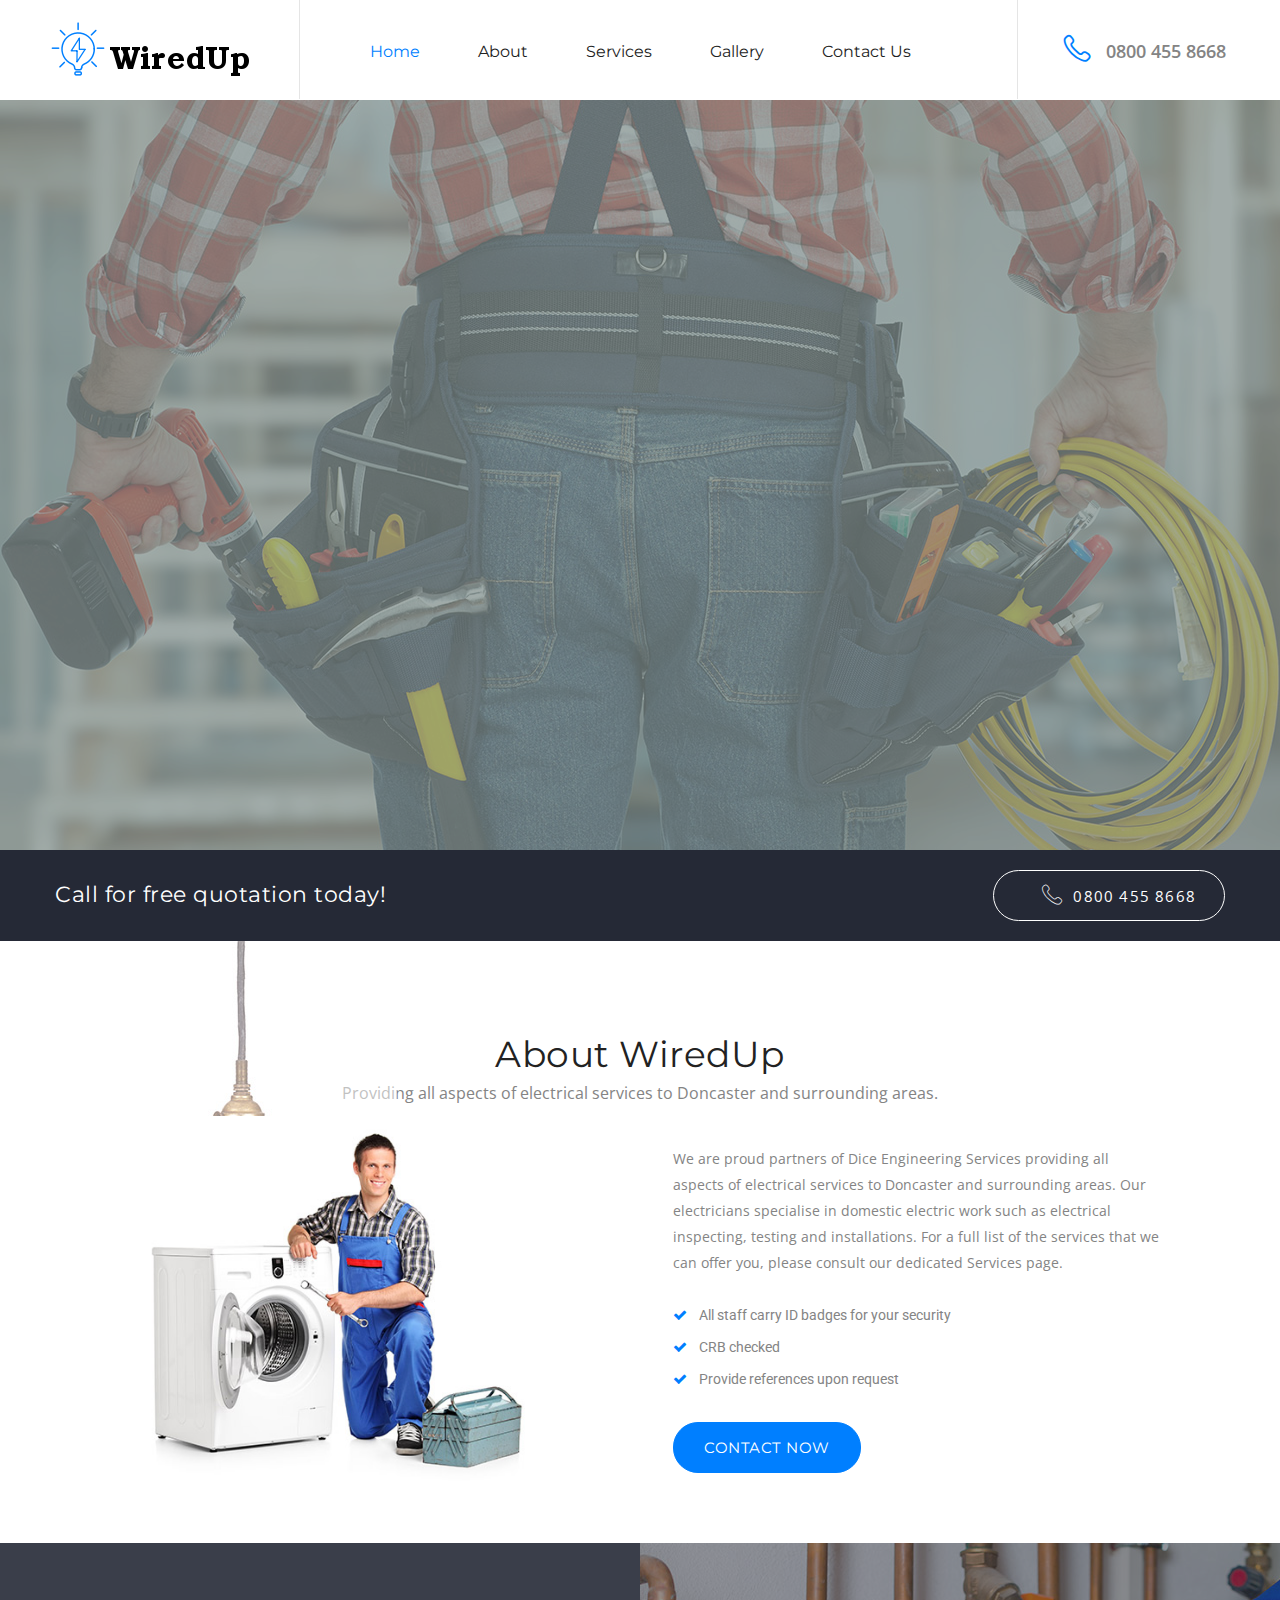
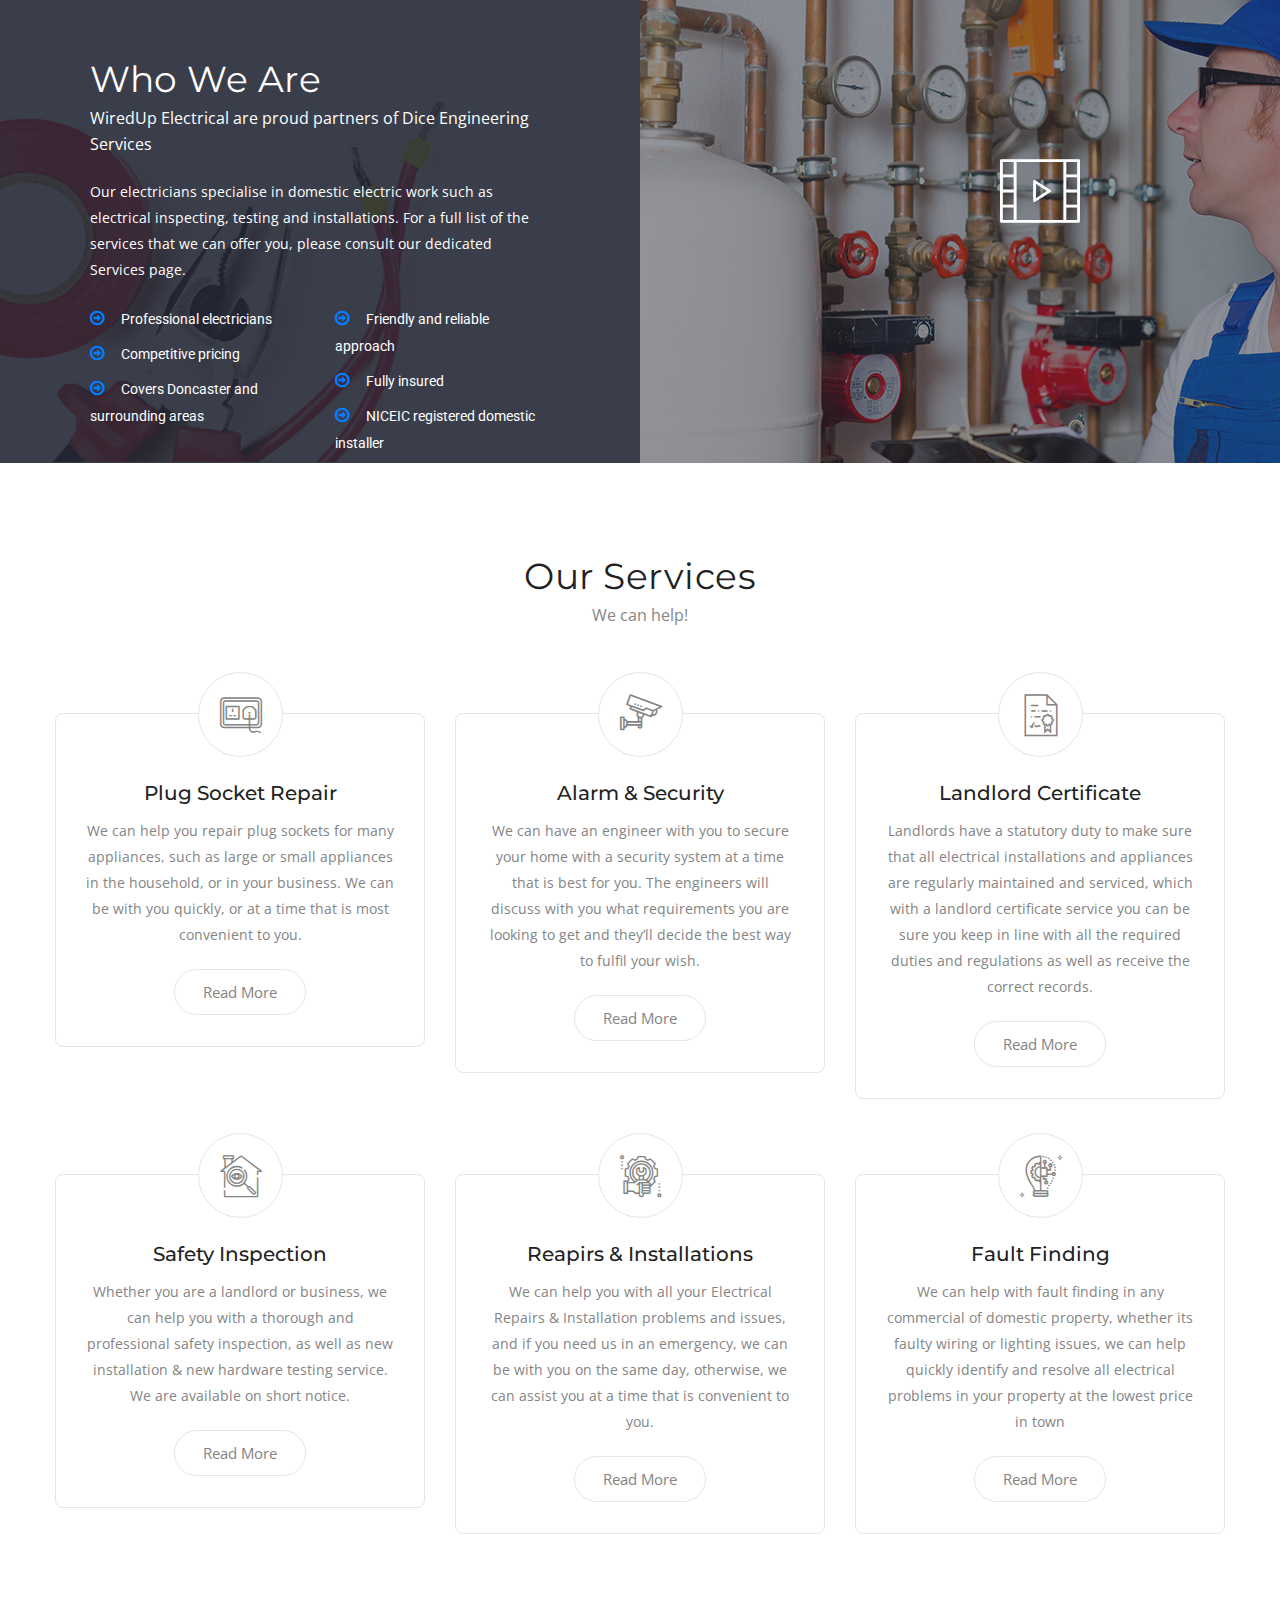
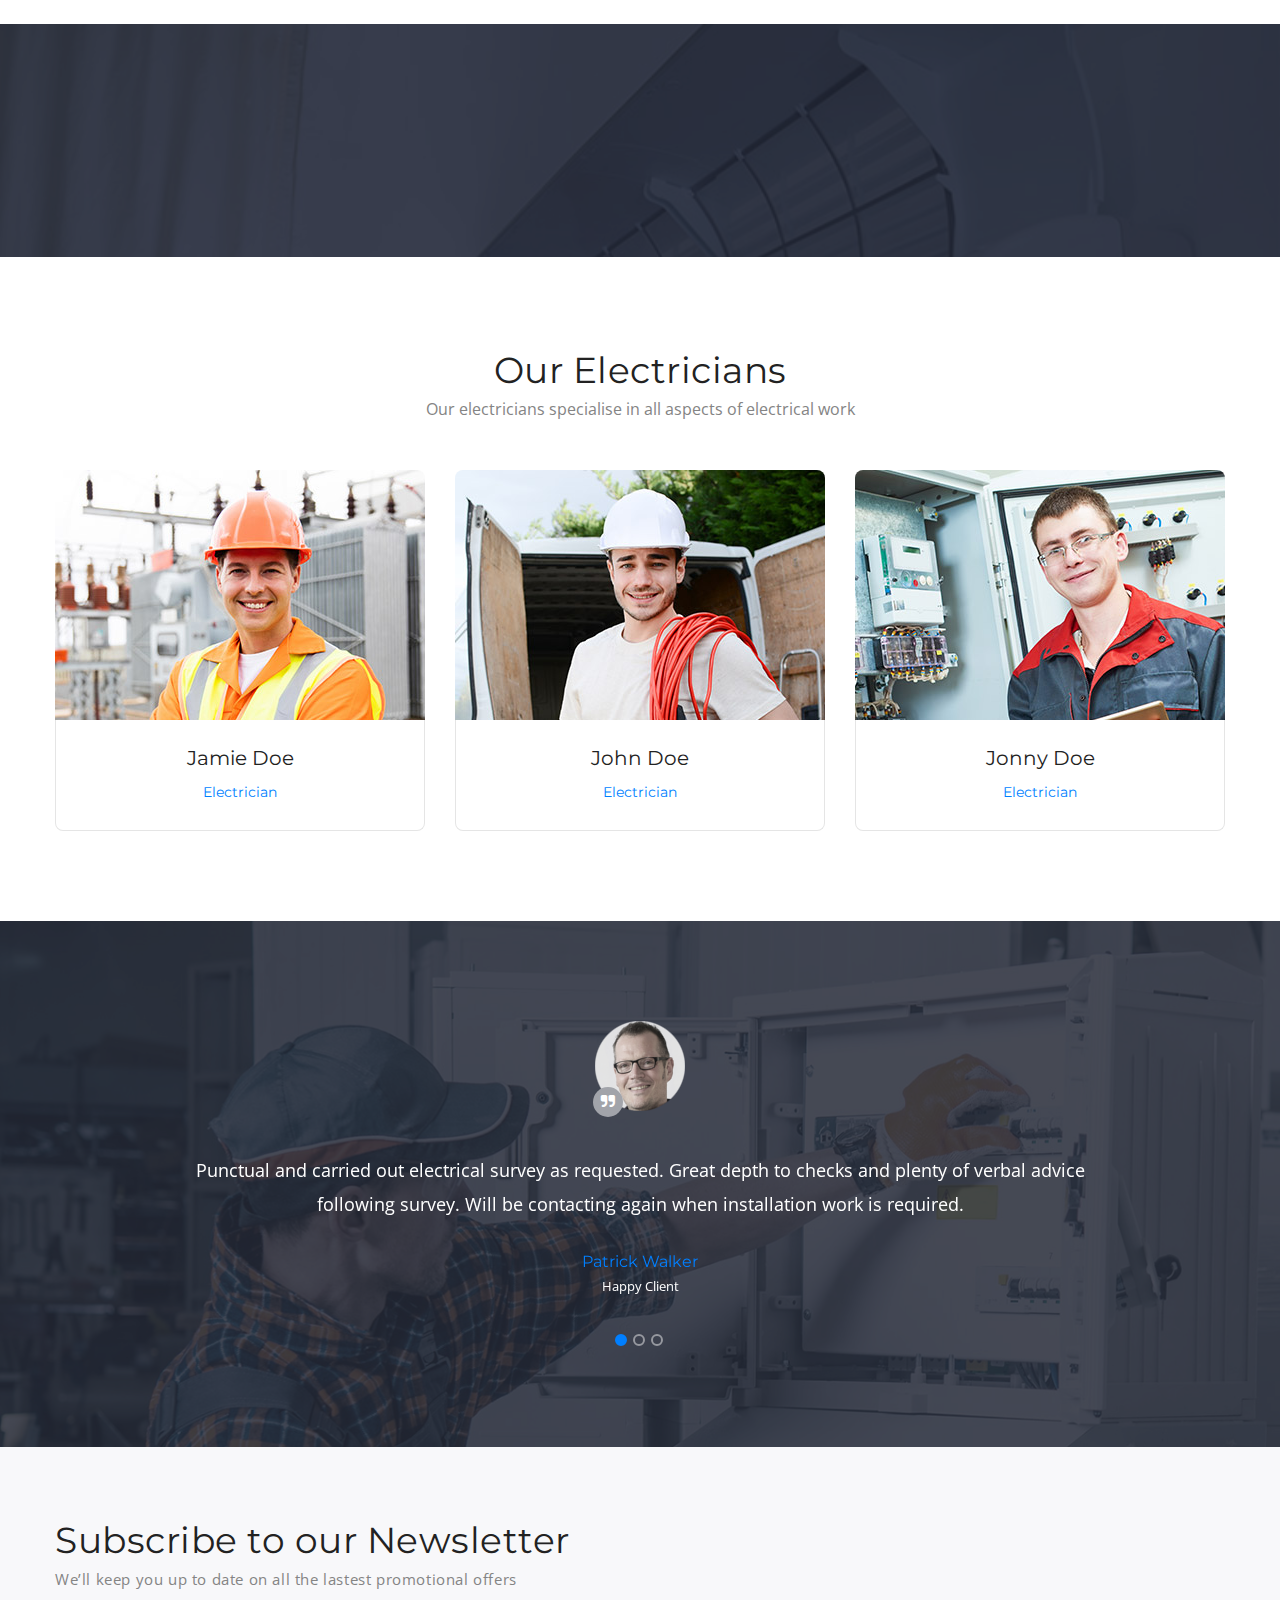
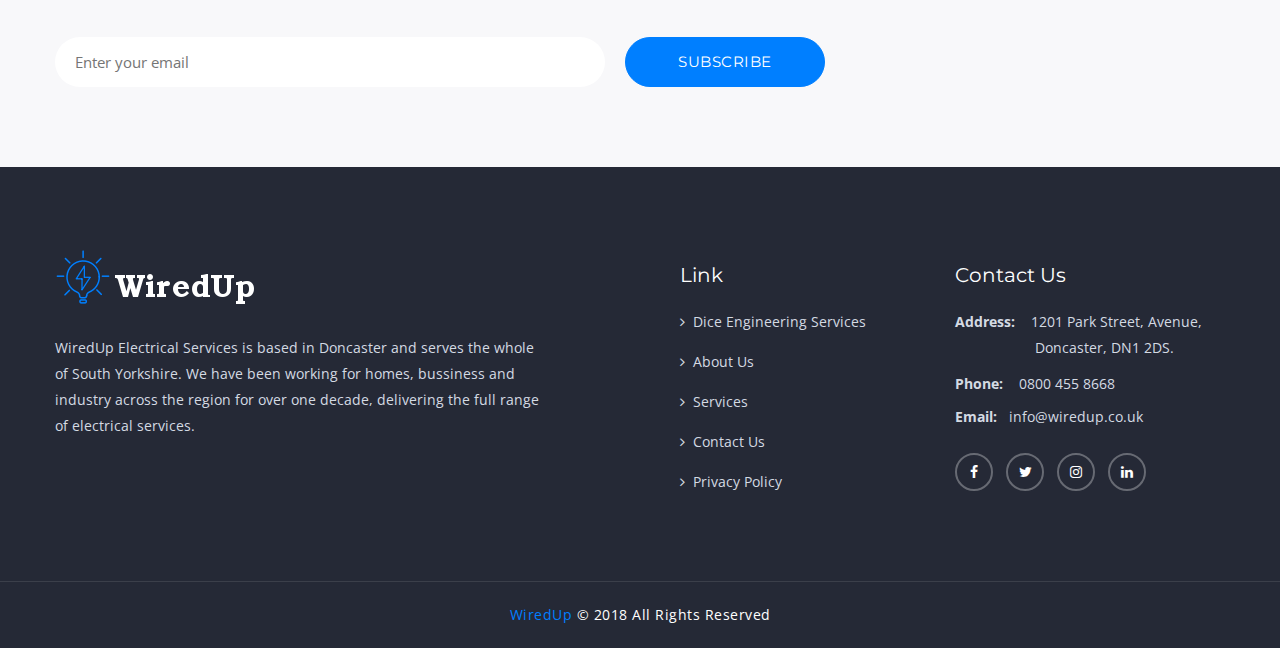
<file: index.html>
<!DOCTYPE html>
<html>

<head>
    <meta charset="utf-8">
    <title>WiredUp | Home Page</title>
    
    <meta property="og:title" content="WiredUp">
    <meta property="fb:app_id" content=""/>
	<meta property="og:url" content="http://wiredup.co.uk">
	<meta property="og:locale" content="en_US">
	<meta property="og:site_name" content="WiredUp">
	<meta property= "og:description" content="Here at WiredUp Electrical we specialise in all apects of electrical work, our electricians specialise in domestic electric work such as electrical inspecting, testing and installations..">
	

	<meta property="og:type" content="website">
	<meta property="og:image" content="images/logo.png">

    <!-- Stylesheets -->
    <link href="css/bootstrap.css" rel="stylesheet">
    <link href="css/responsive.css" rel="stylesheet">
    <link href="css/style.css" rel="stylesheet">

    <!-- mobile responsive meta -->
    <meta name="viewport" content="width=device-width, initial-scale=1">
    <meta name="viewport" content="width=device-width, initial-scale=1, maximum-scale=1">

    <!--Favicon-->
    <link rel="shortcut icon" href="images/favicon.ico" type="image/x-icon">
    <link rel="icon" href="images/favicon.ico" type="image/x-icon">

</head>


<body>
    <div class="page-wrapper">


        <!-- .preloader -->
        <div class="preloader"></div>
        <!-- /.preloader -->


        <!--header top-->
        <div class="header-top"></div>
        <!--header top-->


        <!--Main Header-->
        <header class="main-header sticky-header">
            <div class="container">
                <div class="row">
                    <div class="header-area">
                     
                            <div class="main-logo">
                                <figure>
                                    <a href="index.html"><img src="images/logo.png" alt=""></a>
                                </figure>
                            </div>
                      
                     
                            <nav class="main-menu text-center">
                                <div class="navbar-header">
                                    <!-- Toggle Button -->
                                    <button type="button" class="navbar-toggle" data-toggle="collapse" data-target=".navbar-collapse">
                            <span class="icon-bar"></span>
                            <span class="icon-bar"></span>
                            <span class="icon-bar"></span>
                        </button>
                                </div>
                                <div class="navbar-collapse collapse clearfix">
                                    <ul class="navigation clearfix">
                                        <li class="current"><a href="index.html">Home</a></li>
                                        <li><a href="about.html">About</a></li>
                                        <li><a href="service.html">Services</a></li>
                                        <li><a href="gallery.html">Gallery</a></li>
                                        <li><a href="contact.html">Contact us</a></li>
                                    </ul>
                                </div>
                            </nav>
                       

                    
                            <div class="contact-links">
                                <h6><i class="flaticon-phone-call"></i>0800 455 8668</h6>
                            </div>
                 

                    </div>
                </div>
            </div>
        </header>
        <!--End Main Header -->


        <!--Start rev slider wrapper-->
        <section class="rev_slider_wrapper">
            <div id="slider1" class="rev_slider" data-version="5.0">
                <ul>

                    <li data-transition="fade">
                        <img src="images/slider/1.jpg" alt="" width="1920" height="550" data-bgposition="top center" data-bgfit="cover" data-bgrepeat="no-repeat" data-bgparallax="1">

                        <div class="tp-caption  tp-resizeme" data-x="left" data-hoffset="0" data-y="top" data-voffset="200" data-transform_idle="o:1;" data-transform_in="x:[-175%];y:0px;z:0;rX:0;rY:0;rZ:0;sX:1;sY:1;skX:0;skY:0;opacity:0.01;s:3000;e:Power3.easeOut;" data-transform_out="s:1000;e:Power3.easeInOut;s:1000;e:Power3.easeInOut;"
                            data-mask_in="x:[100%];y:0;s:inherit;e:inherit;" data-splitin="none" data-splitout="none" data-responsive_offset="on" data-start="700">
                            <div class="slide-content-box">
                                <h1 class="home-title home-heading">Welcome to WiredUp<br>Electrical Services</h1>
                                <p class="home-title">We take great pride in providing all aspects of electrical services <br>to Doncaster and surrounding areas </p>
                            </div>
                        </div>
                        <div class="tp-caption tp-resizeme" data-x="left" data-hoffset="0" data-y="top" data-voffset="460" data-transform_idle="o:1;" data-transform_in="y:[100%];z:0;rX:0deg;rY:0;rZ:0;sX:1;sY:1;skX:0;skY:0;opacity:0;s:2000;e:Power4.easeInOut;" data-transform_out="s:1000;e:Power3.easeInOut;s:1000;e:Power3.easeInOut;"
                            data-splitin="none" data-splitout="none" data-responsive_offset="on" data-start="2300">
                            <div class="slide-content-box">
                                <div class="button home-title">
                                    <a class="btn-style-one home-title" href="">Contact Us</a>
                                </div>
                            </div>
                        </div>
                    </li>
                    <li data-transition="fade">
                        <img src="images/slider/2.jpg" alt="" width="1920" height="580" data-bgposition="top center" data-bgfit="cover" data-bgrepeat="no-repeat" data-bgparallax="1">

                        <div class="tp-caption  tp-resizeme" data-x="right" data-hoffset="0" data-y="top" data-voffset="200" data-transform_idle="o:1;" data-transform_in="x:[-175%];y:0px;z:0;rX:0;rY:0;rZ:0;sX:1;sY:1;skX:0;skY:0;opacity:0.01;s:3000;e:Power3.easeOut;" data-transform_out="s:1000;e:Power3.easeInOut;s:1000;e:Power3.easeInOut;"
                            data-mask_in="x:[100%];y:0;s:inherit;e:inherit;" data-splitin="none" data-splitout="none" data-responsive_offset="on" data-start="700">
                            <div class="slide-content-box text-right">
                                <h1 class="home-title home-heading">We Specialise in<br>Electrical Services</h1>
                                <p class="home-title">Ours electricians specialise in domestic electric work such as <br>electrical inspecting, testing and installations </p>
                            </div>
                        </div>
                        <div class="tp-caption tp-resizeme" data-x="right" data-hoffset="0" data-y="top" data-voffset="460" data-transform_idle="o:1;" data-transform_in="y:[100%];z:0;rX:0deg;rY:0;rZ:0;sX:1;sY:1;skX:0;skY:0;opacity:0;s:2000;e:Power4.easeInOut;" data-transform_out="s:1000;e:Power3.easeInOut;s:1000;e:Power3.easeInOut;"
                            data-splitin="none" data-splitout="none" data-responsive_offset="on" data-start="2300">
                            <div class="slide-content-box">
                                <div class="button home-title">
                                    <a class="btn-style-one home-title" href="">Contact Us</a>
                                </div>
                            </div>
                        </div>
                    </li>
                </ul>
            </div>
        </section>
        <!--End rev slider wrapper-->


        <!--caption section-->
        <section class="caption-section">
            <div class="container clearfix">
                <div class="content-text pull-left">
                    <h5>Call for free quotation today!</h5>
                </div>
                <div class="link-btn pull-right">
                    <a href="#"><i class="flaticon-phone-call pad-right"></i>0800 455 8668</a>
                </div>
            </div>
        </section>
        <!--End caption-section-->


        <!--about section-->
        <section class="about-section">
            <div class="container">
                <div class="section-title text-center">
                    <h3>About WiredUp</h3>
                    <p>Providing all aspects of electrical services to Doncaster and surrounding areas.</p>
                </div>
                <div class="light-image">
                    <figure>
                        <img src="images/about/light.jpg" alt="">
                    </figure>
                </div>
                <div class="row">
                    <div class="left-column col-md-6 col-sm-12 col-xs-12">
                        <div class="image-holder">
                            <figure>
                                <img src="images/about/2.jpg" alt="">
                            </figure>
                        </div>
                    </div>
                    <div class="right-column col-md-6 col-sm-12 col-xs-12">
                        <div class="image-text">
                            <p>We are proud partners of Dice Engineering Services providing all aspects of electrical services to Doncaster and surrounding areas. Our electricians specialise in domestic electric work such as electrical inspecting, testing
                                and installations. For a full list of the services that we can offer you, please consult our dedicated Services page. </p>
                            <ul class="check-menu">
                                <li><i class="fa fa-check" aria-hidden="true"></i>All staff carry ID badges for your security</li>
                                <li><i class="fa fa-check" aria-hidden="true"></i>CRB checked</li>
                                <li><i class="fa fa-check" aria-hidden="true"></i>Provide references upon request</li>
                            </ul>
                            <div class="link-btn">
                                <a href="#" class="btn-style-one">contact now</a>
                            </div>
                        </div>
                    </div>
                </div>
            </div>
        </section>
        <!--End about section-->


        <!--Welcome Section-->
        <section class="wellcome-section">
            <div class="container-fullwidth">
                <div class="row">
                    <div class="col-md-6 col-sm-12 col-sm-12">
                        <div class="content-text" style="background-image: url(images/Wellcome/1.jpg);">
                            <div class="section-title">
                                <h3>Who We Are</h3>
                                <p>WiredUp Electrical are proud partners of Dice Engineering Services</p>
                            </div>
                            <p class="text">Our electricians specialise in domestic electric work such as electrical inspecting, testing and installations. For a full list of the services that we can offer you, please consult our dedicated Services page.</p>
                            <div class="row">
                                <div class="col-md-6 col-sm-6 col-xs-12">
                                    <ul class="menu-list">
                                        <li><i class="fa fa-arrow-circle-o-right" aria-hidden="true"></i>Professional electricians</li>
                                        <li><i class="fa fa-arrow-circle-o-right" aria-hidden="true"></i>Competitive pricing</li>
                                        <li><i class="fa fa-arrow-circle-o-right" aria-hidden="true"></i>Covers Doncaster and surrounding areas</li>
                                    </ul>
                                </div>
                                <div class="col-md-6 col-sm-6 col-xs-12">
                                    <ul class="menu-list ">
                                        <li><i class="fa fa-arrow-circle-o-right" aria-hidden="true"></i>Friendly and reliable approach</li>
                                        <li><i class="fa fa-arrow-circle-o-right" aria-hidden="true"></i>Fully insured</li>
                                        <li><i class="fa fa-arrow-circle-o-right" aria-hidden="true"></i>NICEIC registered domestic installer</li>
                                    </ul>
                                </div>
                            </div>
                        </div>
                    </div>
                    <div class="col-md-6 col-sm-12 col-sm-12">
                        <!--Video Tour Section-->
                        <div class="image-box">
                            <figure>
                                <img src="images/Wellcome/2.jpg" alt="images/Wellcome/2.jpg">
                            </figure>
                            <div class="video-tour">
                                <a href="http://youtu.be/b3giycm-1mw" class="html5lightbox" title="Electrical House Wiring"><i class="flaticon-video-player"></i></a>
                            </div>
                        </div>
                    </div>
                </div>
            </div>
        </section>
        <!--End Wellcome Section-->


        <!--Service Section-->
        <section class="service-section">
            <div class="container">
                <div class="section-title text-center">
                    <h3>Our Services</h3>
                    <p>We can help!</p>
                </div>
                <div class="row">
                    <div class="col-md-4 col-sm-6 col-xs-12">
                        <div class="item-holder text-center">
                            <div class="icon-box">
                                <a href="#"><i class="flaticon-plug"></i></a>
                            </div>
                            <a href="#">
                                <h6>Plug Socket Repair</h6>
                            </a>
                            <p>We can help you repair plug sockets for many appliances, such as large or small appliances in the household, or in your business. We can be with you quickly, or at a time that is most convenient to you.</p>
                            <div class="link-btn">
                                <a href="#">read more</a>
                            </div>
                        </div>
                    </div>
                    <div class="col-md-4 col-sm-6 col-xs-12">
                        <div class="item-holder text-center">
                            <div class="icon-box">
                                <a href="#"><i class="flaticon-technology-1"></i></a>
                            </div>
                            <a href="#">
                                <h6>Alarm & Security</h6>
                            </a>
                            <p>We can have an engineer with you to secure your home with a security system at a time that is best for you. The engineers will discuss with you what requirements you are looking to get and they’ll decide the best way to fulfil
                                your wish.</p>
                            <div class="link-btn">
                                <a href="#">read more</a>
                            </div>
                        </div>
                    </div>
                    <div class="col-md-4 col-sm-6 col-xs-12">
                        <div class="item-holder text-center">
                            <div class="icon-box">
                                <a href="#"><i class="flaticon-cert"></i></a>
                            </div>
                            <a href="#">
                                <h6>Landlord Certificate</h6>
                            </a>
                            <p>Landlords have a statutory duty to make sure that all electrical installations and appliances are regularly maintained and serviced, which with a landlord certificate service you can be sure you keep in line with all the required
                                duties and regulations as well as receive the correct records.</p>
                            <div class="link-btn">
                                <a href="#">read more</a>
                            </div>
                        </div>
                    </div>
                    <div class="col-md-4 col-sm-6 col-xs-12">
                        <div class="item-holder text-center">
                            <div class="icon-box">
                                <a href="#"><i class="flaticon-inspection"></i></a>
                            </div>
                            <a href="#">
                                <h6>Safety Inspection</h6>
                            </a>
                            <p>Whether you are a landlord or business, we can help you with a thorough and professional safety inspection, as well as new installation & new hardware testing service. We are available on short notice.</p>
                            <div class="link-btn">
                                <a href="#">read more</a>
                            </div>
                        </div>
                    </div>
                    <div class="col-md-4 col-sm-6 col-xs-12">
                        <div class="item-holder text-center">
                            <div class="icon-box">
                                <a href="#"><i class="flaticon-repairs"></i></a>
                            </div>
                            <a href="#">
                                <h6>Reapirs & Installations</h6>
                            </a>
                            <p>
                                We can help you with all your Electrical Repairs & Installation problems and issues, and if you need us in an emergency, we can be with you on the same day, otherwise, we can assist you at a time that is convenient to you.</p>
                            <div class="link-btn">
                                <a href="#">read more</a>
                            </div>
                        </div>
                    </div>
                    <div class="col-md-4 col-sm-6 col-xs-12">
                        <div class="item-holder text-center">
                            <div class="icon-box">
                                <a href="#"><i class="flaticon-lighting"></i></a>
                            </div>
                            <a href="#">
                                <h6>Fault Finding</h6>
                            </a>
                            <p>We can help with fault finding in any commercial of domestic property, whether its faulty wiring or lighting issues, we can help quickly identify and resolve all electrical problems in your property at the lowest price in town</p>
                            <div class="link-btn">
                                <a href="#">read more</a>
                            </div>
                        </div>
                    </div>
                </div>
            </div>
        </section>
        <!--End Service Section-->


        <!--Fact Counter-->
        <section id="counter" class="fact-counter" style="background: url(images/resource/1.jpg);">
            <div class="container">
                <div class="row clearfix">
                    <div class="counter-outer clearfix">
                        <!--Column-->
                        <article class="column counter-column col-md-3 col-sm-6 col-xs-12 wow fadeIn" data-wow-duration="0ms">
                            <div class="item clearfix">
                                <div class="icon-box">
                                    <i class="flaticon-star"></i>
                                </div>
                                <div class="content-text">
                                    <div class="count-outer"><span class="count-text" data-speed="3000" data-from="0" data-to="100">0</span><span>+</span></div>
                                    <h4 class="counter-title">Site Inspections</h4>
                                </div>
                            </div>
                        </article>

                        <!--Column-->
                        <article class="column counter-column col-md-3 col-sm-6 col-xs-12 wow fadeIn" data-wow-duration="0ms">
                            <div class="item clearfix">
                                <div class="icon-box">
                                    <i class="flaticon-people"></i>
                                </div>
                                <div class="content-text">
                                    <div class="count-outer"><span class="count-text" data-speed="3000" data-from="0" data-to="3">0</span></div>
                                    <h4 class="counter-title">Qualified Staff</h4>
                                </div>
                            </div>
                        </article>

                        <!--Column-->
                        <article class="column counter-column col-md-3 col-sm-6 col-xs-12 wow fadeIn" data-wow-duration="0ms">
                            <div class="item clearfix">
                                <div class="icon-box">
                                    <i class="flaticon-interface"></i>
                                </div>
                                <div class="content-text">
                                    <div class="count-outer"><span class="count-text" data-speed="3000" data-from="0" data-to="100">0</span><span>+</span></div>
                                    <h4 class="counter-title">Project's Done</h4>
                                </div>
                            </div>
                        </article>

                        <!--Column-->
                        <article class="column counter-column col-md-3 col-sm-6 col-xs-12 wow fadeIn" data-wow-duration="0ms">
                            <div class="item clearfix">
                                <div class="icon-box">
                                    <i class="flaticon-trophy"></i>
                                </div>
                                <div class="content-text">
                                    <div class="count-outer"><span class="count-text" data-speed="3000" data-from="0" data-to="250">0</span><span>+</span></div>
                                    <h4 class="counter-title">Happy Clients</h4>
                                </div>
                            </div>
                        </article>
                    </div>
                </div>
            </div>
        </section>
        <!--End Fact Counter-->


        <!--team section-->
        <section class="team-section">
            <div class="container">
                <div class="section-title text-center">
                    <h3>Our Electricians</h3>
                    <p>Our electricians specialise in all aspects of electrical work</p>
                </div>
                <div class="row">
                    <div class="col-md-4 col-sm-6 col-xs-12">
                        <div class="image-holder">
                            <div class="image-box">
                                <figure>
                                    <a href="#"><img src="images/team/1.jpg" alt=""></a>
                                </figure>
                            </div>
                            <div class="content-text text-center">
                                <h6>Jamie Doe</h6>
                                <p>Electrician</p>
                            </div>
                            <div class="overly-text text-center">
                                <a href="#">
                                    <h6>Jamie Doe</h6>
                                </a>
                                <p>Electrician</p>
                                <ul class="social-links">
                                    <li><a href="#"><i class="fa fa-facebook" aria-hidden="true"></i></a></li>
                                    <li><a href="#"><i class="fa fa-twitter" aria-hidden="true"></i></a></li>
                                    <li><a href="#"><i class="fa fa-linkedin" aria-hidden="true"></i></a></li>
                                </ul>
                            </div>
                        </div>
                    </div>
                    <div class="col-md-4 col-sm-6 col-xs-12">
                        <div class="image-holder">
                            <div class="image-box">
                                <figure>
                                    <a href="#"><img src="images/team/2.jpg" alt=""></a>
                                </figure>
                            </div>
                            <div class="content-text text-center">
                                <h6>John Doe</h6>
                                <p>Electrician</p>
                            </div>
                            <div class="overly-text text-center">
                                <a href="#">
                                    <h6>John Doe</h6>
                                </a>
                                <p>Electrician</p>
                                <ul class="social-links">
                                    <li><a href="#"><i class="fa fa-facebook" aria-hidden="true"></i></a></li>
                                    <li><a href="#"><i class="fa fa-twitter" aria-hidden="true"></i></a></li>
                                </ul>
                            </div>
                        </div>
                    </div>
                    <div class="col-md-4 col-sm-6 col-xs-12">
                        <div class="image-holder">
                            <div class="image-box">
                                <figure>
                                    <a href="#"><img src="images/team/3.jpg" alt=""></a>
                                </figure>
                            </div>
                            <div class="content-text text-center">
                                <h6>Jonny Doe</h6>
                                <p>Electrician</p>
                            </div>
                            <div class="overly-text text-center">
                                <a href="#">
                                    <h6>Jonny Doe</h6>
                                </a>
                                <p>Electrician</p>
                                <ul class="social-links">
                                    <li><a href="#"><i class="fa fa-facebook" aria-hidden="true"></i></a></li>
                                    <li><a href="#"><i class="fa fa-twitter" aria-hidden="true"></i></a></li>
                                    <li><a href="#"><i class="fa fa-linkedin" aria-hidden="true"></i></a></li>
                                </ul>
                            </div>
                        </div>
                    </div>
                </div>
            </div>
        </section>
        <!--End team section-->


        <!--testimonials section-->
        <section class="testimonials-section" style="background-image: url(./images/testimonials/1.jpg);">
            <div class="container">
                <!--Testimonial Carousel-->
                <div class="testimonial-carousel single-item-carousel">
                    <!--Slide Item-->
                    <div class="slide-item">
                        <div class="inner-box text-center">
                            <div class="icon-box">
                                <figure>
                                    <img src="images/testimonials/3.png" alt="">
                                </figure>
                                <i class="fa fa-quote-right" aria-hidden="true"></i>
                            </div>
                            <p>Punctual and carried out electrical survey as requested. Great depth to checks and plenty of verbal advice following survey. Will be contacting again when installation work is required.</p>
                            <div class="image-content">
                                <h6>Patrick Walker</h6>
                                <span>Happy Client</span>
                            </div>
                        </div>
                    </div>
                    <div class="slide-item">
                        <div class="inner-box text-center">
                            <div class="icon-box">
                                <figure>
                                    <img src="images/testimonials/2.png" alt="">
                                </figure>
                                <i class="fa fa-quote-right" aria-hidden="true"></i>
                            </div>
                            <p>Turned up on time, tidied after themselves, did a quality job, very thorough. Recommended.</p>
                            <div class="image-content">
                                <h6>Denise West</h6>
                                <span>Happy Client</span>
                            </div>
                        </div>
                    </div>
                    <div class="slide-item">
                        <div class="inner-box text-center">
                            <div class="icon-box">
                                <figure>
                                    <img src="images/testimonials/1.png" alt="">
                                </figure>
                                <i class="fa fa-quote-right" aria-hidden="true"></i>
                            </div>
                            <p>Was really friendlly anad when the job took a little longer than expected was happy to come back and finish it off for us. Would highly recommend WiredUp.</p>
                            <div class="image-content">
                                <h6>Julie Robertson</h6>
                                <span>Happy Client</span>
                            </div>
                        </div>
                    </div>
                </div>
            </div>
        </section>
        <!--End testimonials section-->


        <!--blog section-->
        <section class="subscribe-section">
            <div class="container">
                <div class="section-text">
                    <h3>Subscribe to our Newsletter</h3>
                    <p>We’ll keep you up to date on all the lastest promotional offers</p>
                </div>
                <form class="appoinment-form">
                    <div class="row">
                        <div class="col-md-6">
                            <div class="input-email">
                                <input type="text" name="form_name" value="" placeholder="Enter your email" required="">
                            </div>
                        </div>
                        <div class="col-md-6">
                            <button class="btn-style-one" type="submit">Subscribe</button>
                        </div>
                    </div>
                </form>
            </div>
        </section>
        <!--blog section-->


        <!--main-footer-->
        <footer class="main-footer">
            <div class="footer-top">
                <div class="container">
                    <div class="row">
                        <div class="left-column col-md-6 col-sm-12 col-xs-12">
                            <div class="about-widget">
                                <div class="footer-logo">
                                    <figure>
                                        <a href="index.html"><img src="images/logo-2.png" alt=""></a>
                                    </figure>
                                </div>
                                <p>
                                    WiredUp Electrical Services is based in Doncaster and serves the whole of South Yorkshire. We have been working for homes, bussiness and industry across the region for over one decade, delivering the full range of electrical services.
                                </p>
                            </div>
                        </div>
                        <div class="right-column col-md-6 col-sm-12 col-xs-12">
                            <div class="row">
                                <div class="col-md-6">
                                    <div class="menu-link">
                                        <h6>Link</h6>
                                        <ul>
                                            <li><a href="#"><i class="fa fa-angle-right" aria-hidden="true"></i>Dice Engineering Services</a></li>
                                            <li><a href="#"><i class="fa fa-angle-right" aria-hidden="true"></i>About Us</a></li>
                                            <li><a href="#"><i class="fa fa-angle-right" aria-hidden="true"></i>Services</a></li>
                                            <li><a href="#"><i class="fa fa-angle-right" aria-hidden="true"></i>Contact Us</a></li>
                                            <li><a href="#"><i class="fa fa-angle-right" aria-hidden="true"></i>Privacy Policy</a></li>
                                        </ul>
                                    </div>
                                </div>
                                <div class="col-md-6">
                                    <div class="contact-links">
                                        <h6>Contact Us</h6>
                                        <ul class="location-info">
                                            <li><strong>Address:</strong>&nbsp;&nbsp;&nbsp; 1201 Park Street, Avenue, <br> &nbsp;&nbsp;&nbsp;&nbsp;&nbsp;&nbsp;&nbsp;&nbsp;&nbsp;&nbsp;&nbsp;&nbsp;&nbsp;&nbsp;&nbsp;&nbsp;&nbsp;&nbsp;&nbsp; Doncaster, DN1 2DS.</li>
                                            <li><strong>Phone: </strong>&nbsp;&nbsp; 0800 455 8668</li>
                                            <li><strong>Email: </strong>&nbsp; <a href="#">info@wiredup.co.uk</a></li>
                                        </ul>
                                        <ul class="social-links">
                                            <li><a href="#"><i class="fa fa-facebook" aria-hidden="true"></i></a></li>
                                            <li><a href="#"><i class="fa fa-twitter" aria-hidden="true"></i></a></li>
                                            <li><a href="#"><i class="fa fa-instagram" aria-hidden="true"></i></a></li>
                                            <li><a href="#"><i class="fa fa-linkedin" aria-hidden="true"></i></a></li>
                                        </ul>
                                    </div>
                                </div>
                            </div>
                        </div>
                    </div>
                </div>
            </div>
            <div class="footer-bottom">
                <div class="container">
                    <div class="copyright-text">
                        <p><a href="index.html">WiredUp</a> &copy; 2018 All Rights Reserved</p>
                    </div>
                </div>
            </div>
        </footer>
        <!--End main-footer-->


    </div>

    <!--End pagewrapper-->


    <!--Scroll to top-->
    <div class="scroll-to-top scroll-to-target" data-target=".header-top"><span class="icon fa fa-angle-up"></span></div>

    <script src="js/jquery.js"></script>
    <script src="js/bootstrap.min.js"></script>
    <script src="js/bootstrap-select.min.js"></script>
    <script src="js/jquery.fancybox.pack.js"></script>
    <script src="js/jquery.fancybox-media.js"></script>
    <script src="js/html5lightbox.js"></script>

    <!-- revolution slider js -->
    <script src="assets/revolution/js/jquery.themepunch.tools.min.js"></script>
    <script src="assets/revolution/js/jquery.themepunch.revolution.min.js"></script>
    <script src="assets/revolution/js/extensions/revolution.extension.actions.min.js"></script>
    <script src="assets/revolution/js/extensions/revolution.extension.carousel.min.js"></script>
    <script src="assets/revolution/js/extensions/revolution.extension.kenburn.min.js"></script>
    <script src="assets/revolution/js/extensions/revolution.extension.layeranimation.min.js"></script>
    <script src="assets/revolution/js/extensions/revolution.extension.migration.min.js"></script>
    <script src="assets/revolution/js/extensions/revolution.extension.navigation.min.js"></script>
    <script src="assets/revolution/js/extensions/revolution.extension.parallax.min.js"></script>
    <script src="assets/revolution/js/extensions/revolution.extension.slideanims.min.js"></script>
    <script src="assets/revolution/js/extensions/revolution.extension.video.min.js"></script>

    <script src="js/owl.js"></script>
    <script src="js/owl.carousel.min.js"></script>
    <script src="js/validate.js"></script>
    <script src="js/jquery.appear.js"></script>
    <script src="js/jquery.countTo.js"></script>
    <script src="js/wow.js"></script>
    <script src="js/jquery-ui.js"></script>
    <script src="js/script.js"></script>
</body>

</html>
</file>
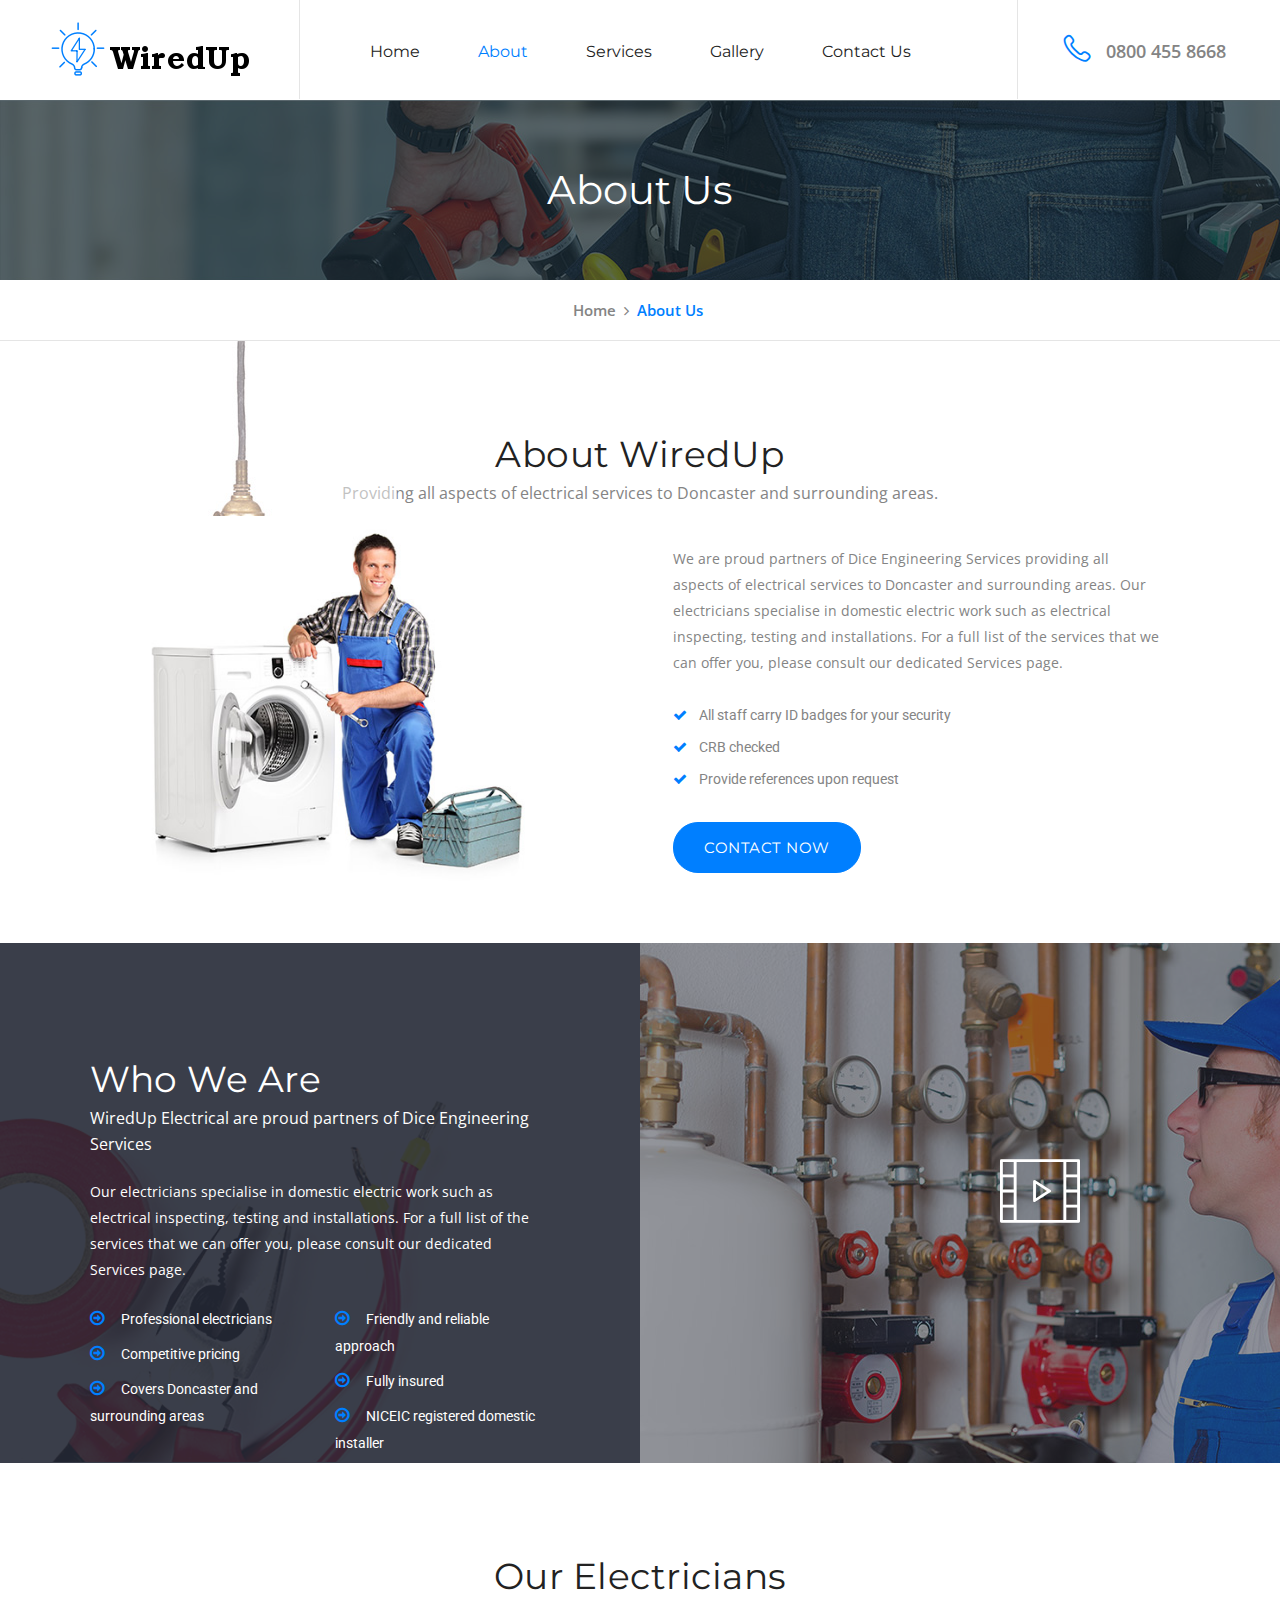
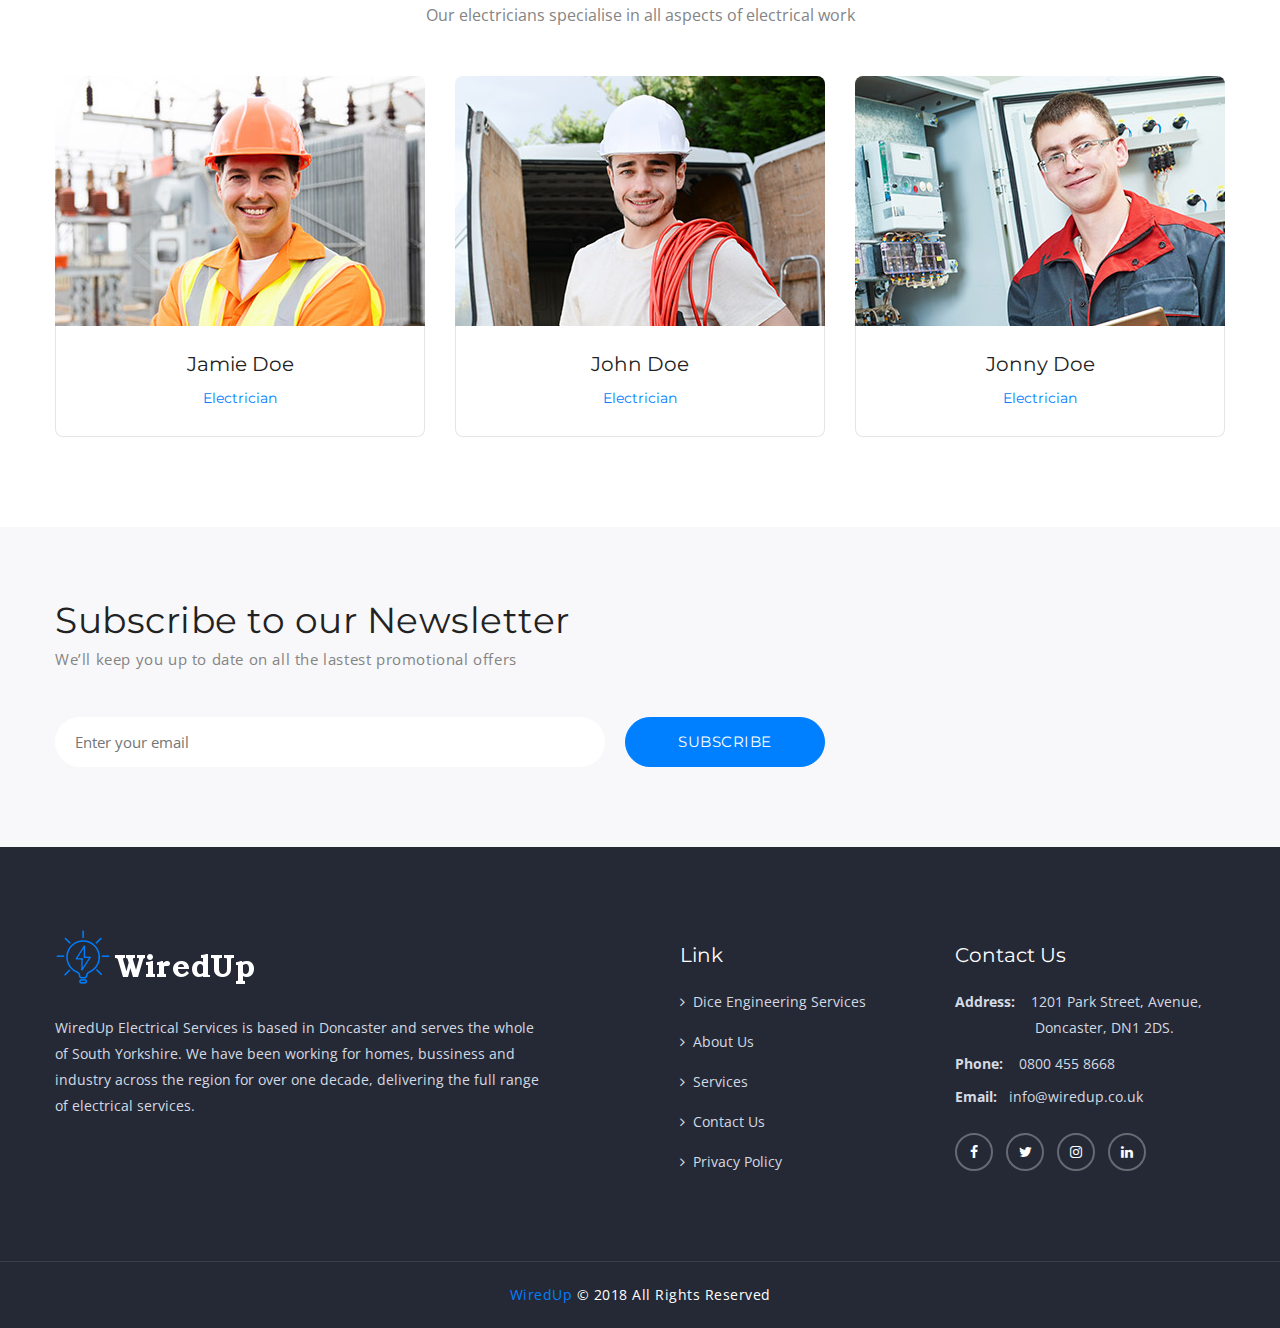
<file: about.html>
<!DOCTYPE html>
<html>

<head>
    <meta charset="utf-8">
    <title>WiredUp | About Us</title>

    <!-- Stylesheets -->
    <link href="css/bootstrap.css" rel="stylesheet">
    <link href="css/responsive.css" rel="stylesheet">
    <link href="css/style.css" rel="stylesheet">

    <!-- mobile responsive meta -->
    <meta name="viewport" content="width=device-width, initial-scale=1">
    <meta name="viewport" content="width=device-width, initial-scale=1, maximum-scale=1">

    <!--Favicon-->
    <link rel="shortcut icon" href="images/favicon.ico" type="image/x-icon">
    <link rel="icon" href="images/favicon.ico" type="image/x-icon">

</head>


<body>
    <div class="page-wrapper">


        <!-- .preloader -->
        <div class="preloader"></div>
        <!-- /.preloader -->


        <!--header top-->
        <div class="header-top"></div>
        <!--header top-->


        <!--Main Header-->
        <header class="main-header sticky-header">
            <div class="container">
                <div class="header-area">
                    <div class="main-logo">
                        <figure>
                            <a href="index.html"><img src="images/logo.png" alt=""></a>
                        </figure>
                    </div>
                    <nav class="main-menu text-center">
                        <div class="navbar-header">
                            <!-- Toggle Button -->
                            <button type="button" class="navbar-toggle" data-toggle="collapse" data-target=".navbar-collapse">
                            <span class="icon-bar"></span>
                            <span class="icon-bar"></span>
                            <span class="icon-bar"></span>
                        </button>
                        </div>
                        <div class="navbar-collapse collapse clearfix">
                            <ul class="navigation clearfix">
                                <li><a href="index.html">Home</a></li>
                                <li class="current"><a href="about.html">About</a></li>
                                <li><a href="service.html">Services</a></li>
                                <li><a href="gallery.html">Gallery</a></li>
                                <li><a href="contact.html">Contact us</a></li>
                            </ul>
                        </div>
                    </nav>
                    <div class="contact-links">
                        <h6><i class="flaticon-phone-call"></i>0800 455 8668</h6>
                    </div>
                </div>
            </div>
        </header>
        <!--End Main Header -->


        <!--Page Title-->
        <section class="page-title" style="background-image:url(images/about/about-header.jpg);">
            <div class="container">
                <div class="title-text text-center">
                    <h1>About Us</h1>
                </div>
            </div>
        </section>
        <!--End Page Title-->


        <!--Title menu-->
        <section class="title-menu">
            <div class="container">
                <ul class="title-list text-center">
                    <li><a href="index.html">home<i class="fa fa-angle-right" aria-hidden="true"></i></a></li>
                    <li>About Us</li>
                </ul>
            </div>
        </section>
        <!--End Title menu-->


        <!--about section-->
        <section class="about-section">
            <div class="container">
                <div class="section-title text-center">
                    <h3>About WiredUp</h3>
                    <p>Providing all aspects of electrical services to Doncaster and surrounding areas.</p>
                </div>
                <div class="light-image">
                    <figure>
                        <img src="images/about/light.jpg" alt="">
                    </figure>
                </div>
                <div class="row">
                    <div class="left-column col-md-6 col-sm-12 col-xs-12">
                        <div class="image-holder">
                            <figure>
                                <img src="images/about/2.jpg" alt="">
                            </figure>
                        </div>
                    </div>
                    <div class="right-column col-md-6 col-sm-12 col-xs-12">
                        <div class="image-text">
                            <p>We are proud partners of Dice Engineering Services providing all aspects of electrical services to Doncaster and surrounding areas. Our electricians specialise in domestic electric work such as electrical inspecting, testing
                                and installations. For a full list of the services that we can offer you, please consult our dedicated Services page. </p>
                            <ul class="check-menu">
                                <li><i class="fa fa-check" aria-hidden="true"></i>All staff carry ID badges for your security</li>
                                <li><i class="fa fa-check" aria-hidden="true"></i>CRB checked</li>
                                <li><i class="fa fa-check" aria-hidden="true"></i>Provide references upon request</li>
                            </ul>
                            <div class="link-btn">
                                <a href="contact.html" class="btn-style-one">contact now</a>
                            </div>
                        </div>
                    </div>
                </div>
            </div>
        </section>
        <!--End about section-->


      
        <!--Welcome Section-->
        <section class="wellcome-section">
            <div class="container-fullwidth">
                <div class="row">
                    <div class="col-md-6 col-sm-12 col-sm-12">
                        <div class="content-text" style="background-image: url(images/Wellcome/1.jpg);">
                            <div class="section-title">
                                <h3>Who We Are</h3>
                                <p>WiredUp Electrical are proud partners of Dice Engineering Services</p>
                            </div>
                            <p class="text">Our electricians specialise in domestic electric work such as electrical inspecting, testing and installations. For a full list of the services that we can offer you, please consult our dedicated Services page.</p>
                            <div class="row">
                                <div class="col-md-6 col-sm-6 col-xs-12">
                                    <ul class="menu-list">
                                        <li><i class="fa fa-arrow-circle-o-right" aria-hidden="true"></i>Professional electricians</li>
                                        <li><i class="fa fa-arrow-circle-o-right" aria-hidden="true"></i>Competitive pricing</li>
                                        <li><i class="fa fa-arrow-circle-o-right" aria-hidden="true"></i>Covers Doncaster and surrounding areas</li>
                                    </ul>
                                </div>
                                <div class="col-md-6 col-sm-6 col-xs-12">
                                    <ul class="menu-list ">
                                        <li><i class="fa fa-arrow-circle-o-right" aria-hidden="true"></i>Friendly and reliable approach</li>
                                        <li><i class="fa fa-arrow-circle-o-right" aria-hidden="true"></i>Fully insured</li>
                                        <li><i class="fa fa-arrow-circle-o-right" aria-hidden="true"></i>NICEIC registered domestic installer</li>
                                    </ul>
                                </div>
                            </div>
                        </div>
                    </div>
                    <div class="col-md-6 col-sm-12 col-sm-12">
                        <!--Video Tour Section-->
                        <div class="image-box">
                            <figure>
                                <img src="images/Wellcome/2.jpg" alt="images/Wellcome/2.jpg">
                            </figure>
                            <div class="video-tour">
                                <a href="http://youtu.be/b3giycm-1mw" class="html5lightbox" title="Electrical House Wiring"><i class="flaticon-video-player"></i></a>
                            </div>
                        </div>
                    </div>
                </div>
            </div>
        </section>
        <!--End Welcome Section-->


    <!--team section-->
        <section class="team-section">
            <div class="container">
                <div class="section-title text-center">
                    <h3>Our Electricians</h3>
                    <p>Our electricians specialise in all aspects of electrical work</p>
                </div>
                <div class="row">
                    <div class="col-md-4 col-sm-6 col-xs-12">
                        <div class="image-holder">
                            <div class="image-box">
                                <figure>
                                    <a href="#"><img src="images/team/1.jpg" alt=""></a>
                                </figure>
                            </div>
                            <div class="content-text text-center">
                                <h6>Jamie Doe</h6>
                                <p>Electrician</p>
                            </div>
                            <div class="overly-text text-center">
                                <a href="#">
                                    <h6>Jamie Doe</h6>
                                </a>
                                <p>Electrician</p>
                                <ul class="social-links">
                                    <li><a href="#"><i class="fa fa-facebook" aria-hidden="true"></i></a></li>
                                    <li><a href="#"><i class="fa fa-twitter" aria-hidden="true"></i></a></li>
                                    <li><a href="#"><i class="fa fa-linkedin" aria-hidden="true"></i></a></li>
                                </ul>
                            </div>
                        </div>
                    </div>
                    <div class="col-md-4 col-sm-6 col-xs-12">
                        <div class="image-holder">
                            <div class="image-box">
                                <figure>
                                    <a href="#"><img src="images/team/2.jpg" alt=""></a>
                                </figure>
                            </div>
                            <div class="content-text text-center">
                                <h6>John Doe</h6>
                                <p>Electrician</p>
                            </div>
                            <div class="overly-text text-center">
                                <a href="#">
                                    <h6>John Doe</h6>
                                </a>
                                <p>Electrician</p>
                                <ul class="social-links">
                                    <li><a href="#"><i class="fa fa-facebook" aria-hidden="true"></i></a></li>
                                    <li><a href="#"><i class="fa fa-twitter" aria-hidden="true"></i></a></li>
                                </ul>
                            </div>
                        </div>
                    </div>
                    <div class="col-md-4 col-sm-6 col-xs-12">
                        <div class="image-holder">
                            <div class="image-box">
                                <figure>
                                    <a href="#"><img src="images/team/3.jpg" alt=""></a>
                                </figure>
                            </div>
                            <div class="content-text text-center">
                                <h6>Jonny Doe</h6>
                                <p>Electrician</p>
                            </div>
                            <div class="overly-text text-center">
                                <a href="#">
                                    <h6>Jonny Doe</h6>
                                </a>
                                <p>Electrician</p>
                                <ul class="social-links">
                                    <li><a href="#"><i class="fa fa-facebook" aria-hidden="true"></i></a></li>
                                    <li><a href="#"><i class="fa fa-twitter" aria-hidden="true"></i></a></li>
                                    <li><a href="#"><i class="fa fa-linkedin" aria-hidden="true"></i></a></li>
                                </ul>
                            </div>
                        </div>
                    </div>
                </div>
            </div>
        </section>
        <!--End team section-->

      <!--blog section-->
        <section class="subscribe-section">
            <div class="container">
                <div class="section-text">
                    <h3>Subscribe to our Newsletter</h3>
                    <p>We’ll keep you up to date on all the lastest promotional offers</p>
                </div>
                <form class="appoinment-form">
                    <div class="row">
                        <div class="col-md-6">
                            <div class="input-email">
                                <input type="text" name="form_name" value="" placeholder="Enter your email" required="">
                            </div>
                        </div>
                        <div class="col-md-6">
                            <button class="btn-style-one" type="submit">Subscribe</button>
                        </div>
                    </div>
                </form>
            </div>
        </section>
        <!--blog section-->

   <!--main-footer-->
        <footer class="main-footer">
            <div class="footer-top">
                <div class="container">
                    <div class="row">
                        <div class="left-column col-md-6 col-sm-12 col-xs-12">
                            <div class="about-widget">
                                <div class="footer-logo">
                                    <figure>
                                        <a href="index.html"><img src="images/logo-2.png" alt=""></a>
                                    </figure>
                                </div>
                                <p>
                                    WiredUp Electrical Services is based in Doncaster and serves the whole of South Yorkshire. We have been working for homes, bussiness and industry across the region for over one decade, delivering the full range of electrical services.
                                </p>
                            </div>
                        </div>
                        <div class="right-column col-md-6 col-sm-12 col-xs-12">
                            <div class="row">
                                <div class="col-md-6">
                                    <div class="menu-link">
                                        <h6>Link</h6>
                                        <ul>
                                            <li><a href="#"><i class="fa fa-angle-right" aria-hidden="true"></i>Dice Engineering Services</a></li>
                                            <li><a href="#"><i class="fa fa-angle-right" aria-hidden="true"></i>About Us</a></li>
                                            <li><a href="#"><i class="fa fa-angle-right" aria-hidden="true"></i>Services</a></li>
                                            <li><a href="#"><i class="fa fa-angle-right" aria-hidden="true"></i>Contact Us</a></li>
                                            <li><a href="#"><i class="fa fa-angle-right" aria-hidden="true"></i>Privacy Policy</a></li>
                                        </ul>
                                    </div>
                                </div>
                                <div class="col-md-6">
                                    <div class="contact-links">
                                        <h6>Contact Us</h6>
                                        <ul class="location-info">
                                            <li><strong>Address:</strong>&nbsp;&nbsp;&nbsp; 1201 Park Street, Avenue, <br> &nbsp;&nbsp;&nbsp;&nbsp;&nbsp;&nbsp;&nbsp;&nbsp;&nbsp;&nbsp;&nbsp;&nbsp;&nbsp;&nbsp;&nbsp;&nbsp;&nbsp;&nbsp;&nbsp; Doncaster, DN1 2DS.</li>
                                            <li><strong>Phone: </strong>&nbsp;&nbsp; 0800 455 8668</li>
                                            <li><strong>Email: </strong>&nbsp; <a href="#">info@wiredup.co.uk</a></li>
                                        </ul>
                                        <ul class="social-links">
                                            <li><a href="#"><i class="fa fa-facebook" aria-hidden="true"></i></a></li>
                                            <li><a href="#"><i class="fa fa-twitter" aria-hidden="true"></i></a></li>
                                            <li><a href="#"><i class="fa fa-instagram" aria-hidden="true"></i></a></li>
                                            <li><a href="#"><i class="fa fa-linkedin" aria-hidden="true"></i></a></li>
                                        </ul>
                                    </div>
                                </div>
                            </div>
                        </div>
                    </div>
                </div>
            </div>
            <div class="footer-bottom">
                <div class="container">
                    <div class="copyright-text">
                        <p><a href="index.html">WiredUp</a> &copy; 2018 All Rights Reserved</p>
                    </div>
                </div>
            </div>
        </footer>
        <!--End main-footer-->


    </div>

    <!--End pagewrapper-->


    <!--Scroll to top-->
    <div class="scroll-to-top scroll-to-target" data-target=".header-top"><span class="icon fa fa-angle-up"></span></div>

    <script src="js/jquery.js"></script>
    <script src="js/bootstrap.min.js"></script>
    <script src="js/bootstrap-select.min.js"></script>
    <script src="js/jquery.fancybox.pack.js"></script>
    <script src="js/jquery.fancybox-media.js"></script>
    <script src="js/html5lightbox.js"></script>

    <script src="js/owl.js"></script>
    <script src="js/owl.carousel.min.js"></script>
    <script src="js/validate.js"></script>
    <script src="js/jquery.appear.js"></script>
    <script src="js/jquery.countTo.js"></script>
    <script src="js/wow.js"></script>
    <script src="js/jquery-ui.js"></script>
    <script src="js/script.1.js"></script>
</body>

</html>
</file>
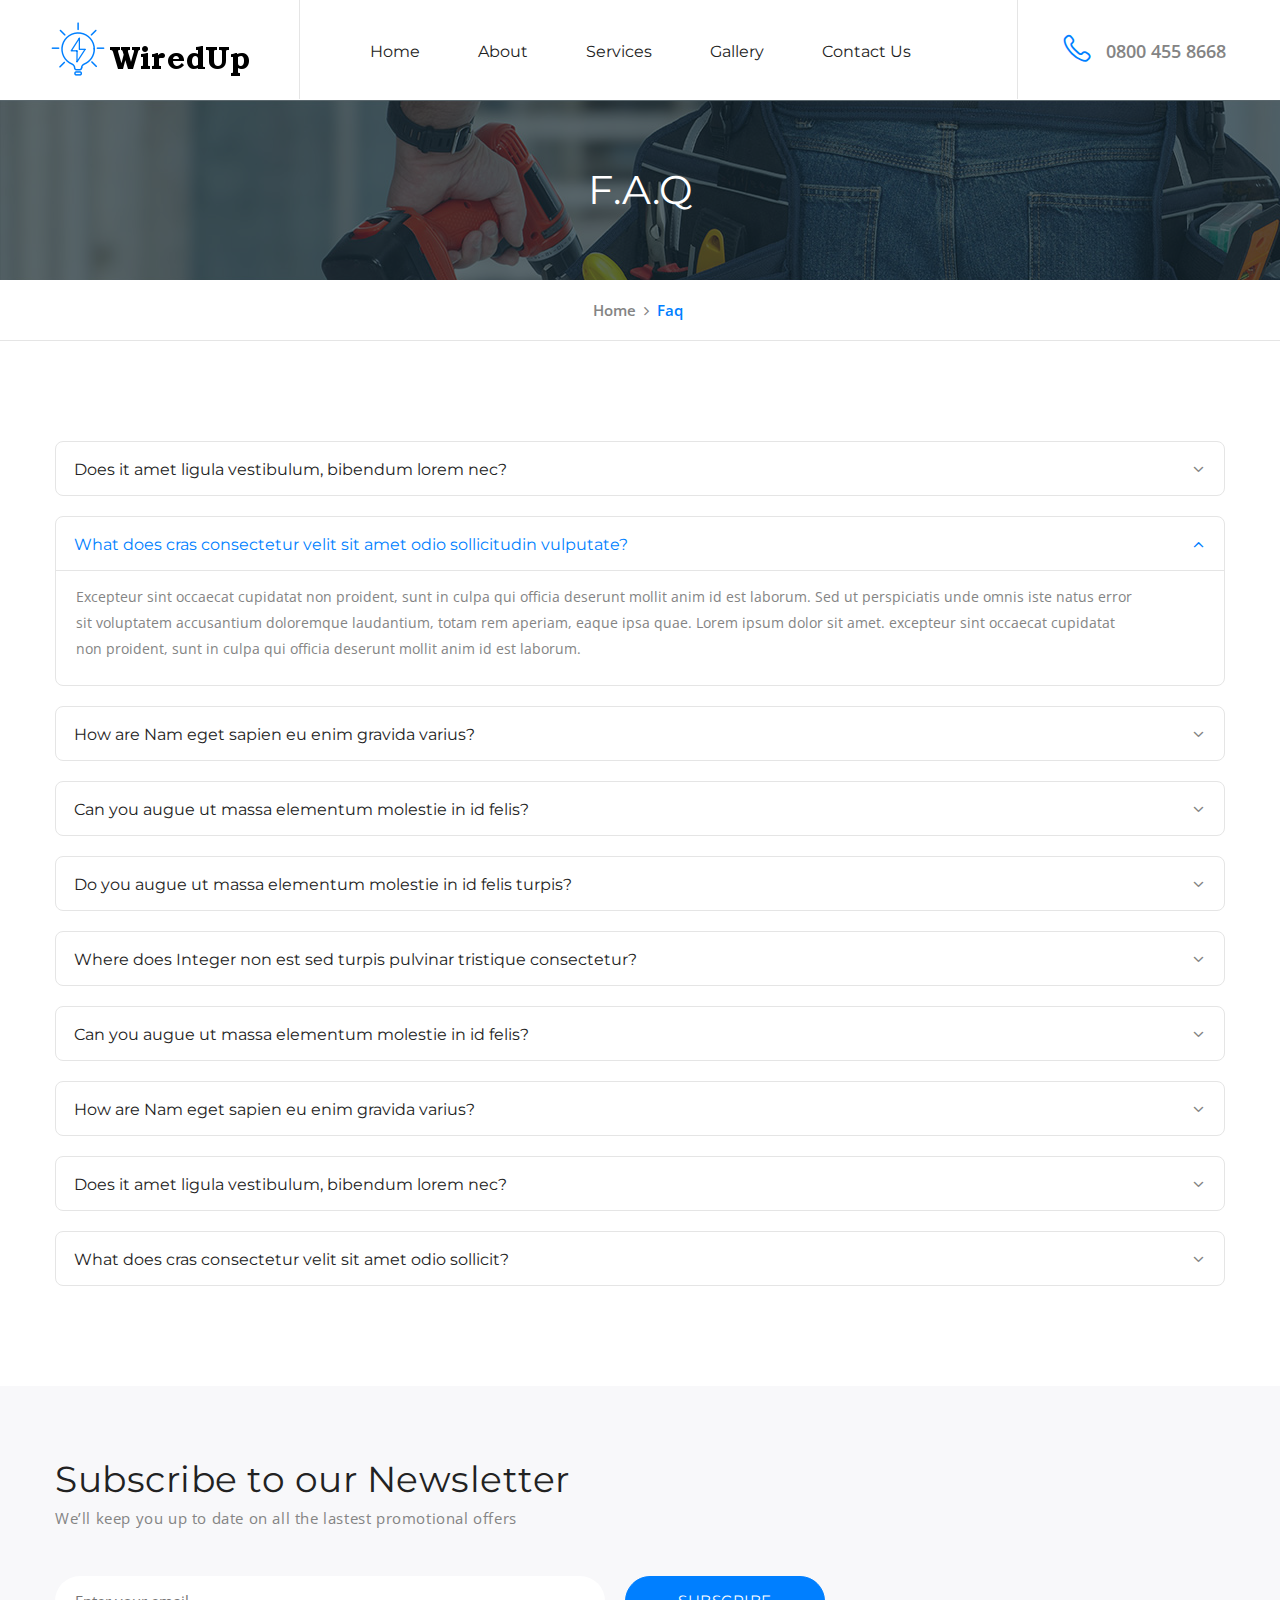
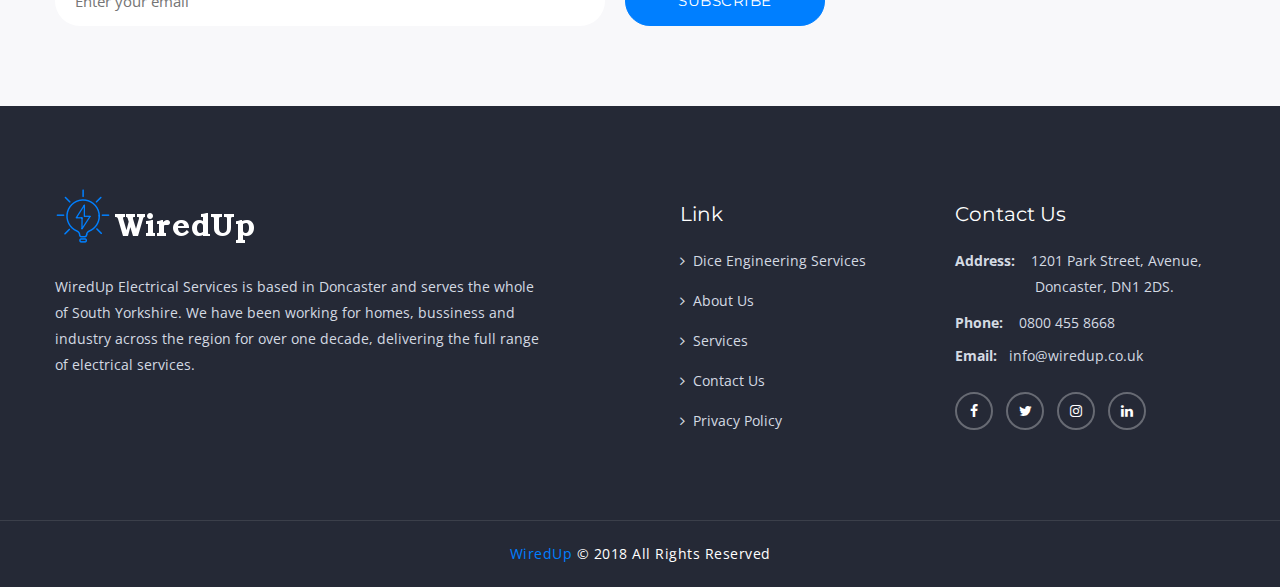
<file: faq.html>
<!DOCTYPE html>
<html>
<head>
<meta charset="utf-8">
<title>WiredUp | Faq Page</title>

<!-- Stylesheets -->
<link href="css/bootstrap.css" rel="stylesheet">
<link href="css/responsive.css" rel="stylesheet">
<link href="css/style.css" rel="stylesheet">

<!-- mobile responsive meta -->
<meta name="viewport" content="width=device-width, initial-scale=1">
<meta name="viewport" content="width=device-width, initial-scale=1, maximum-scale=1">

<!--Favicon-->
<link rel="shortcut icon" href="images/favicon.ico" type="image/x-icon">
<link rel="icon" href="images/favicon.ico" type="image/x-icon">

</head>


<body>
<div class="page-wrapper">  
    

    <!-- .preloader -->
    <div class="preloader"></div>
    <!-- /.preloader -->
    

    <!--header top-->
    <div class="header-top"></div>
    <!--header top-->

   
    <!--Main Header-->
    <header class="main-header sticky-header">
        <div class="container">
            <div class="header-area">
                <div class="main-logo">
                    <figure>
                        <a href="index.html"><img src="images/logo.png" alt=""></a>
                    </figure>
                </div>
             
                            <nav class="main-menu text-center">
                                <div class="navbar-header">
                                    <!-- Toggle Button -->
                                    <button type="button" class="navbar-toggle" data-toggle="collapse" data-target=".navbar-collapse">
                            <span class="icon-bar"></span>
                            <span class="icon-bar"></span>
                            <span class="icon-bar"></span>
                        </button>
                                </div>
                                <div class="navbar-collapse collapse clearfix">
                                    <ul class="navigation clearfix">
                                        <li><a href="index.html">Home</a></li>
                                        <li><a href="about.html">About</a></li>
                                        <li><a href="service.html">Services</a></li>
                                        <li><a href="gallery.html">Gallery</a></li>
                                        <li><a href="contact.html">Contact us</a></li>
                                    </ul>
                                </div>
                            </nav>
                       

                    
                            <div class="contact-links">
                                <h6><i class="flaticon-phone-call"></i>0800 455 8668</h6>
                            </div>
                 
            </div>
        </div>
    </header>
    <!--End Main Header -->


    <!--Page Title-->
    <section class="page-title" style="background-image:url(images/about/about-header.jpg);">
        <div class="container">
            <div class="title-text text-center">
                <h1>F.A.Q</h1>
            </div>           
        </div>
    </section>
    <!--End Page Title-->


    <!--Title menu-->
    <section class="title-menu">
        <div class="container">
            <ul class="title-list text-center">
                <li><a href="index.html">home<i class="fa fa-angle-right" aria-hidden="true"></i></a></li>
                <li>faq</li>
            </ul>
        </div>
    </section>
    <!--End Title menu-->


    <!--Faq Page-->
    <section class="faq-page">
        <div class="container">
            <div class="accordion-box">
                <!--Start single accordion box-->
                <div class="accordion accordion-block">
                    <div class="accord-btn"><h6>Does it amet ligula vestibulum, bibendum lorem nec?</h6></div>
                    <div class="accord-content">
                        <p>Excepteur sint occaecat cupidatat non proident, sunt in culpa qui officia deserunt mollit anim id est laborum. Sed ut perspiciatis unde omnis iste natus error sit voluptatem accusantium doloremque laudantium, totam rem aperiam, eaque ipsa quae. Lorem ipsum dolor sit amet. excepteur sint occaecat cupidatat non proident, sunt in culpa qui officia deserunt mollit anim id est laborum.</p>
                    </div>
                </div>
                <!--End single accordion box--> 
                <!--Start single accordion box-->
                <div class="accordion accordion-block">
                    <div class="accord-btn active"><h6>What does cras consectetur velit sit amet odio sollicitudin vulputate?</h6></div>
                    <div class="accord-content collapsed">
                        <p>Excepteur sint occaecat cupidatat non proident, sunt in culpa qui officia deserunt mollit anim id est laborum. Sed ut perspiciatis unde omnis iste natus error sit voluptatem accusantium doloremque laudantium, totam rem aperiam, eaque ipsa quae. Lorem ipsum dolor sit amet. excepteur sint occaecat cupidatat non proident, sunt in culpa qui officia deserunt mollit anim id est laborum.</p>
                    </div>
                </div>
                <!--End single accordion box-->
                <!--Start single accordion box-->
                <div class="accordion accordion-block">
                    <div class="accord-btn"><h6>How are Nam eget sapien eu enim gravida varius?</h6></div>
                    <div class="accord-content">
                        <p>Excepteur sint occaecat cupidatat non proident, sunt in culpa qui officia deserunt mollit anim id est laborum. Sed ut perspiciatis unde omnis iste natus error sit voluptatem accusantium doloremque laudantium, totam rem aperiam, eaque ipsa quae. Lorem ipsum dolor sit amet. excepteur sint occaecat cupidatat non proident, sunt in culpa qui officia deserunt mollit anim id est laborum.</p>
                    </div>
                </div>
                <!--End single accordion box-->
                <!--Start single accordion box-->
                <div class="accordion accordion-block">
                    <div class="accord-btn"><h6>Can you augue ut massa elementum molestie in id felis?</h6></div>
                    <div class="accord-content">
                        <p>Excepteur sint occaecat cupidatat non proident, sunt in culpa qui officia deserunt mollit anim id est laborum. Sed ut perspiciatis unde omnis iste natus error sit voluptatem accusantium doloremque laudantium, totam rem aperiam, eaque ipsa quae. Lorem ipsum dolor sit amet. excepteur sint occaecat cupidatat non proident, sunt in culpa qui officia deserunt mollit anim id est laborum.</p>
                    </div>
                </div>
                <!--End single accordion box--> 
                <!--Start single accordion box-->
                <div class="accordion accordion-block">
                    <div class="accord-btn"><h6>Do you augue ut massa elementum molestie in id felis turpis?</h6></div>
                    <div class="accord-content">
                        <p>Excepteur sint occaecat cupidatat non proident, sunt in culpa qui officia deserunt mollit anim id est laborum. Sed ut perspiciatis unde omnis iste natus error sit voluptatem accusantium doloremque laudantium, totam rem aperiam, eaque ipsa quae. Lorem ipsum dolor sit amet. excepteur sint occaecat cupidatat non proident, sunt in culpa qui officia deserunt mollit anim id est laborum.</p>
                    </div>
                </div>
                <!--End single accordion box--> 
                <!--Start single accordion box-->
                <div class="accordion accordion-block">
                    <div class="accord-btn"><h6>Where does Integer non est sed turpis pulvinar tristique consectetur?</h6></div>
                    <div class="accord-content">
                        <p>Excepteur sint occaecat cupidatat non proident, sunt in culpa qui officia deserunt mollit anim id est laborum. Sed ut perspiciatis unde omnis iste natus error sit voluptatem accusantium doloremque laudantium, totam rem aperiam, eaque ipsa quae. Lorem ipsum dolor sit amet. excepteur sint occaecat cupidatat non proident, sunt in culpa qui officia deserunt mollit anim id est laborum.</p>
                    </div>
                </div>
                <!--End single accordion box-->
                <!--Start single accordion box-->
                <div class="accordion accordion-block">
                    <div class="accord-btn"><h6>Can you augue ut massa elementum molestie in id felis?</h6></div>
                    <div class="accord-content">
                        <p>Excepteur sint occaecat cupidatat non proident, sunt in culpa qui officia deserunt mollit anim id est laborum. Sed ut perspiciatis unde omnis iste natus error sit voluptatem accusantium doloremque laudantium, totam rem aperiam, eaque ipsa quae. Lorem ipsum dolor sit amet. excepteur sint occaecat cupidatat non proident, sunt in culpa qui officia deserunt mollit anim id est laborum.</p>
                    </div>
                </div>
                <!--End single accordion box-->
                <!--Start single accordion box-->
                <div class="accordion accordion-block">
                    <div class="accord-btn"><h6>How are Nam eget sapien eu enim gravida varius?</h6></div>
                    <div class="accord-content">
                        <p>Excepteur sint occaecat cupidatat non proident, sunt in culpa qui officia deserunt mollit anim id est laborum. Sed ut perspiciatis unde omnis iste natus error sit voluptatem accusantium doloremque laudantium, totam rem aperiam, eaque ipsa quae. Lorem ipsum dolor sit amet. excepteur sint occaecat cupidatat non proident, sunt in culpa qui officia deserunt mollit anim id est laborum.</p>
                    </div>
                </div>
                <!--End single accordion box-->
                <!--Start single accordion box-->
                <div class="accordion accordion-block">
                    <div class="accord-btn"><h6>Does it amet ligula vestibulum, bibendum lorem nec?</h6></div>
                    <div class="accord-content">
                        <p>Excepteur sint occaecat cupidatat non proident, sunt in culpa qui officia deserunt mollit anim id est laborum. Sed ut perspiciatis unde omnis iste natus error sit voluptatem accusantium doloremque laudantium, totam rem aperiam, eaque ipsa quae. Lorem ipsum dolor sit amet. excepteur sint occaecat cupidatat non proident, sunt in culpa qui officia deserunt mollit anim id est laborum.</p>
                    </div>
                </div>
                <!--End single accordion box-->
                <!--Start single accordion box-->
                <div class="accordion accordion-block">
                    <div class="accord-btn"><h6>What does cras consectetur velit sit amet odio sollicit?</h6></div>
                    <div class="accord-content">
                        <p>Excepteur sint occaecat cupidatat non proident, sunt in culpa qui officia deserunt mollit anim id est laborum. Sed ut perspiciatis unde omnis iste natus error sit voluptatem accusantium doloremque laudantium, totam rem aperiam, eaque ipsa quae. Lorem ipsum dolor sit amet. excepteur sint occaecat cupidatat non proident, sunt in culpa qui officia deserunt mollit anim id est laborum.</p>
                    </div>
                </div>
                <!--End single accordion box-->
            </div>
        </div>
    </section>
    <!--End Faq Page-->


     <!--blog section-->
        <section class="subscribe-section">
            <div class="container">
                <div class="section-text">
                    <h3>Subscribe to our Newsletter</h3>
                    <p>We’ll keep you up to date on all the lastest promotional offers</p>
                </div>
                <form class="appoinment-form">
                    <div class="row">
                        <div class="col-md-6">
                            <div class="input-email">
                                <input type="text" name="form_name" value="" placeholder="Enter your email" required="">
                            </div>
                        </div>
                        <div class="col-md-6">
                            <button class="btn-style-one" type="submit">Subscribe</button>
                        </div>
                    </div>
                </form>
                <!--
                <div class="image-box">
                    <figure>
                        <img src="images/resource/1.png" alt="">
                    </figure>
                </div> 
                -->
            </div>
        </section>
        <!--blog section-->


        <!--main-footer-->
        <footer class="main-footer">
            <div class="footer-top">
                <div class="container">
                    <div class="row">
                        <div class="left-column col-md-6 col-sm-12 col-xs-12">
                            <div class="about-widget">
                                <div class="footer-logo">
                                    <figure>
                                        <a href="index.html"><img src="images/logo-2.png" alt=""></a>
                                    </figure>
                                </div>
                                <p>
                                    WiredUp Electrical Services is based in Doncaster and serves the whole of South Yorkshire. We have been working for homes, bussiness and industry across the region for over one decade, delivering the full range of electrical services.
                                </p>
                            </div>
                        </div>
                        <div class="right-column col-md-6 col-sm-12 col-xs-12">
                            <div class="row">
                                <div class="col-md-6">
                                    <div class="menu-link">
                                        <h6>Link</h6>
                                        <ul>
                                            <li><a href="#"><i class="fa fa-angle-right" aria-hidden="true"></i>Dice Engineering Services</a></li>
                                            <li><a href="#"><i class="fa fa-angle-right" aria-hidden="true"></i>About Us</a></li>
                                            <li><a href="#"><i class="fa fa-angle-right" aria-hidden="true"></i>Services</a></li>
                                            <li><a href="#"><i class="fa fa-angle-right" aria-hidden="true"></i>Contact Us</a></li>
                                            <li><a href="#"><i class="fa fa-angle-right" aria-hidden="true"></i>Privacy Policy</a></li>
                                        </ul>
                                    </div>
                                </div>
                                <div class="col-md-6">
                                    <div class="contact-links">
                                        <h6>Contact Us</h6>
                                        <ul class="location-info">
                                            <li><strong>Address:</strong>&nbsp;&nbsp;&nbsp; 1201 Park Street, Avenue, <br> &nbsp;&nbsp;&nbsp;&nbsp;&nbsp;&nbsp;&nbsp;&nbsp;&nbsp;&nbsp;&nbsp;&nbsp;&nbsp;&nbsp;&nbsp;&nbsp;&nbsp;&nbsp;&nbsp; Doncaster, DN1 2DS.</li>
                                            <li><strong>Phone: </strong>&nbsp;&nbsp; 0800 455 8668</li>
                                            <li><strong>Email: </strong>&nbsp; <a href="#">info@wiredup.co.uk</a></li>
                                        </ul>
                                        <ul class="social-links">
                                            <li><a href="#"><i class="fa fa-facebook" aria-hidden="true"></i></a></li>
                                            <li><a href="#"><i class="fa fa-twitter" aria-hidden="true"></i></a></li>
                                            <li><a href="#"><i class="fa fa-instagram" aria-hidden="true"></i></a></li>
                                            <li><a href="#"><i class="fa fa-linkedin" aria-hidden="true"></i></a></li>
                                        </ul>
                                    </div>
                                </div>
                            </div>
                        </div>
                    </div>
                </div>
            </div>
            <div class="footer-bottom">
                <div class="container">
                    <div class="copyright-text">
                        <p><a href="index.html">WiredUp</a> &copy; 2018 All Rights Reserved</p>
                    </div>
                </div>
            </div>
        </footer>
        <!--End main-footer-->



</div>

<!--End pagewrapper-->


<!--Scroll to top-->
<div class="scroll-to-top scroll-to-target" data-target=".header-top"><span class="icon fa fa-angle-up"></span></div>

<script src="js/jquery.js"></script>
<script src="js/bootstrap.min.js"></script>
<script src="js/bootstrap-select.min.js"></script>
<script src="js/jquery.fancybox.pack.js"></script>
<script src="js/jquery.fancybox-media.js"></script>
<script src="js/html5lightbox.js"></script>

<script src="js/owl.js"></script>
<script src="js/owl.carousel.min.js"></script>
<script src="js/validate.js"></script>
<script src="js/jquery.appear.js"></script>
<script src="js/jquery.countTo.js"></script>
<script src="js/wow.js"></script>
<script src="js/jquery-ui.js"></script>
<script src="js/script.1.js"></script>
</body>
</html>
</file>
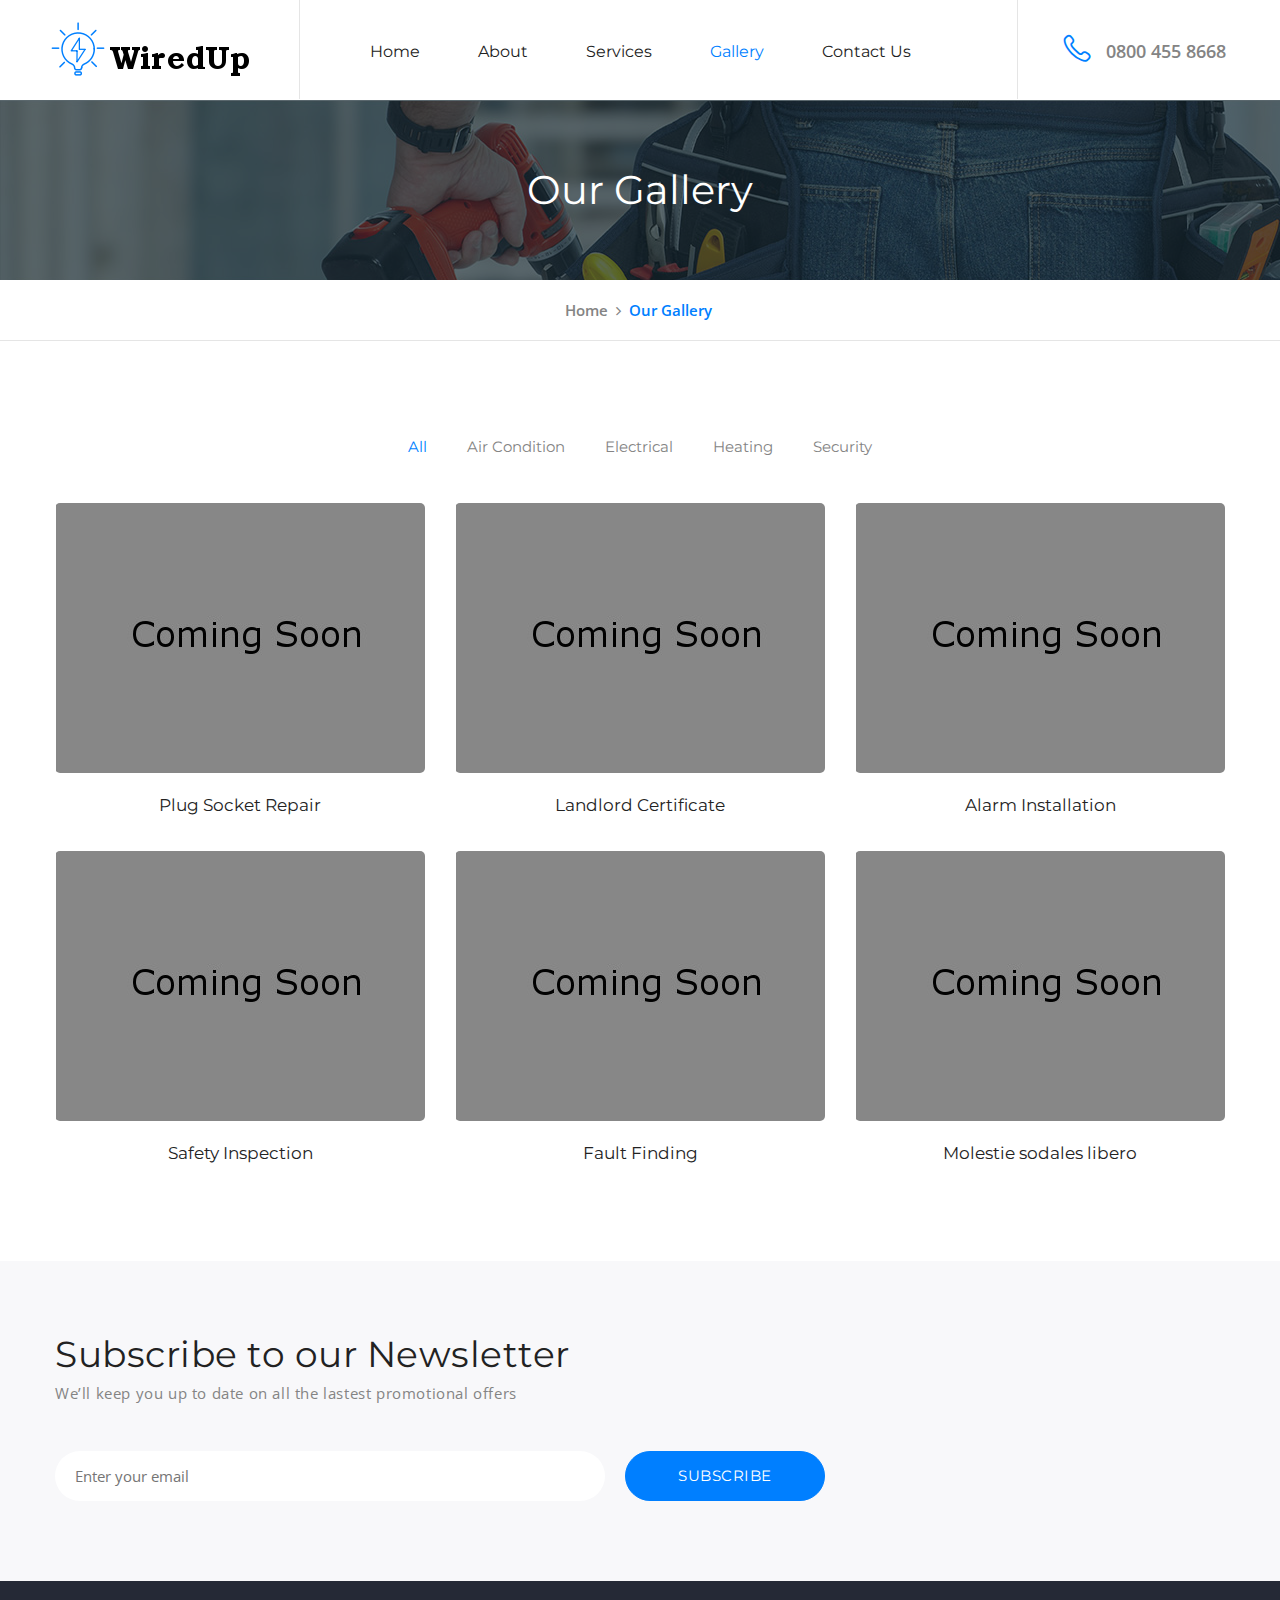
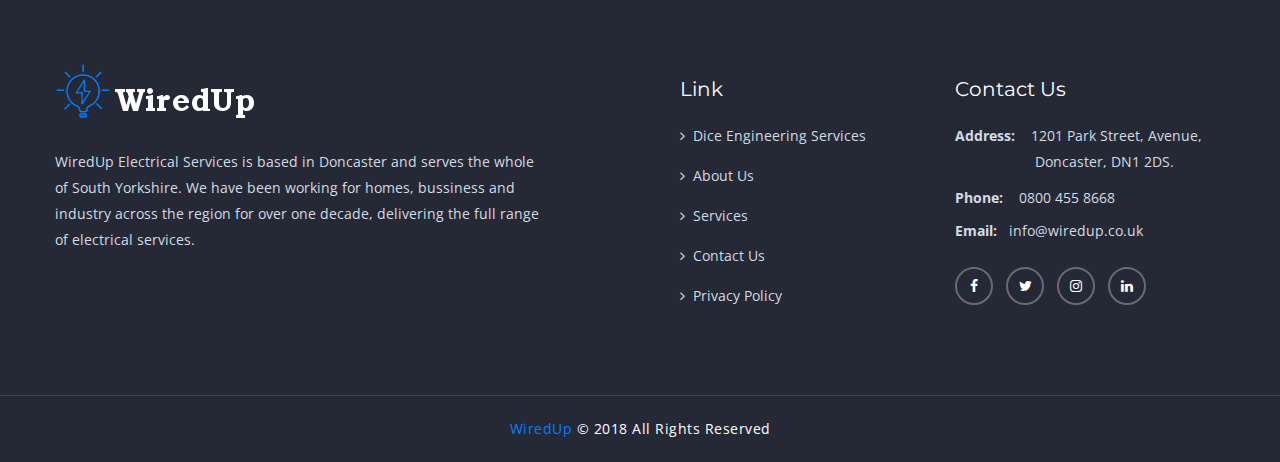
<file: gallery.html>
<!DOCTYPE html>
<html>
<head>
<meta charset="utf-8">
<title>WiredUp | Gallery Page</title>

<!-- Stylesheets -->
<link href="css/bootstrap.css" rel="stylesheet">
<link href="css/responsive.css" rel="stylesheet">
<link href="css/style.css" rel="stylesheet">

<!-- mobile responsive meta -->
<meta name="viewport" content="width=device-width, initial-scale=1">
<meta name="viewport" content="width=device-width, initial-scale=1, maximum-scale=1">

<!--Favicon-->
<link rel="shortcut icon" href="images/favicon.ico" type="image/x-icon">
<link rel="icon" href="images/favicon.ico" type="image/x-icon">

</head>


<body>
<div class="page-wrapper">  
    

    <!-- .preloader -->
    <div class="preloader"></div>
    <!-- /.preloader -->
    

    <!--header top-->
    <div class="header-top"></div>
    <!--header top-->

   
    <!--Main Header-->
    <header class="main-header sticky-header">
        <div class="container">
            <div class="header-area">
                <div class="main-logo">
                    <figure>
                        <a href="index.html"><img src="images/logo.png" alt=""></a>
                    </figure>
                </div>
               
                            <nav class="main-menu text-center">
                                <div class="navbar-header">
                                    <!-- Toggle Button -->
                                    <button type="button" class="navbar-toggle" data-toggle="collapse" data-target=".navbar-collapse">
                            <span class="icon-bar"></span>
                            <span class="icon-bar"></span>
                            <span class="icon-bar"></span>
                        </button>
                                </div>
                                <div class="navbar-collapse collapse clearfix">
                                    <ul class="navigation clearfix">
                                        <li><a href="index.html">Home</a></li>
                                        <li><a href="about.html">About</a></li>
                                        <li><a href="service.html">Services</a></li>
                                        <li class="current"><a href="gallery.html">Gallery</a></li>
                                        <li><a href="contact.html">Contact us</a></li>
                                    </ul>
                                </div>
                            </nav>
                       

                    
                            <div class="contact-links">
                                <h6><i class="flaticon-phone-call"></i>0800 455 8668</h6>
                            </div>
            </div>
        </div>
    </header>
    <!--End Main Header -->
    
    
    <!--Page Title-->
    <section class="page-title" style="background-image:url(images/about/about-header.jpg);">
        <div class="container">
            <div class="title-text text-center">
                <h1>Our Gallery</h1>
            </div>           
        </div>
    </section>
    <!--End Page Title-->


    <!--Title menu-->
    <section class="title-menu">
        <div class="container">
            <ul class="title-list text-center">
                <li><a href="index.html">home<i class="fa fa-angle-right" aria-hidden="true"></i></a></li>
                <li>Our Gallery</li>
            </ul>
        </div>
    </section>
    <!--End Title menu-->


    <!--gellary section-->
    <section class="gallery-section">
        <div class="container">
            <div class="sortable-masonry">
                <div class="filters text-center">
                    <ul class="filter-tabs filter-btns clearfix">
                        <li class="active filter" data-role="button" data-filter=".all">All</li>
                        <li class="filter" data-role="button" data-filter=".aircondition">Air Condition</li>
                        <li class="filter" data-role="button" data-filter=".electrical">Electrical</li>
                        <li class="filter" data-role="button" data-filter=".heating">Heating</li>
                        <li class="filter" data-role="button" data-filter=".security">Security</li>
                    </ul>
                </div>
                <div class="row items-container clearfix">
                    <div class="col-md-4 col-sm-6 col-xs-12 masonry-item all aircondition heating electrical">
                        <div class="inner-box">
                            <div class="img_holder">
                                <figure>
                                    <img src="images/gallery/coming-soon.jpg" alt="images" class="img-responsive">
                                </figure>
                                <div class="overlay-box text-center">                       
                                    <a href="images/gallery/coming-soon.jpg" class="fancybox"><i class="flaticon-add"></i></a>
                                </div>
                            </div>                                
                            <div class="image-title text-center">
                                <h6>Plug Socket Repair</h6>
                            </div>  
                        </div>                                           
                    </div>
                    <div class="col-md-4 col-sm-6 col-xs-12 masonry-item security all heating">
                        <div class="inner-box">
                            <div class="img_holder">
                                <figure>
                                    <img src="images/gallery/coming-soon.jpg" alt="images" class="img-responsive">
                                </figure>
                                <div class="overlay-box text-center">
                                    <a href="images/gallery/coming-soon.jpg" class="fancybox"><i class="flaticon-add"></i></a>
                                </div>
                            </div>                                
                            <div class="image-title text-center">
                                <h6>Landlord Certificate</h6>
                            </div>  
                        </div>
                    </div>
                    <div class="col-md-4 col-sm-6 col-xs-12 masonry-item all electrical security aircondition heating">
                        <div class="inner-box">
                            <div class="img_holder">
                                <figure>
                                    <img src="images/gallery/coming-soon.jpg" alt="images" class="img-responsive">
                                </figure>
                                <div class="overlay-box text-center">
                                    <a href="images/gallery/coming-soon.jpg" class="fancybox"><i class="flaticon-add"></i></a>
                                </div>
                            </div>                                
                            <div class="image-title text-center">
                                <h6>Alarm Installation</h6>
                            </div>  
                        </div>
                    </div>
                    <div class="col-md-4 col-sm-6 col-xs-12 masonry-item all aircondition heating electrical">
                        <div class="inner-box">
                            <div class="img_holder">
                                <figure>
                                    <img src="images/gallery/coming-soon.jpg" alt="images" class="img-responsive">
                                </figure>
                                <div class="overlay-box text-center">
                                    <a href="images/gallery/coming-soon.jpg" class="fancybox"><i class="flaticon-add"></i></a>
                                </div>
                            </div>                            
                            <div class="image-title text-center">
                                <h6>Safety Inspection</h6>
                            </div>  
                        </div>
                    </div>
                    <div class="col-md-4 col-sm-6 col-xs-12 masonry-item all electrical security">
                        <div class="inner-box">
                            <div class="img_holder">
                                <figure>
                                    <img src="images/gallery/coming-soon.jpg" alt="images" class="img-responsive">
                                </figure>
                                <div class="overlay-box text-center">
                                    <a href="images/gallery/coming-soon.jpg" class="fancybox"><i class="flaticon-add"></i></a>
                                </div>
                            </div>                                
                            <div class="image-title text-center">
                                <h6>Fault Finding</h6>
                            </div>  
                        </div>
                    </div>
                    <div class="col-md-4 col-sm-6 col-xs-12 masonry-item all electrical aircondition heating">
                        <div class="inner-box">
                            <div class="img_holder">
                                <figure>
                                    <img src="images/gallery/coming-soon.jpg" alt="images" class="img-responsive">
                                </figure>
                                <div class="overlay-box text-center">
                                    <a href="images/gallery/coming-soon.jpg" class="fancybox"><i class="flaticon-add"></i></a>
                                </div>
                            </div>                                
                            <div class="image-title text-center">
                                <h6>Molestie sodales libero</h6>
                            </div> 
                        </div>
                    </div>
                </div>
            </div>                
        </div>
    </section>
    <!--End gellary section-->


   
        <!--blog section-->
        <section class="subscribe-section">
            <div class="container">
                <div class="section-text">
                    <h3>Subscribe to our Newsletter</h3>
                    <p>We’ll keep you up to date on all the lastest promotional offers</p>
                </div>
                <form class="appoinment-form">
                    <div class="row">
                        <div class="col-md-6">
                            <div class="input-email">
                                <input type="text" name="form_name" value="" placeholder="Enter your email" required="">
                            </div>
                        </div>
                        <div class="col-md-6">
                            <button class="btn-style-one" type="submit">Subscribe</button>
                        </div>
                    </div>
                </form>
                <!--
                <div class="image-box">
                    <figure>
                        <img src="images/resource/1.png" alt="">
                    </figure>
                </div> 
                -->
            </div>
        </section>
        <!--blog section-->


        <!--main-footer-->
        <footer class="main-footer">
            <div class="footer-top">
                <div class="container">
                    <div class="row">
                        <div class="left-column col-md-6 col-sm-12 col-xs-12">
                            <div class="about-widget">
                                <div class="footer-logo">
                                    <figure>
                                        <a href="index.html"><img src="images/logo-2.png" alt=""></a>
                                    </figure>
                                </div>
                                <p>
                                    WiredUp Electrical Services is based in Doncaster and serves the whole of South Yorkshire. We have been working for homes, bussiness and industry across the region for over one decade, delivering the full range of electrical services.
                                </p>
                            </div>
                        </div>
                        <div class="right-column col-md-6 col-sm-12 col-xs-12">
                            <div class="row">
                                <div class="col-md-6">
                                    <div class="menu-link">
                                        <h6>Link</h6>
                                        <ul>
                                            <li><a href="#"><i class="fa fa-angle-right" aria-hidden="true"></i>Dice Engineering Services</a></li>
                                            <li><a href="#"><i class="fa fa-angle-right" aria-hidden="true"></i>About Us</a></li>
                                            <li><a href="#"><i class="fa fa-angle-right" aria-hidden="true"></i>Services</a></li>
                                            <li><a href="#"><i class="fa fa-angle-right" aria-hidden="true"></i>Contact Us</a></li>
                                            <li><a href="#"><i class="fa fa-angle-right" aria-hidden="true"></i>Privacy Policy</a></li>
                                        </ul>
                                    </div>
                                </div>
                                <div class="col-md-6">
                                    <div class="contact-links">
                                        <h6>Contact Us</h6>
                                        <ul class="location-info">
                                            <li><strong>Address:</strong>&nbsp;&nbsp;&nbsp; 1201 Park Street, Avenue, <br> &nbsp;&nbsp;&nbsp;&nbsp;&nbsp;&nbsp;&nbsp;&nbsp;&nbsp;&nbsp;&nbsp;&nbsp;&nbsp;&nbsp;&nbsp;&nbsp;&nbsp;&nbsp;&nbsp; Doncaster, DN1 2DS.</li>
                                            <li><strong>Phone: </strong>&nbsp;&nbsp; 0800 455 8668</li>
                                            <li><strong>Email: </strong>&nbsp; <a href="#">info@wiredup.co.uk</a></li>
                                        </ul>
                                        <ul class="social-links">
                                            <li><a href="#"><i class="fa fa-facebook" aria-hidden="true"></i></a></li>
                                            <li><a href="#"><i class="fa fa-twitter" aria-hidden="true"></i></a></li>
                                            <li><a href="#"><i class="fa fa-instagram" aria-hidden="true"></i></a></li>
                                            <li><a href="#"><i class="fa fa-linkedin" aria-hidden="true"></i></a></li>
                                        </ul>
                                    </div>
                                </div>
                            </div>
                        </div>
                    </div>
                </div>
            </div>
            <div class="footer-bottom">
                <div class="container">
                    <div class="copyright-text">
                        <p><a href="index.html">WiredUp</a> &copy; 2018 All Rights Reserved</p>
                    </div>
                </div>
            </div>
        </footer>
        <!--End main-footer-->

</div>

<!--End pagewrapper-->


<!--Scroll to top-->
<div class="scroll-to-top scroll-to-target" data-target=".header-top"><span class="icon fa fa-angle-up"></span></div>

<script src="js/jquery.js"></script>
<script src="js/bootstrap.min.js"></script>
<script src="js/bootstrap-select.min.js"></script>
<script src="js/jquery.fancybox.pack.js"></script>
<script src="js/jquery.fancybox-media.js"></script>
<script src="js/html5lightbox.js"></script>
<script src="js/isotope.js"></script>

<script src="js/owl.js"></script>
<script src="js/owl.carousel.min.js"></script>
<script src="js/validate.js"></script>
<script src="js/jquery.appear.js"></script>
<script src="js/jquery.countTo.js"></script>
<script src="js/wow.js"></script>
<script src="js/jquery-ui.js"></script>
<script src="js/script.1.js"></script>
</body>
</html>
</file>
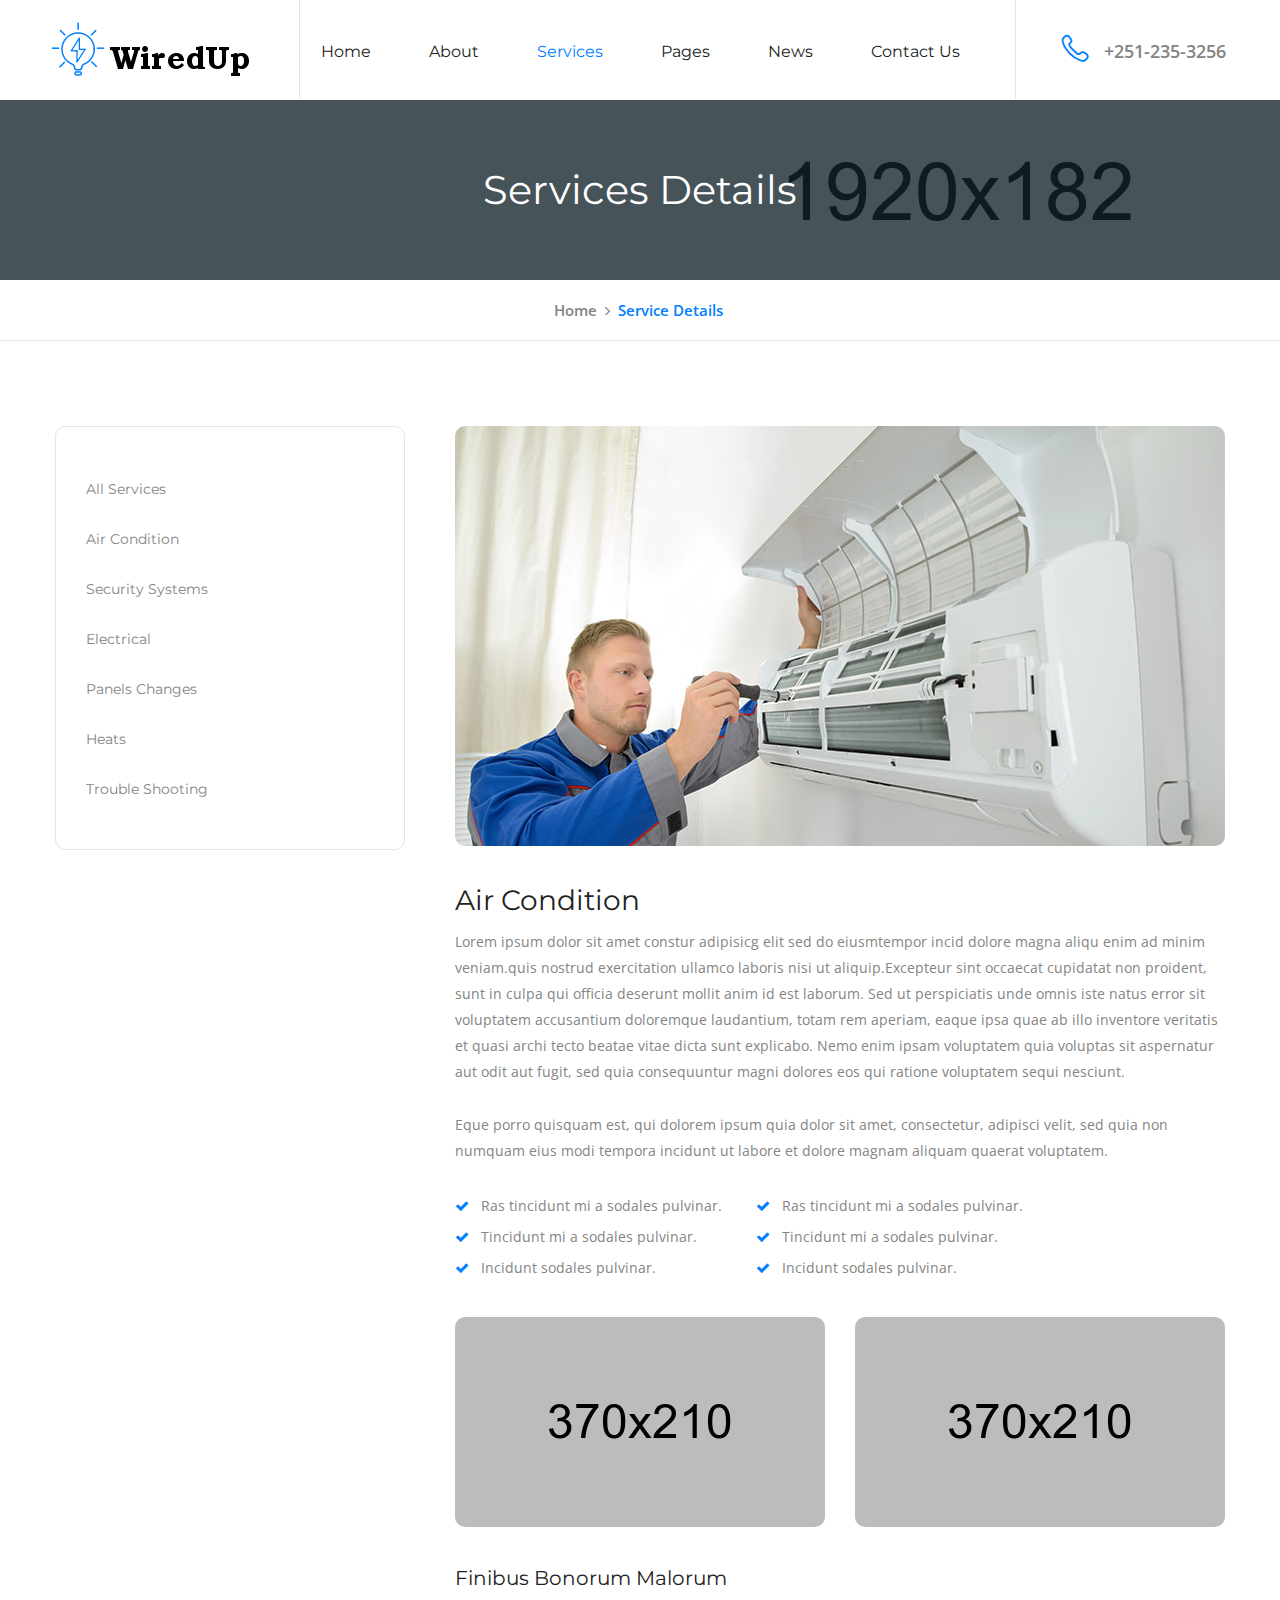
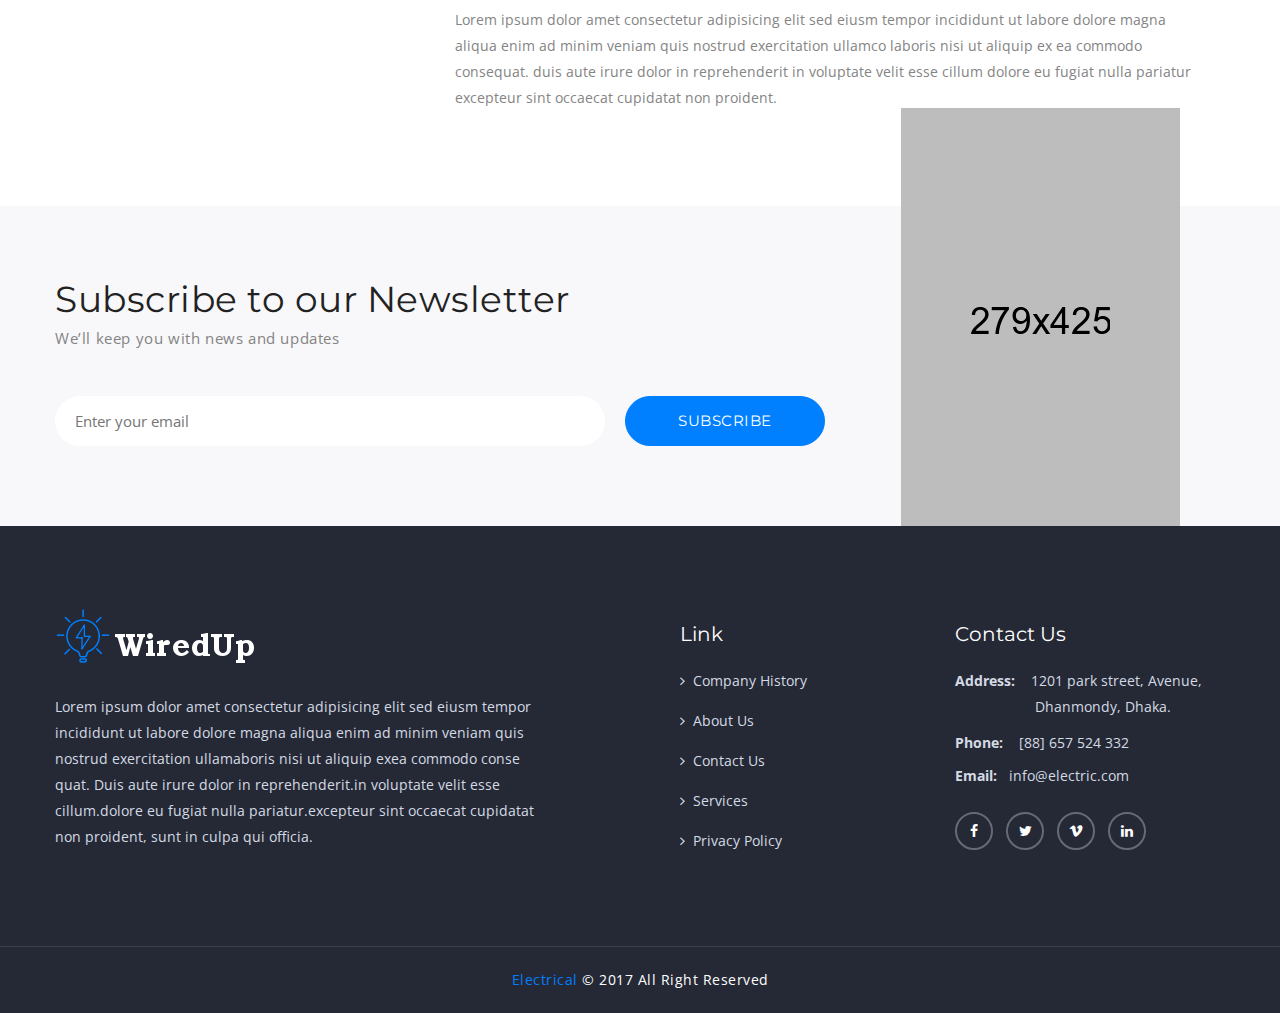
<file: service-details.html>
<!DOCTYPE html>
<html>
<head>
<meta charset="utf-8">
<title>Electric Template | Service Details Page</title>

<!-- Stylesheets -->
<link href="css/bootstrap.css" rel="stylesheet">
<link href="css/responsive.css" rel="stylesheet">
<link href="css/style.css" rel="stylesheet">

<!-- mobile responsive meta -->
<meta name="viewport" content="width=device-width, initial-scale=1">
<meta name="viewport" content="width=device-width, initial-scale=1, maximum-scale=1">

<!--Favicon-->
<link rel="shortcut icon" href="images/favicon.ico" type="image/x-icon">
<link rel="icon" href="images/favicon.ico" type="image/x-icon">

</head>


<body>
<div class="page-wrapper">  
    

    <!-- .preloader -->
    <div class="preloader"></div>
    <!-- /.preloader -->
    

    <!--header top-->
    <div class="header-top"></div>
    <!--header top-->

   
    <!--Main Header-->
    <header class="main-header sticky-header">
        <div class="container">
            <div class="header-area">
                <div class="main-logo">
                    <figure>
                        <a href="index.html"><img src="images/logo.png" alt=""></a>
                    </figure>
                </div>
                <nav class="main-menu text-center">
                    <div class="navbar-header">
                        <!-- Toggle Button -->      
                        <button type="button" class="navbar-toggle" data-toggle="collapse" data-target=".navbar-collapse">
                            <span class="icon-bar"></span>
                            <span class="icon-bar"></span>
                            <span class="icon-bar"></span>
                        </button>
                    </div>           
                    <div class="navbar-collapse collapse clearfix">
                        <ul class="navigation clearfix">
                            <li><a href="index.html">Home</a></li>                          
                            <li><a href="about.html">About</a></li>
                            <li class="dropdown current"><a href="#">Services</a>
                                <ul>
                                    <li><a href="service.html">Services</a></li>
                                    <li><a href="service-details.html">Service details</a></li>
                                </ul>                                
                            </li>
                            <li class="dropdown"><a href="#">Pages</a>
                                <ul>
                                    <li><a href="gallery.html">our gallery</a></li>
                                    <li><a href="team.html">our team</a></li>
                                    <li><a href="faq.html">faq</a></li>
                                    <li><a href="error.html">error page</a></li>
                                </ul>
                            </li>
                            <li class="dropdown"><a href="#">News</a>
                                <ul>
                                    <li><a href="blog.html">our blog</a></li>
                                    <li><a href="single-blog.html">single blog</a></li>
                                </ul>
                            </li>                   
                            <li><a href="contact.html">Contact us</a></li>
                        </ul>
                    </div>                    
                </nav>
                <div class="contact-links">
                    <h6><i class="flaticon-phone-call"></i>+251-235-3256</h6>
                </div>
            </div>
        </div>
    </header>
    <!--End Main Header -->
    
    <!--Page Title-->
    <section class="page-title" style="background-image:url(images/about/3.jpg);">
        <div class="container">
            <div class="title-text text-center">
                <h1>Services details</h1>
            </div>           
        </div>
    </section>
    <!--End Page Title-->


    <!--Title menu-->
    <section class="title-menu">
        <div class="container">
            <ul class="title-list text-center">
                <li><a href="index.html">home<i class="fa fa-angle-right" aria-hidden="true"></i></a></li>
                <li>Service details</li>
            </ul>
        </div>
    </section>
    <!--End Title menu-->


    <!--Service Section-->
    <section class="service-details">
        <div class="container">
            <div class="row">
                <div class="col-md-4 col-sm-12 col-xs-12">
                    <ul class="service-menu">
                        <li><a href="#">All Services</a></li>
                        <li><a href="#">Air Condition</a></li>
                        <li><a href="#">Security Systems</a></li>
                        <li><a href="#">Electrical</a></li>
                        <li><a href="#">Panels Changes</a></li>
                        <li><a href="#">Heats</a></li>
                        <li><a href="#">Trouble Shooting</a></li>
                    </ul>
                </div>
                <div class="col-md-8 col-sm-12 col-xs-12">
                    <div class="service-right">
                        <div class="image-box">
                            <figure>
                                <img src="images/resource/1.jpg" alt="">
                            </figure>
                        </div>
                        <div class="image-text">
                            <h3>Air Condition</h3>
                            <p>Lorem ipsum dolor sit amet constur adipisicg elit sed do eiusmtempor incid dolore magna aliqu enim ad minim veniam.quis nostrud exercitation ullamco laboris nisi ut aliquip.Excepteur sint occaecat cupidatat non proident, sunt in culpa qui officia deserunt mollit anim id est laborum. Sed ut perspiciatis unde omnis iste natus error sit voluptatem accusantium doloremque laudantium, totam rem aperiam, eaque ipsa quae ab illo inventore veritatis et quasi archi tecto beatae vitae dicta sunt explicabo. Nemo enim ipsam voluptatem quia voluptas sit aspernatur aut odit aut fugit, sed quia consequuntur magni dolores eos qui ratione voluptatem sequi nesciunt. </p>
                            <p>Eque porro quisquam est, qui dolorem ipsum quia dolor sit amet, consectetur, adipisci velit, sed quia non numquam eius modi tempora incidunt ut labore et dolore magnam aliquam quaerat voluptatem.</p>
                        </div>
                        <div class="content-list">
                            <div class="row">
                                <div class="col-md-5 col-sm-6 col-xs-12">
                                    <ul>
                                        <li><i class="fa fa-check" aria-hidden="true"></i>Ras tincidunt mi a sodales pulvinar.</li>
                                        <li><i class="fa fa-check" aria-hidden="true"></i>Tincidunt mi a sodales pulvinar.</li>
                                        <li><i class="fa fa-check" aria-hidden="true"></i>Incidunt sodales pulvinar.</li>
                                    </ul>
                                </div>
                                <div class="col-md-7 col-sm-6 col-xs-12">
                                    <ul class="right-side">
                                        <li><i class="fa fa-check" aria-hidden="true"></i>Ras tincidunt mi a sodales pulvinar.</li>
                                        <li><i class="fa fa-check" aria-hidden="true"></i>Tincidunt mi a sodales pulvinar.</li>
                                        <li><i class="fa fa-check" aria-hidden="true"></i>Incidunt sodales pulvinar.</li>
                                    </ul>
                                </div>
                            </div>
                        </div>
                        <div class="row">
                            <div class="col-md-6 col-sm-6 col-xs-12">
                                <figure>
                                    <img src="images/resource/2.jpg" alt="">
                                </figure>
                            </div>
                            <div class="col-md-6 col-sm-6 col-xs-12">
                                <figure>
                                    <img src="images/resource/3.jpg" alt="">
                                </figure>
                            </div>
                        </div>
                        <div class="content-text">
                            <h6>Finibus Bonorum Malorum</h6>
                            <p>Lorem ipsum dolor amet consectetur adipisicing elit sed eiusm tempor incididunt ut labore dolore magna aliqua enim ad minim veniam quis nostrud exercitation ullamco laboris nisi ut aliquip ex ea commodo consequat. duis aute irure dolor in reprehenderit in voluptate velit esse cillum dolore eu fugiat nulla pariatur excepteur sint occaecat cupidatat non proident.</p>
                        </div>
                    </div>
                </div>
            </div>
        </div>
    </section>
    <!--End Service Section-->


    <!--blog section-->
    <section class="subscribe-section">
        <div class="container">
            <div class="section-text">
                <h3>Subscribe to our Newsletter</h3>
                <p>We’ll keep you with news and updates</p>
            </div>
            <form class="appoinment-form">
                <div class="row">
                    <div class="col-md-6">
                        <div class="input-email">
                            <input type="text" name="form_name" value="" placeholder="Enter your email" required="">
                        </div>                        
                    </div>
                    <div class="col-md-6">
                        <button class="btn-style-one" type="submit">Subscribe</button>
                    </div>
                </div>                     
            </form>
            <div class="image-box">
                <figure>
                    <img src="images/resource/1.png" alt="">
                </figure>
            </div>
        </div>
    </section>
    <!--blog section-->


    <!--main-footer-->
    <footer class="main-footer">
        <div class="footer-top">
            <div class="container">
                <div class="row">
                    <div class="left-column col-md-6 col-sm-12 col-xs-12">
                        <div class="about-widget">
                            <div class="footer-logo">
                                <figure>
                                    <a href="index.html"><img src="images/logo-2.png" alt=""></a>
                                </figure>
                            </div>
                            <p>Lorem ipsum dolor amet consectetur adipisicing elit sed eiusm tempor incididunt ut labore dolore magna aliqua enim ad minim veniam quis nostrud exercitation ullamaboris nisi ut aliquip exea commodo conse quat. Duis aute irure dolor in reprehenderit.in voluptate velit esse cillum.dolore eu fugiat nulla pariatur.excepteur sint occaecat cupidatat non proident, sunt in culpa qui officia.</p>
                        </div>
                    </div>
                    <div class="right-column col-md-6 col-sm-12 col-xs-12">
                        <div class="row">
                            <div class="col-md-6">
                                <div class="menu-link">
                                    <h6>Link</h6>
                                    <ul>
                                        <li><a href="#"><i class="fa fa-angle-right" aria-hidden="true"></i>Company History</a></li>
                                        <li><a href="#"><i class="fa fa-angle-right" aria-hidden="true"></i>About Us</a></li>
                                        <li><a href="#"><i class="fa fa-angle-right" aria-hidden="true"></i>Contact Us</a></li>
                                        <li><a href="#"><i class="fa fa-angle-right" aria-hidden="true"></i>Services</a></li>
                                        <li><a href="#"><i class="fa fa-angle-right" aria-hidden="true"></i>Privacy Policy</a></li>
                                    </ul>
                                </div>                                    
                            </div>
                            <div class="col-md-6">
                                <div class="contact-links">
                                    <h6>Contact Us</h6>
                                    <ul class="location-info">
                                        <li><strong>Address:</strong>&nbsp;&nbsp;&nbsp; 1201 park street,  Avenue, <br> &nbsp;&nbsp;&nbsp;&nbsp;&nbsp;&nbsp;&nbsp;&nbsp;&nbsp;&nbsp;&nbsp;&nbsp;&nbsp;&nbsp;&nbsp;&nbsp;&nbsp;&nbsp;&nbsp; Dhanmondy, Dhaka.</li>
                                        <li><strong>Phone: </strong>&nbsp;&nbsp; [88] 657 524 332</li>
                                        <li><strong>Email: </strong>&nbsp; <a href="#">info@electric.com</a></li>
                                    </ul>
                                    <ul class="social-links">
                                        <li><a href="#"><i class="fa fa-facebook" aria-hidden="true"></i></a></li>
                                        <li><a href="#"><i class="fa fa-twitter" aria-hidden="true"></i></a></li>
                                        <li><a href="#"><i class="fa fa-vimeo" aria-hidden="true"></i></a></li>
                                        <li><a href="#"><i class="fa fa-linkedin" aria-hidden="true"></i></a></li>
                                    </ul>
                                </div>                                    
                            </div>
                        </div>                            
                    </div>
                </div>
            </div>
        </div>
        <div class="footer-bottom">
            <div class="container">
                <div class="copyright-text">
                    <p><a href="index.html">Electrical</a> &copy; 2017 All Right Reserved</p>
                </div>
            </div>
        </div>    
    </footer>
    <!--End main-footer-->


</div>

<!--End pagewrapper-->


<!--Scroll to top-->
<div class="scroll-to-top scroll-to-target" data-target=".header-top"><span class="icon fa fa-angle-up"></span></div>

<script src="js/jquery.js"></script>
<script src="js/bootstrap.min.js"></script>
<script src="js/bootstrap-select.min.js"></script>
<script src="js/jquery.fancybox.pack.js"></script>
<script src="js/jquery.fancybox-media.js"></script>
<script src="js/html5lightbox.js"></script>

<script src="js/owl.js"></script>
<script src="js/owl.carousel.min.js"></script>
<script src="js/validate.js"></script>
<script src="js/jquery.appear.js"></script>
<script src="js/jquery.countTo.js"></script>
<script src="js/wow.js"></script>
<script src="js/jquery-ui.js"></script>
<script src="js/script.js"></script>
</body>
</html>
</file>
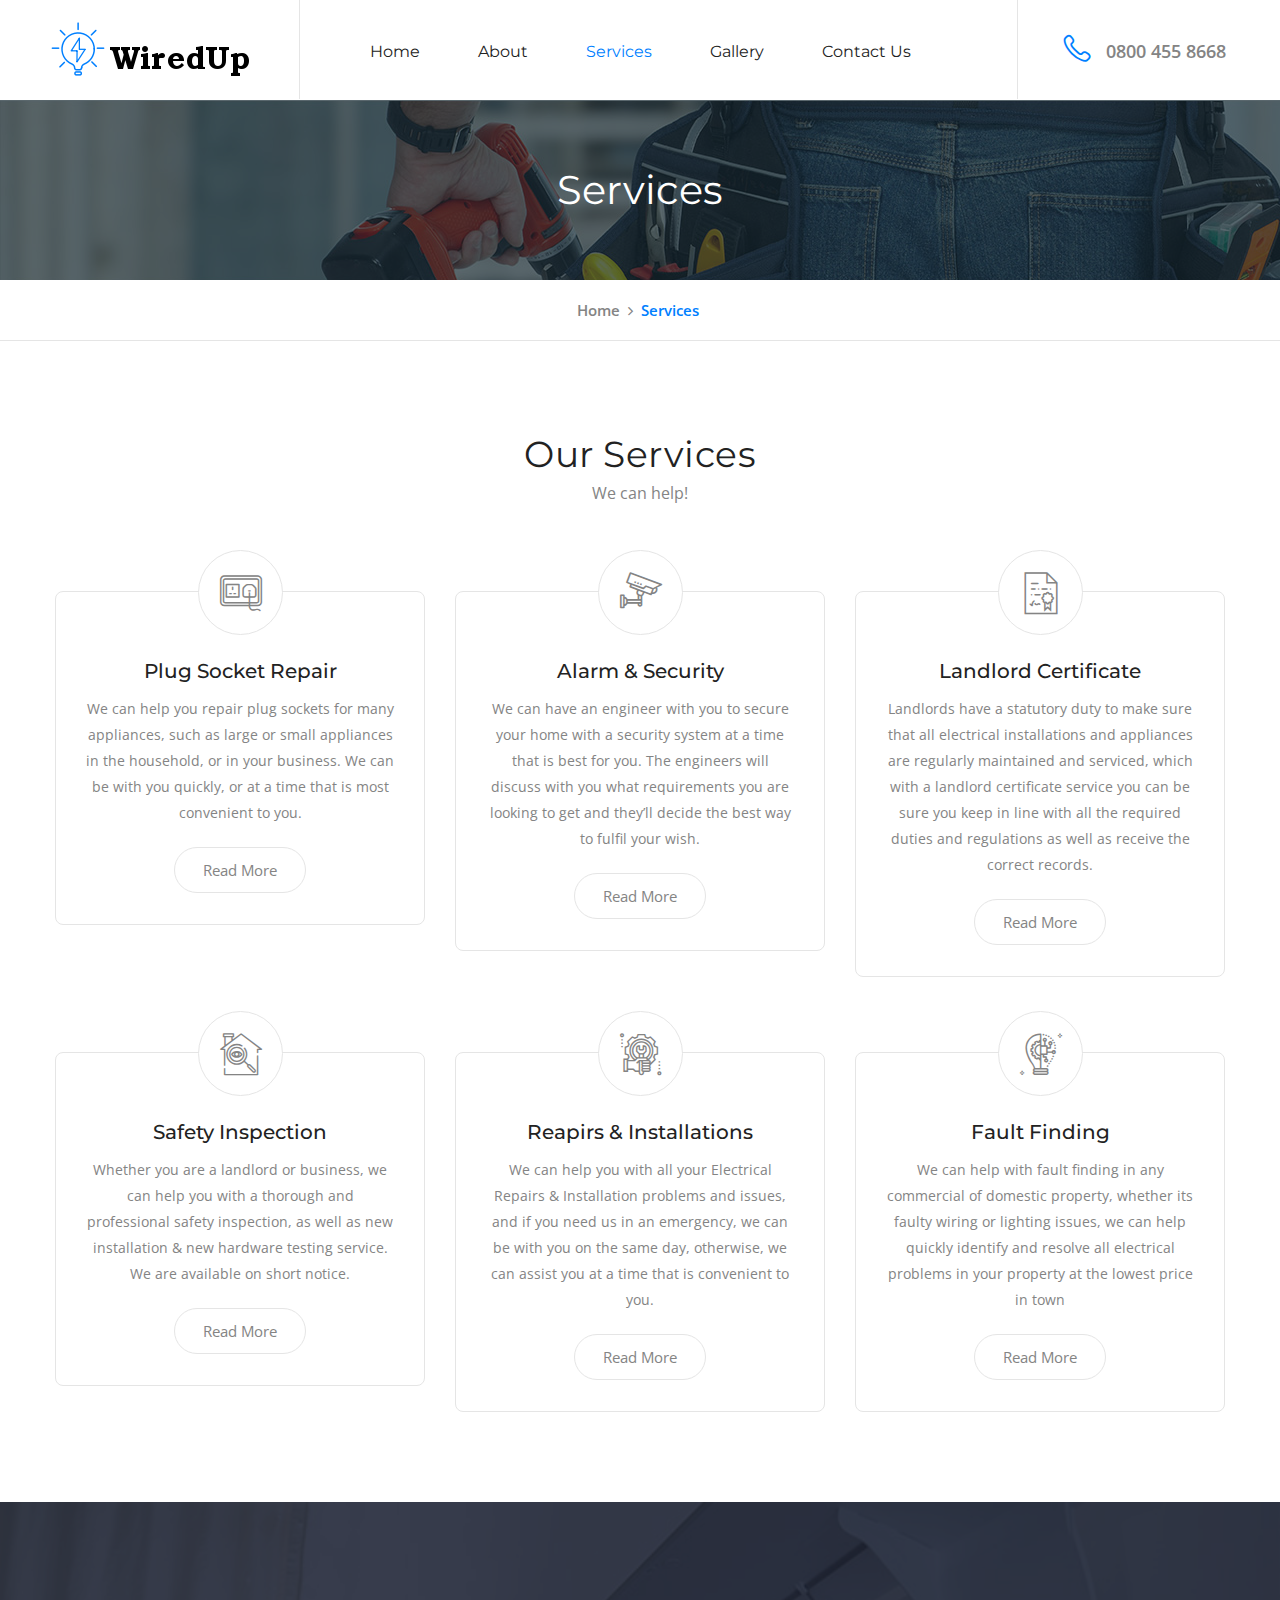
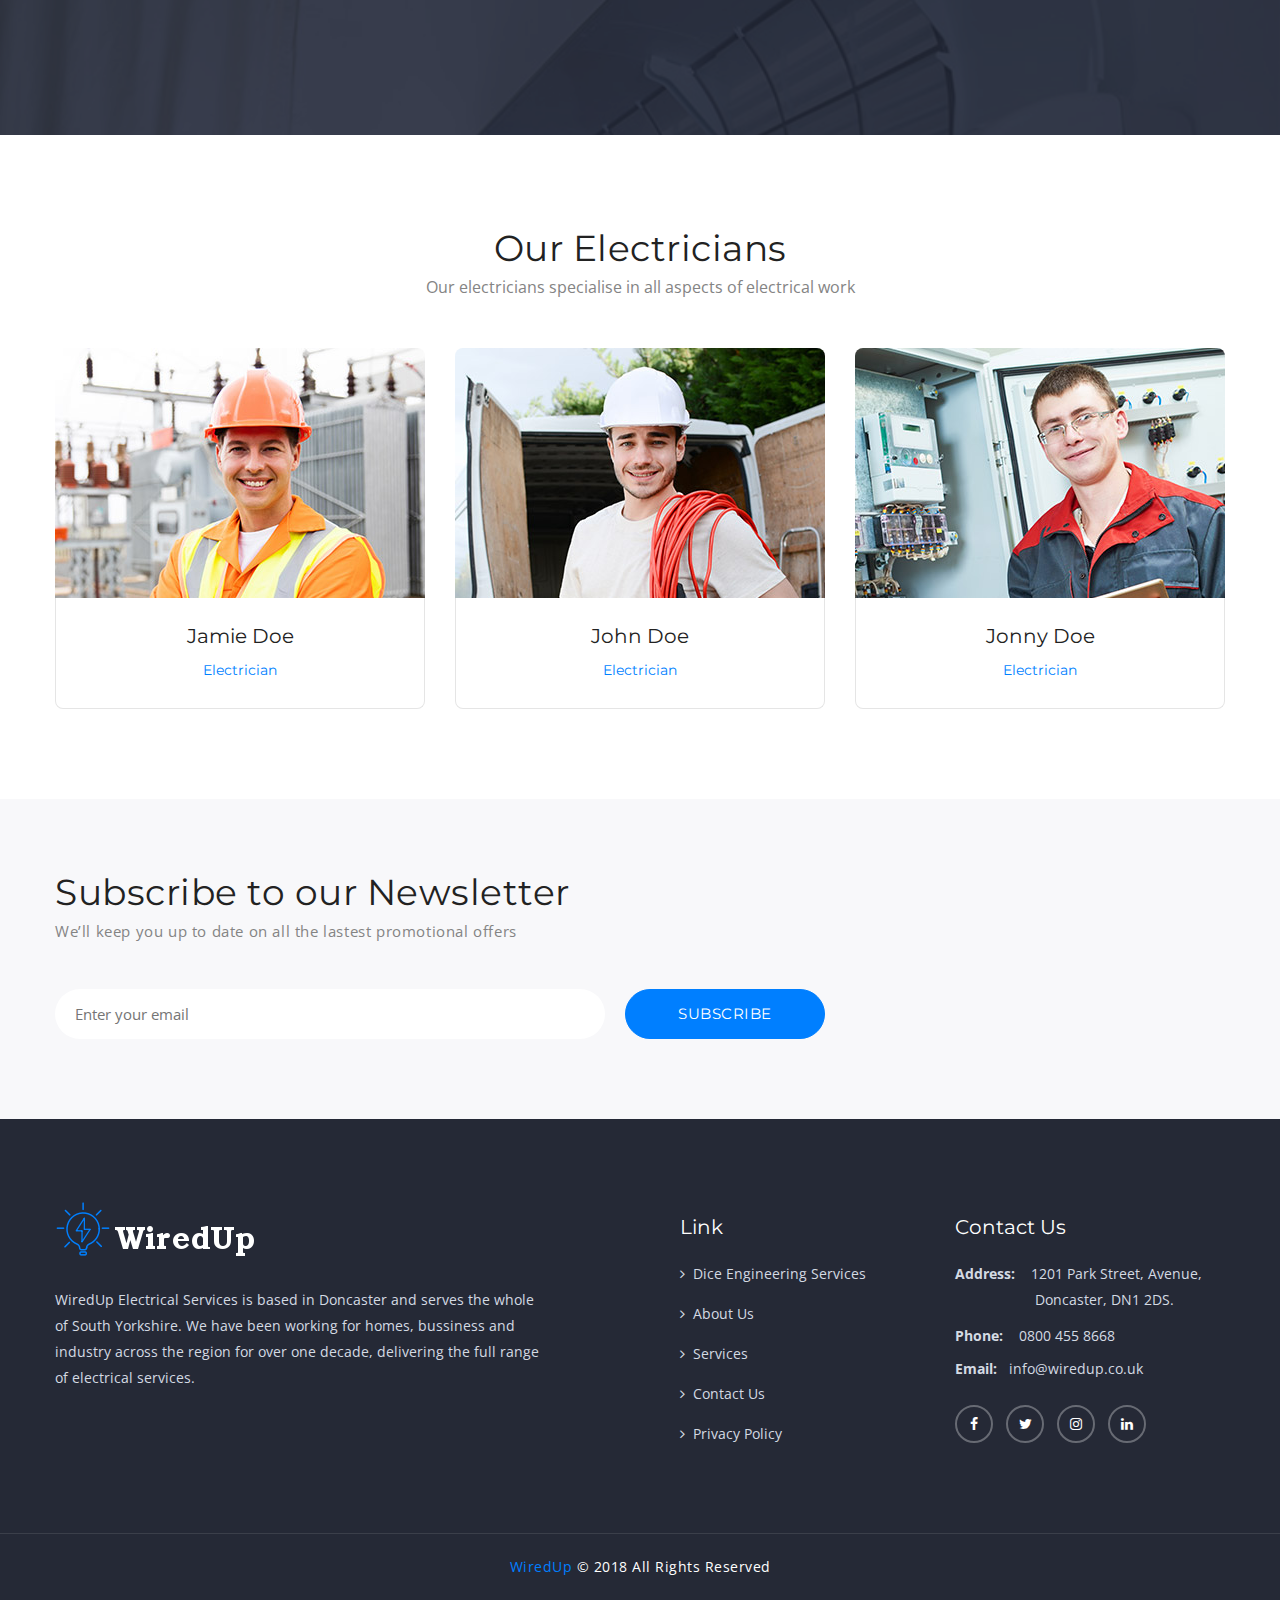
<file: service.html>
<!DOCTYPE html>
<html>
<head>
<meta charset="utf-8">
<title>WiredUp | Service Page</title>

<!-- Stylesheets -->
<link href="css/bootstrap.css" rel="stylesheet">
<link href="css/responsive.css" rel="stylesheet">
<link href="css/style.css" rel="stylesheet">

<!-- mobile responsive meta -->
<meta name="viewport" content="width=device-width, initial-scale=1">
<meta name="viewport" content="width=device-width, initial-scale=1, maximum-scale=1">

<!--Favicon-->
<link rel="shortcut icon" href="images/favicon.ico" type="image/x-icon">
<link rel="icon" href="images/favicon.ico" type="image/x-icon">

</head>


<body>
<div class="page-wrapper">  
    

    <!-- .preloader -->
    <div class="preloader"></div>
    <!-- /.preloader -->
    

    <!--header top-->
    <div class="header-top"></div>
    <!--header top-->

   
    <!--Main Header-->
    <header class="main-header sticky-header">
        <div class="container">
            <div class="header-area">
                <div class="main-logo">
                    <figure>
                        <a href="index.html"><img src="images/logo.png" alt=""></a>
                    </figure>
                </div>
                     <nav class="main-menu text-center">
                                <div class="navbar-header">
                                    <!-- Toggle Button -->
                                    <button type="button" class="navbar-toggle" data-toggle="collapse" data-target=".navbar-collapse">
                            <span class="icon-bar"></span>
                            <span class="icon-bar"></span>
                            <span class="icon-bar"></span>
                        </button>
                                </div>
                                <div class="navbar-collapse collapse clearfix">
                                    <ul class="navigation clearfix">
                                        <li><a href="index.html">Home</a></li>
                                        <li><a href="about.html">About</a></li>
                                        <li class="current"><a href="service.html">Services</a></li>
                                        <li><a href="gallery.html">Gallery</a></li>
                                        <li><a href="contact.html">Contact us</a></li>
                                    </ul>
                                </div>
                            </nav>
                       
               
                            <div class="contact-links">
                                <h6><i class="flaticon-phone-call"></i>0800 455 8668</h6>
                            </div>
                 
            </div>
        </div>
    </header>
    <!--End Main Header -->
    
    
    <!--Page Title-->
    <section class="page-title" style="background-image:url(images/about/about-header.jpg);">
        <div class="container">
            <div class="title-text text-center">
                <h1>Services</h1>
            </div>           
        </div>
    </section>
    <!--End Page Title-->


    <!--Title menu-->
    <section class="title-menu">
        <div class="container">
            <ul class="title-list text-center">
                <li><a href="index.html">home<i class="fa fa-angle-right" aria-hidden="true"></i></a></li>
                <li>Services</li>
            </ul>
        </div>
    </section>
    <!--End Title menu-->

    
   <!--Service Section-->
        <section class="service-section">
            <div class="container">
                <div class="section-title text-center">
                    <h3>Our Services</h3>
                    <p>We can help!</p>
                </div>
                <div class="row">
                    <div class="col-md-4 col-sm-6 col-xs-12">
                        <div class="item-holder text-center">
                            <div class="icon-box">
                                <a href="#"><i class="flaticon-plug"></i></a>
                            </div>
                            <a href="#">
                                <h6>Plug Socket Repair</h6>
                            </a>
                            <p>We can help you repair plug sockets for many appliances, such as large or small appliances in the household, or in your business. We can be with you quickly, or at a time that is most convenient to you.</p>
                            <div class="link-btn">
                                <a href="#">read more</a>
                            </div>
                        </div>
                    </div>
                    <div class="col-md-4 col-sm-6 col-xs-12">
                        <div class="item-holder text-center">
                            <div class="icon-box">
                                <a href="#"><i class="flaticon-technology-1"></i></a>
                            </div>
                            <a href="#">
                                <h6>Alarm & Security</h6>
                            </a>
                            <p>We can have an engineer with you to secure your home with a security system at a time that is best for you. The engineers will discuss with you what requirements you are looking to get and they’ll decide the best way to fulfil
                                your wish.</p>
                            <div class="link-btn">
                                <a href="#">read more</a>
                            </div>
                        </div>
                    </div>
                    <div class="col-md-4 col-sm-6 col-xs-12">
                        <div class="item-holder text-center">
                            <div class="icon-box">
                                <a href="#"><i class="flaticon-cert"></i></a>
                            </div>
                            <a href="#">
                                <h6>Landlord Certificate</h6>
                            </a>
                            <p>Landlords have a statutory duty to make sure that all electrical installations and appliances are regularly maintained and serviced, which with a landlord certificate service you can be sure you keep in line with all the required
                                duties and regulations as well as receive the correct records.</p>
                            <div class="link-btn">
                                <a href="#">read more</a>
                            </div>
                        </div>
                    </div>
                    <div class="col-md-4 col-sm-6 col-xs-12">
                        <div class="item-holder text-center">
                            <div class="icon-box">
                                <a href="#"><i class="flaticon-inspection"></i></a>
                            </div>
                            <a href="#">
                                <h6>Safety Inspection</h6>
                            </a>
                            <p>Whether you are a landlord or business, we can help you with a thorough and professional safety inspection, as well as new installation & new hardware testing service. We are available on short notice.</p>
                            <div class="link-btn">
                                <a href="#">read more</a>
                            </div>
                        </div>
                    </div>
                    <div class="col-md-4 col-sm-6 col-xs-12">
                        <div class="item-holder text-center">
                            <div class="icon-box">
                                <a href="#"><i class="flaticon-repairs"></i></a>
                            </div>
                            <a href="#">
                                <h6>Reapirs & Installations</h6>
                            </a>
                            <p>
                                We can help you with all your Electrical Repairs & Installation problems and issues, and if you need us in an emergency, we can be with you on the same day, otherwise, we can assist you at a time that is convenient to you.</p>
                            <div class="link-btn">
                                <a href="#">read more</a>
                            </div>
                        </div>
                    </div>
                    <div class="col-md-4 col-sm-6 col-xs-12">
                        <div class="item-holder text-center">
                            <div class="icon-box">
                                <a href="#"><i class="flaticon-lighting"></i></a>
                            </div>
                            <a href="#">
                                <h6>Fault Finding</h6>
                            </a>
                            <p>We can help with fault finding in any commercial of domestic property, whether its faulty wiring or lighting issues, we can help quickly identify and resolve all electrical problems in your property at the lowest price in town</p>
                            <div class="link-btn">
                                <a href="#">read more</a>
                            </div>
                        </div>
                    </div>
                </div>
            </div>
        </section>
        <!--End Service Section-->

        <!--Fact Counter-->
        <section id="counter" class="fact-counter" style="background: url(images/resource/1.jpg);">
            <div class="container">
                <div class="row clearfix">
                    <div class="counter-outer clearfix">
                        <!--Column-->
                        <article class="column counter-column col-md-3 col-sm-6 col-xs-12 wow fadeIn" data-wow-duration="0ms">
                            <div class="item clearfix">
                                <div class="icon-box">
                                    <i class="flaticon-star"></i>
                                </div>
                                <div class="content-text">
                                    <div class="count-outer"><span class="count-text" data-speed="3000" data-from="0" data-to="100">0</span><span>+</span></div>
                                    <h4 class="counter-title">Site Inspections</h4>
                                </div>
                            </div>
                        </article>

                        <!--Column-->
                        <article class="column counter-column col-md-3 col-sm-6 col-xs-12 wow fadeIn" data-wow-duration="0ms">
                            <div class="item clearfix">
                                <div class="icon-box">
                                    <i class="flaticon-people"></i>
                                </div>
                                <div class="content-text">
                                    <div class="count-outer"><span class="count-text" data-speed="3000" data-from="0" data-to="3">0</span></div>
                                    <h4 class="counter-title">Qualified Staff</h4>
                                </div>
                            </div>
                        </article>

                        <!--Column-->
                        <article class="column counter-column col-md-3 col-sm-6 col-xs-12 wow fadeIn" data-wow-duration="0ms">
                            <div class="item clearfix">
                                <div class="icon-box">
                                    <i class="flaticon-interface"></i>
                                </div>
                                <div class="content-text">
                                    <div class="count-outer"><span class="count-text" data-speed="3000" data-from="0" data-to="100">0</span><span>+</span></div>
                                    <h4 class="counter-title">Project's Done</h4>
                                </div>
                            </div>
                        </article>

                        <!--Column-->
                        <article class="column counter-column col-md-3 col-sm-6 col-xs-12 wow fadeIn" data-wow-duration="0ms">
                            <div class="item clearfix">
                                <div class="icon-box">
                                    <i class="flaticon-trophy"></i>
                                </div>
                                <div class="content-text">
                                    <div class="count-outer"><span class="count-text" data-speed="3000" data-from="0" data-to="250">0</span><span>+</span></div>
                                    <h4 class="counter-title">Happy Clients</h4>
                                </div>
                            </div>
                        </article>
                    </div>
                </div>
            </div>
        </section>
        <!--End Fact Counter-->


    <!--team section-->
        <section class="team-section">
            <div class="container">
                <div class="section-title text-center">
                    <h3>Our Electricians</h3>
                    <p>Our electricians specialise in all aspects of electrical work</p>
                </div>
                <div class="row">
                    <div class="col-md-4 col-sm-6 col-xs-12">
                        <div class="image-holder">
                            <div class="image-box">
                                <figure>
                                    <a href="#"><img src="images/team/1.jpg" alt=""></a>
                                </figure>
                            </div>
                            <div class="content-text text-center">
                                <h6>Jamie Doe</h6>
                                <p>Electrician</p>
                            </div>
                            <div class="overly-text text-center">
                                <a href="#">
                                    <h6>Jamie Doe</h6>
                                </a>
                                <p>Electrician</p>
                                <ul class="social-links">
                                    <li><a href="#"><i class="fa fa-facebook" aria-hidden="true"></i></a></li>
                                    <li><a href="#"><i class="fa fa-twitter" aria-hidden="true"></i></a></li>
                                    <li><a href="#"><i class="fa fa-linkedin" aria-hidden="true"></i></a></li>
                                </ul>
                            </div>
                        </div>
                    </div>
                    <div class="col-md-4 col-sm-6 col-xs-12">
                        <div class="image-holder">
                            <div class="image-box">
                                <figure>
                                    <a href="#"><img src="images/team/2.jpg" alt=""></a>
                                </figure>
                            </div>
                            <div class="content-text text-center">
                                <h6>John Doe</h6>
                                <p>Electrician</p>
                            </div>
                            <div class="overly-text text-center">
                                <a href="#">
                                    <h6>John Doe</h6>
                                </a>
                                <p>Electrician</p>
                                <ul class="social-links">
                                    <li><a href="#"><i class="fa fa-facebook" aria-hidden="true"></i></a></li>
                                    <li><a href="#"><i class="fa fa-twitter" aria-hidden="true"></i></a></li>
                                </ul>
                            </div>
                        </div>
                    </div>
                    <div class="col-md-4 col-sm-6 col-xs-12">
                        <div class="image-holder">
                            <div class="image-box">
                                <figure>
                                    <a href="#"><img src="images/team/3.jpg" alt=""></a>
                                </figure>
                            </div>
                            <div class="content-text text-center">
                                <h6>Jonny Doe</h6>
                                <p>Electrician</p>
                            </div>
                            <div class="overly-text text-center">
                                <a href="#">
                                    <h6>Jonny Doe</h6>
                                </a>
                                <p>Electrician</p>
                                <ul class="social-links">
                                    <li><a href="#"><i class="fa fa-facebook" aria-hidden="true"></i></a></li>
                                    <li><a href="#"><i class="fa fa-twitter" aria-hidden="true"></i></a></li>
                                    <li><a href="#"><i class="fa fa-linkedin" aria-hidden="true"></i></a></li>
                                </ul>
                            </div>
                        </div>
                    </div>
                </div>
            </div>
        </section>
        <!--End team section-->



  
        <!--blog section-->
        <section class="subscribe-section">
            <div class="container">
                <div class="section-text">
                    <h3>Subscribe to our Newsletter</h3>
                    <p>We’ll keep you up to date on all the lastest promotional offers</p>
                </div>
                <form class="appoinment-form">
                    <div class="row">
                        <div class="col-md-6">
                            <div class="input-email">
                                <input type="text" name="form_name" value="" placeholder="Enter your email" required="">
                            </div>
                        </div>
                        <div class="col-md-6">
                            <button class="btn-style-one" type="submit">Subscribe</button>
                        </div>
                    </div>
                </form>
                <!--
                <div class="image-box">
                    <figure>
                        <img src="images/resource/1.png" alt="">
                    </figure>
                </div> 
                -->
            </div>
        </section>
        <!--blog section-->

    <!--main-footer-->
        <footer class="main-footer">
            <div class="footer-top">
                <div class="container">
                    <div class="row">
                        <div class="left-column col-md-6 col-sm-12 col-xs-12">
                            <div class="about-widget">
                                <div class="footer-logo">
                                    <figure>
                                        <a href="index.html"><img src="images/logo-2.png" alt=""></a>
                                    </figure>
                                </div>
                                <p>
                                    WiredUp Electrical Services is based in Doncaster and serves the whole of South Yorkshire. We have been working for homes, bussiness and industry across the region for over one decade, delivering the full range of electrical services.
                                </p>
                            </div>
                        </div>
                        <div class="right-column col-md-6 col-sm-12 col-xs-12">
                            <div class="row">
                                <div class="col-md-6">
                                    <div class="menu-link">
                                        <h6>Link</h6>
                                        <ul>
                                            <li><a href="#"><i class="fa fa-angle-right" aria-hidden="true"></i>Dice Engineering Services</a></li>
                                            <li><a href="#"><i class="fa fa-angle-right" aria-hidden="true"></i>About Us</a></li>
                                            <li><a href="#"><i class="fa fa-angle-right" aria-hidden="true"></i>Services</a></li>
                                            <li><a href="#"><i class="fa fa-angle-right" aria-hidden="true"></i>Contact Us</a></li>
                                            <li><a href="#"><i class="fa fa-angle-right" aria-hidden="true"></i>Privacy Policy</a></li>
                                        </ul>
                                    </div>
                                </div>
                                <div class="col-md-6">
                                    <div class="contact-links">
                                        <h6>Contact Us</h6>
                                        <ul class="location-info">
                                            <li><strong>Address:</strong>&nbsp;&nbsp;&nbsp; 1201 Park Street, Avenue, <br> &nbsp;&nbsp;&nbsp;&nbsp;&nbsp;&nbsp;&nbsp;&nbsp;&nbsp;&nbsp;&nbsp;&nbsp;&nbsp;&nbsp;&nbsp;&nbsp;&nbsp;&nbsp;&nbsp; Doncaster, DN1 2DS.</li>
                                            <li><strong>Phone: </strong>&nbsp;&nbsp; 0800 455 8668</li>
                                            <li><strong>Email: </strong>&nbsp; <a href="#">info@wiredup.co.uk</a></li>
                                        </ul>
                                        <ul class="social-links">
                                            <li><a href="#"><i class="fa fa-facebook" aria-hidden="true"></i></a></li>
                                            <li><a href="#"><i class="fa fa-twitter" aria-hidden="true"></i></a></li>
                                            <li><a href="#"><i class="fa fa-instagram" aria-hidden="true"></i></a></li>
                                            <li><a href="#"><i class="fa fa-linkedin" aria-hidden="true"></i></a></li>
                                        </ul>
                                    </div>
                                </div>
                            </div>
                        </div>
                    </div>
                </div>
            </div>
            <div class="footer-bottom">
                <div class="container">
                    <div class="copyright-text">
                        <p><a href="index.html">WiredUp</a> &copy; 2018 All Rights Reserved</p>
                    </div>
                </div>
            </div>
        </footer>
        <!--End main-footer-->



</div>

<!--End pagewrapper-->


<!--Scroll to top-->
<div class="scroll-to-top scroll-to-target" data-target=".header-top"><span class="icon fa fa-angle-up"></span></div>

<script src="js/jquery.js"></script>
<script src="js/bootstrap.min.js"></script>
<script src="js/bootstrap-select.min.js"></script>
<script src="js/jquery.fancybox.pack.js"></script>
<script src="js/jquery.fancybox-media.js"></script>
<script src="js/html5lightbox.js"></script>

<script src="js/owl.js"></script>
<script src="js/owl.carousel.min.js"></script>
<script src="js/validate.js"></script>
<script src="js/jquery.appear.js"></script>
<script src="js/jquery.countTo.js"></script>
<script src="js/wow.js"></script>
<script src="js/jquery-ui.js"></script>
<script src="js/script.js"></script>
</body>
</html>
</file>
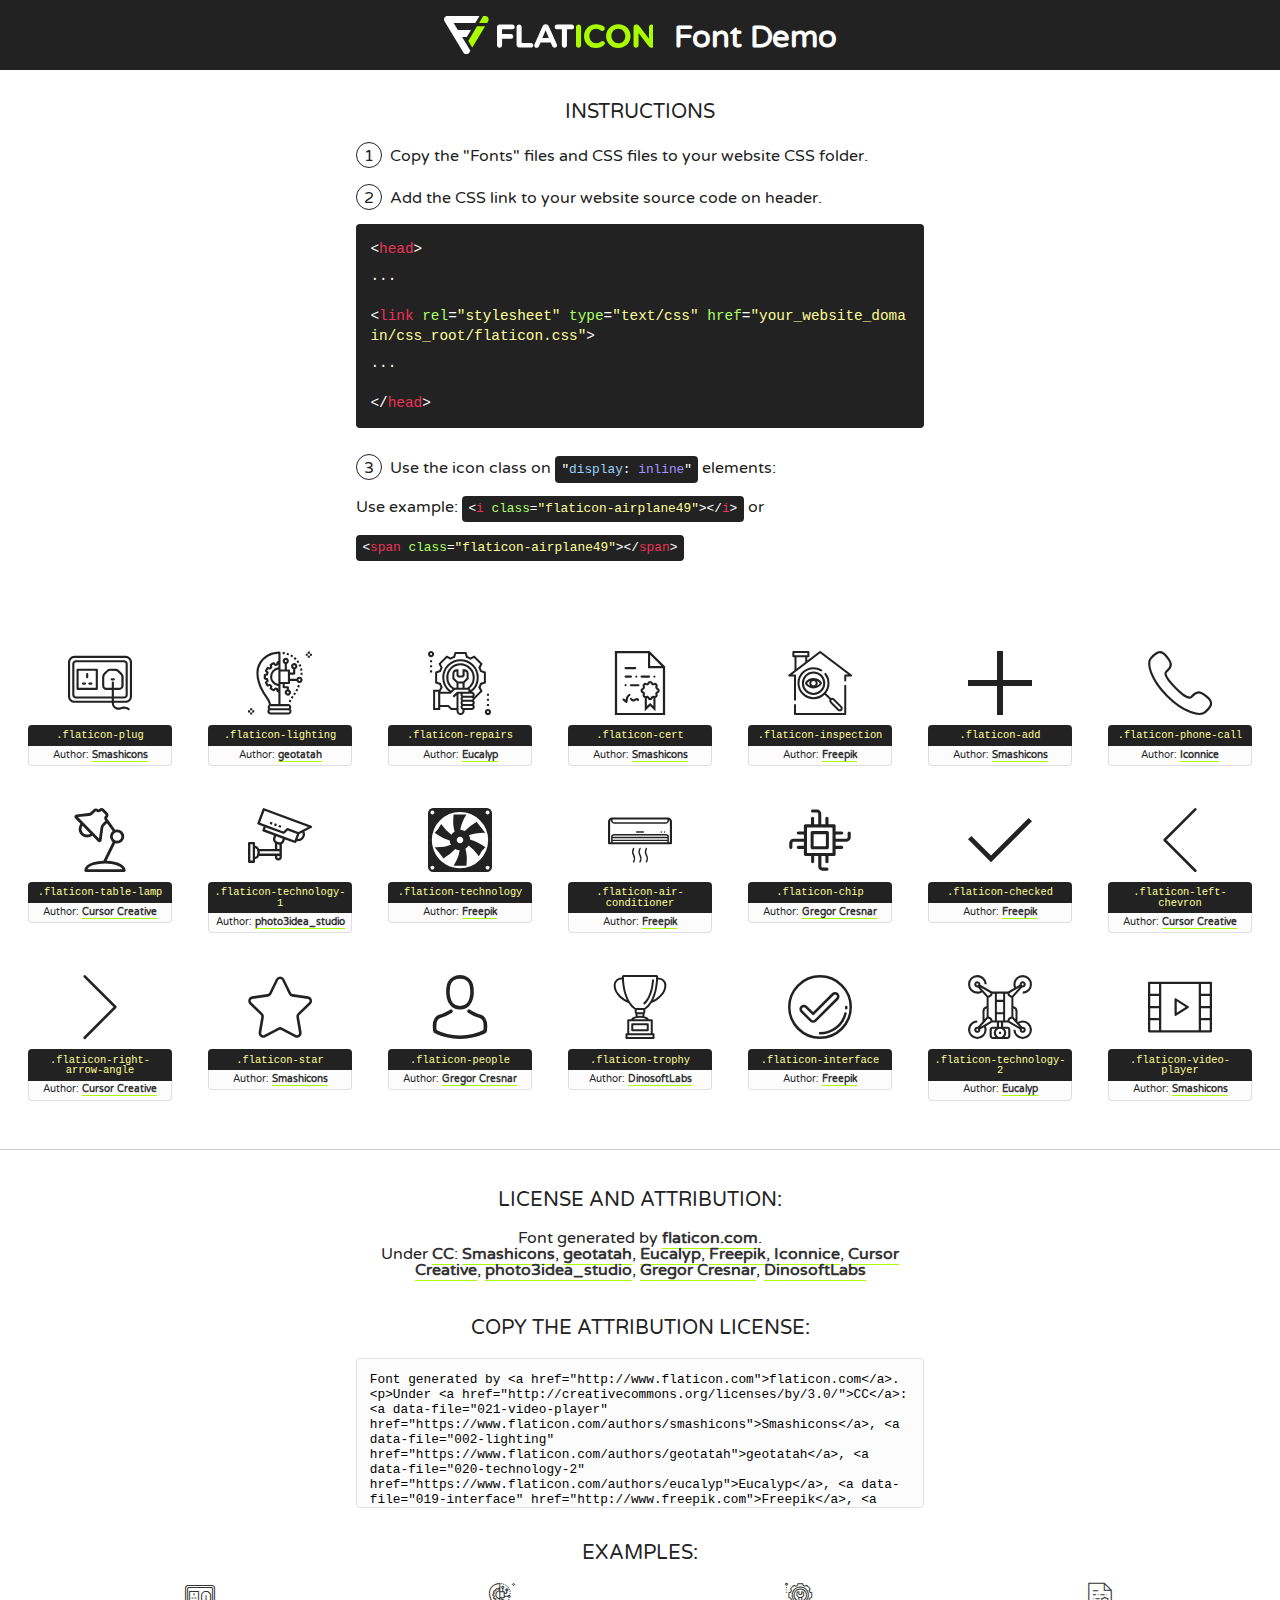
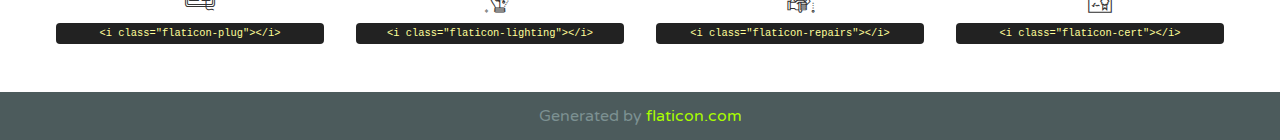
<file: fonts/flaticon.html>
<!DOCTYPE html>
<!--
  Flaticon icon font: Flaticon
  Creation date: 25/09/2018 16:51
-->
<html>
<!DOCTYPE html>
<html>

<head>
    <title>Flaticon WebFont</title>
    <link href="http://fonts.googleapis.com/css?family=Varela+Round" rel="stylesheet" type="text/css" />
    <link rel="stylesheet" type="text/css" href="flaticon.css">
    <meta charset="UTF-8">
    <style>
    html, body, div, span, applet, object, iframe,
    h1, h2, h3, h4, h5, h6, p, blockquote, pre,
    a, abbr, acronym, address, big, cite, code,
    del, dfn, em, img, ins, kbd, q, s, samp,
    small, strike, strong, sub, sup, tt, var,
    b, u, i, center,
    dl, dt, dd, ol, ul, li,
    fieldset, form, label, legend,
    table, caption, tbody, tfoot, thead, tr, th, td,
    article, aside, canvas, details, embed, 
    figure, figcaption, footer, header, hgroup, 
    menu, nav, output, ruby, section, summary,
    time, mark, audio, video {
        margin: 0;
        padding: 0;
        border: 0;
        font-size: 100%;
        font: inherit;
        vertical-align: baseline;
    }
    /* HTML5 display-role reset for older browsers */
    article, aside, details, figcaption, figure, 
    footer, header, hgroup, menu, nav, section {
        display: block;
    }
    body {
        line-height: 1;
    }
    ol, ul {
        list-style: none;
    }
    blockquote, q {
        quotes: none;
    }
    blockquote:before, blockquote:after,
    q:before, q:after {
        content: '';
        content: none;
    }
    table {
        border-collapse: collapse;
        border-spacing: 0;
    }
    body {
        font-family: 'Varela Round', Helvetica, Arial, sans-serif;
        font-size: 16px;
        color: #222;
    }
    a {
        color: #333;
        border-bottom: 1px solid #a9fd00;
        font-weight: bold;
        text-decoration: none;
    }
    * {
        -moz-box-sizing: border-box;
        -webkit-box-sizing: border-box;
        box-sizing: border-box;
        margin: 0;
        padding: 0;
    }
    [class^="flaticon-"]:before, [class*=" flaticon-"]:before, [class^="flaticon-"]:after, [class*=" flaticon-"]:after {
        font-family: Flaticon;
        font-size: 30px;
        font-style: normal;
        margin-left: 20px;
        color: #333;
    }
    .wrapper {
        max-width: 600px;
        margin: auto;
        padding: 0 1em;
    }
    .title {
        font-size: 1.25em;
        text-align: center;
        margin-bottom: 1em;
        text-transform: uppercase;
    }
    header {
        text-align: center;
        background-color: #222;
        color: #fff;
        padding: 1em;
    }
    header .logo {
        width: 210px;
        height: 38px;
        display: inline-block;
        vertical-align: middle;
        margin-right: 1em;
        border: none;
    }
    header strong {
        font-size: 1.95em;
        font-weight: bold;
        vertical-align: middle;
        margin-top: 5px;
        display: inline-block;
    }
    .demo {
        margin: 2em auto;
        line-height: 1.25em;
    }
    .demo ul li {
        margin-bottom: 1em;
    }
    .demo ul li .num {
        color: #222;
        border-radius: 20px;
        display: inline-block;
        width: 26px;
        padding: 3px;
        height: 26px;
        text-align: center;
        margin-right: 0.5em;
        border: 1px solid #222;
    }
    .demo ul li code {
        background-color: #222;
        border-radius: 4px;
        padding: 0.25em 0.5em;
        display: inline-block;
        color: #fff;
        font-family: Consolas,Monaco,Lucida Console,Liberation Mono,DejaVu Sans Mono,Bitstream Vera Sans Mono,Courier New, monospace;
        font-weight: lighter;
        margin-top: 1em;
        font-size: 0.8em;
        word-break: break-all;
    }
    .demo ul li code.big {
        padding: 1em;
        font-size: 0.9em;
    }
    .demo ul li code .red {
        color: #EF3159;
    }
    .demo ul li code .green {
        color: #ACFF65;
    }
    .demo ul li code .yellow {
        color: #FFFF99;
    }
    .demo ul li code .blue {
        color: #99D3FF;
    }
    .demo ul li code .purple {
        color: #A295FF;
    }
    .demo ul li code .dots {
        margin-top: 0.5em;
        display: block;
    }
    #glyphs {
        border-bottom: 1px solid #ccc;
        padding: 2em 0;
        text-align: center;
    }
    .glyph {
        display: inline-block;
        width: 9em;
        margin: 1em;
        text-align: center;
        vertical-align: top;
        background: #FFF;
    }
    .glyph .glyph-icon {
        padding: 10px;
        display: block;
        font-family:"Flaticon";
        font-size: 64px;
        line-height: 1;
    }
    .glyph .glyph-icon:before {
        font-size: 64px;
        color: #222;
        margin-left: 0;
    }
    .class-name {
        font-size: 0.65em;
        background-color: #222;
        color: #fff;
        border-radius: 4px 4px 0 0;
        padding: 0.5em;
        color: #FFFF99;
        font-family: Consolas,Monaco,Lucida Console,Liberation Mono,DejaVu Sans Mono,Bitstream Vera Sans Mono,Courier New, monospace;
    }
    .author-name {
        font-size: 0.6em;
        background-color: #fcfcfd;
        border: 1px solid #DEDEE4;
        border-top: 0;
        border-radius: 0 0 4px 4px;
        padding: 0.5em;
    }
    .class-name:last-child {
        font-size: 10px;
        color:#888;
    }
    .class-name:last-child a {
        font-size: 10px;
        color:#555;
    }
    .class-name:last-child a:hover {
        color:#a9fd00;
    }
    .glyph > input {
        display: block;
        width: 100px;
        margin: 5px auto;
        text-align: center;
        font-size: 12px;
        cursor: text;
    }
    .glyph > input.icon-input {
        font-family:"Flaticon";
        font-size: 16px;
        margin-bottom: 10px;
    }
    .attribution .title {
        margin-top: 2em;
    }
    .attribution textarea {
        background-color: #fcfcfd;
        padding: 1em;
        border: none;
        box-shadow: none;
        border: 1px solid #DEDEE4;
        border-radius: 4px;
        resize: none;
        width: 100%;
        height: 150px;
        font-size: 0.8em;
        font-family: Consolas,Monaco,Lucida Console,Liberation Mono,DejaVu Sans Mono,Bitstream Vera Sans Mono,Courier New, monospace;
        -webkit-appearance: none;
    }
    .iconsuse {
        margin: 2em auto;
        text-align: center;
        max-width: 1200px;
    }
    .iconsuse:after {
        content: '';
        display: table;
        clear: both;
    }
    .iconsuse .image {
        float: left;
        width: 25%;
        padding: 0 1em;
    }
    .iconsuse .image p {
        margin-bottom: 1em;
    }
    .iconsuse .image span {
        display: block;
        font-size: 0.65em;
        background-color: #222;
        color: #fff;
        border-radius: 4px;
        padding: 0.5em;
        color: #FFFF99;
        margin-top: 1em;
        font-family: Consolas,Monaco,Lucida Console,Liberation Mono,DejaVu Sans Mono,Bitstream Vera Sans Mono,Courier New, monospace;
    }
    #footer {
        text-align: center;
        background-color: #4C5B5C;
        color: #7c9192;
        padding: 1em;
    }
    #footer a {
        border: none;
        color: #a9fd00;
        font-weight: normal;
    }
    @media (max-width: 960px) {
        .iconsuse .image {
            width: 50%;
        }
    }
    @media (max-width: 560px) {
        .iconsuse .image {
            width: 100%;
        }
    }
    </style>
</head>

<body class="characters-off">

    <header>
        <a href="http://www.flaticon.com" target="_blank" class="logo">
            <svg version="1.1" xmlns="http://www.w3.org/2000/svg" xmlns:xlink="http://www.w3.org/1999/xlink" xmlns:a="http://ns.adobe.com/AdobeSVGViewerExtensions/3.0/" viewBox="0 0 560.875 102.036" enable-background="new 0 0 560.875 102.036" xml:space="preserve">
                <defs>
                </defs>
                <g>
                    <g class="letters">
                        <path fill="#ffffff" d="M141.596,29.675c0-3.777,2.985-6.767,6.764-6.767h34.438c3.426,0,6.15,2.728,6.15,6.15
                        c0,3.43-2.724,6.149-6.15,6.149h-27.674v13.091h23.719c3.429,0,6.151,2.724,6.151,6.15c0,3.43-2.723,6.149-6.151,6.149h-23.719
                        v17.574c0,3.773-2.986,6.761-6.764,6.761c-3.779,0-6.764-2.989-6.764-6.761V29.675z"></path>
                        <path fill="#ffffff" d="M193.844,29.149c0-3.781,2.985-6.767,6.764-6.767c3.776,0,6.763,2.985,6.763,6.767v42.957h25.039
                        c3.426,0,6.149,2.726,6.149,6.153c0,3.425-2.723,6.15-6.149,6.15h-31.802c-3.779,0-6.764-2.986-6.764-6.768V29.149z"></path>
                        <path fill="#ffffff" d="M241.891,75.71l21.438-48.407c1.492-3.341,4.215-5.357,7.906-5.357h0.792
                        c3.686,0,6.323,2.017,7.815,5.357l21.439,48.407c0.436,0.967,0.701,1.845,0.701,2.723c0,3.602-2.809,6.501-6.414,6.501
                        c-3.161,0-5.269-1.845-6.499-4.655l-4.132-9.661h-27.059l-4.301,10.102c-1.144,2.631-3.426,4.214-6.237,4.214
                        c-3.517,0-6.24-2.81-6.24-6.325C241.1,77.64,241.451,76.677,241.891,75.71z M279.932,58.666l-8.521-20.297l-8.526,20.297H279.932
                        z"></path>
                        <path fill="#ffffff" d="M314.864,35.387H301.86c-3.429,0-6.239-2.813-6.239-6.238c0-3.429,2.811-6.24,6.239-6.24h39.533
                        c3.426,0,6.237,2.811,6.237,6.24c0,3.425-2.811,6.238-6.237,6.238h-13.001v42.785c0,3.773-2.99,6.761-6.764,6.761
                        c-3.779,0-6.764-2.989-6.764-6.761V35.387z"></path>
                        <path fill="#A9FD00" d="M352.615,29.149c0-3.781,2.985-6.767,6.767-6.767c3.774,0,6.761,2.985,6.761,6.767v49.024
                        c0,3.773-2.987,6.761-6.761,6.761c-3.781,0-6.767-2.989-6.767-6.761V29.149z"></path>
                        <path fill="#A9FD00" d="M374.132,53.836v-0.179c0-17.481,13.178-31.801,32.065-31.801c9.22,0,15.459,2.458,20.557,6.238
                        c1.402,1.054,2.637,2.985,2.637,5.357c0,3.692-2.985,6.59-6.681,6.59c-1.845,0-3.071-0.702-4.044-1.319
                        c-3.776-2.813-7.729-4.393-12.562-4.393c-10.364,0-17.831,8.611-17.831,19.154v0.173c0,10.542,7.291,19.329,17.831,19.329
                        c5.715,0,9.492-1.756,13.359-4.834c1.049-0.874,2.458-1.491,4.039-1.491c3.429,0,6.325,2.813,6.325,6.236
                        c0,2.106-1.056,3.78-2.282,4.834c-5.539,4.834-12.036,7.733-21.878,7.733C387.572,85.464,374.132,71.493,374.132,53.836z"></path>
                        <path fill="#A9FD00" d="M433.009,53.836v-0.179c0-17.481,13.79-31.801,32.766-31.801c18.981,0,32.592,14.143,32.592,31.628v0.173
                        c0,17.483-13.785,31.807-32.769,31.807C446.625,85.464,433.009,71.32,433.009,53.836z M484.224,53.836v-0.179
                        c0-10.539-7.725-19.326-18.626-19.326c-10.893,0-18.449,8.611-18.449,19.154v0.173c0,10.542,7.73,19.329,18.626,19.329
                        C476.676,72.986,484.224,64.378,484.224,53.836z"></path>
                        <path fill="#A9FD00" d="M506.233,29.321c0-3.774,2.99-6.763,6.767-6.763h1.401c3.252,0,5.183,1.583,7.029,3.953l26.093,34.265
                        V29.059c0-3.692,2.99-6.677,6.681-6.677c3.683,0,6.671,2.985,6.671,6.677v48.934c0,3.78-2.987,6.765-6.764,6.765h-0.436
                        c-3.257,0-5.188-1.581-7.034-3.953l-27.056-35.492v32.944c0,3.687-2.985,6.676-6.678,6.676c-3.683,0-6.673-2.989-6.673-6.676
                        V29.321z"></path>
                    </g>
                    <g class="insignia">
                        <path fill="#ffffff" d="M48.372,56.137h12.517l11.156-18.537H37.186L25.688,18.539h57.825L94.668,0H9.271
                        C5.925,0,2.842,1.801,1.198,4.716c-1.644,2.907-1.593,6.482,0.134,9.343l50.38,83.501c1.678,2.781,4.689,4.476,7.938,4.476
                        c3.246,0,6.257-1.695,7.935-4.476l2.898-4.804L48.372,56.137z"></path>
                        <g class="i">
                            <path fill="#A9FD00" d="M93.575,18.539h0.031v0.004l21.652,0.004l2.705-4.488c1.727-2.861,1.778-6.436,0.133-9.343
                            C116.454,1.801,113.371,0,110.026,0h-5.294L93.575,18.539z"></path>
                            <polygon fill="#A9FD00" points="88.291,27.356 64.725,66.486 75.519,84.404 109.942,27.356"></polygon>
                        </g>
                    </g>
                </g>
            </svg>
        </a>
        <strong>Font Demo</strong>
    </header>


    <section class="demo wrapper">

        <p class="title">Instructions</p>

        <ul>
            <li>
                <span class="num">1</span>Copy the "Fonts" files and CSS files to your website CSS folder.
            </li>
            <li>
                <span class="num">2</span>Add the CSS link to your website source code on header.
                <code class="big">
                    &lt;<span class="red">head</span>&gt;
                    <br/><span class="dots">...</span>
                    <br/>&lt;<span class="red">link</span> <span class="green">rel</span>=<span class="yellow">"stylesheet"</span> <span class="green">type</span>=<span class="yellow">"text/css"</span> <span class="green">href</span>=<span class="yellow">"your_website_domain/css_root/flaticon.css"</span>&gt;
                    <br/><span class="dots">...</span>
                    <br/>&lt;/<span class="red">head</span>&gt;
                </code>
            </li>

            <li>
                <p>
                    <span class="num">3</span>Use the icon class on <code>"<span class="blue">display</span>:<span class="purple"> inline</span>"</code> elements:
                    <br />
                    Use example: <code>&lt;<span class="red">i</span> <span class="green">class</span>=<span class="yellow">&quot;flaticon-airplane49&quot;</span>&gt;&lt;/<span class="red">i</span>&gt;</code> or <code>&lt;<span class="red">span</span> <span class="green">class</span>=<span class="yellow">&quot;flaticon-airplane49&quot;</span>&gt;&lt;/<span class="red">span</span>&gt;</code>
            </li>
        </ul>

    </section>




   <section id="glyphs">          
    
      
        <div class="glyph"><div class="glyph-icon flaticon-plug"></div>
            <div class="class-name">.flaticon-plug</div>
            <div class="author-name">Author: <a data-file="001-plug" href="https://www.flaticon.com/authors/smashicons">Smashicons</a> </div> 
        </div>        
        
        <div class="glyph"><div class="glyph-icon flaticon-lighting"></div>
            <div class="class-name">.flaticon-lighting</div>
            <div class="author-name">Author: <a data-file="002-lighting" href="https://www.flaticon.com/authors/geotatah">geotatah</a> </div> 
        </div>        
        
        <div class="glyph"><div class="glyph-icon flaticon-repairs"></div>
            <div class="class-name">.flaticon-repairs</div>
            <div class="author-name">Author: <a data-file="003-repairs" href="https://www.flaticon.com/authors/eucalyp">Eucalyp</a> </div> 
        </div>        
        
        <div class="glyph"><div class="glyph-icon flaticon-cert"></div>
            <div class="class-name">.flaticon-cert</div>
            <div class="author-name">Author: <a data-file="004-cert" href="https://www.flaticon.com/authors/smashicons">Smashicons</a> </div> 
        </div>        
        
        <div class="glyph"><div class="glyph-icon flaticon-inspection"></div>
            <div class="class-name">.flaticon-inspection</div>
            <div class="author-name">Author: <a data-file="005-inspection" href="http://www.freepik.com">Freepik</a> </div> 
        </div>        
        
        <div class="glyph"><div class="glyph-icon flaticon-add"></div>
            <div class="class-name">.flaticon-add</div>
            <div class="author-name">Author: <a data-file="006-add" href="https://www.flaticon.com/authors/smashicons">Smashicons</a> </div> 
        </div>        
        
        <div class="glyph"><div class="glyph-icon flaticon-phone-call"></div>
            <div class="class-name">.flaticon-phone-call</div>
            <div class="author-name">Author: <a data-file="007-phone-call" href="https://www.flaticon.com/authors/iconnice">Iconnice</a> </div> 
        </div>        
        
        <div class="glyph"><div class="glyph-icon flaticon-table-lamp"></div>
            <div class="class-name">.flaticon-table-lamp</div>
            <div class="author-name">Author: <a data-file="008-table-lamp" href="https://www.flaticon.com/authors/cursor-creative">Cursor Creative</a> </div> 
        </div>        
        
        <div class="glyph"><div class="glyph-icon flaticon-technology-1"></div>
            <div class="class-name">.flaticon-technology-1</div>
            <div class="author-name">Author: <a data-file="009-technology-1" href="https://www.flaticon.com/authors/photo3idea-studio">photo3idea_studio</a> </div> 
        </div>        
        
        <div class="glyph"><div class="glyph-icon flaticon-technology"></div>
            <div class="class-name">.flaticon-technology</div>
            <div class="author-name">Author: <a data-file="010-technology" href="http://www.freepik.com">Freepik</a> </div> 
        </div>        
        
        <div class="glyph"><div class="glyph-icon flaticon-air-conditioner"></div>
            <div class="class-name">.flaticon-air-conditioner</div>
            <div class="author-name">Author: <a data-file="011-air-conditioner" href="http://www.freepik.com">Freepik</a> </div> 
        </div>        
        
        <div class="glyph"><div class="glyph-icon flaticon-chip"></div>
            <div class="class-name">.flaticon-chip</div>
            <div class="author-name">Author: <a data-file="012-chip" href="https://www.flaticon.com/authors/gregor-cresnar">Gregor Cresnar</a> </div> 
        </div>        
        
        <div class="glyph"><div class="glyph-icon flaticon-checked"></div>
            <div class="class-name">.flaticon-checked</div>
            <div class="author-name">Author: <a data-file="013-checked" href="http://www.freepik.com">Freepik</a> </div> 
        </div>        
        
        <div class="glyph"><div class="glyph-icon flaticon-left-chevron"></div>
            <div class="class-name">.flaticon-left-chevron</div>
            <div class="author-name">Author: <a data-file="014-left-chevron" href="https://www.flaticon.com/authors/cursor-creative">Cursor Creative</a> </div> 
        </div>        
        
        <div class="glyph"><div class="glyph-icon flaticon-right-arrow-angle"></div>
            <div class="class-name">.flaticon-right-arrow-angle</div>
            <div class="author-name">Author: <a data-file="015-right-arrow-angle" href="https://www.flaticon.com/authors/cursor-creative">Cursor Creative</a> </div> 
        </div>        
        
        <div class="glyph"><div class="glyph-icon flaticon-star"></div>
            <div class="class-name">.flaticon-star</div>
            <div class="author-name">Author: <a data-file="016-star" href="https://www.flaticon.com/authors/smashicons">Smashicons</a> </div> 
        </div>        
        
        <div class="glyph"><div class="glyph-icon flaticon-people"></div>
            <div class="class-name">.flaticon-people</div>
            <div class="author-name">Author: <a data-file="017-people" href="https://www.flaticon.com/authors/gregor-cresnar">Gregor Cresnar</a> </div> 
        </div>        
        
        <div class="glyph"><div class="glyph-icon flaticon-trophy"></div>
            <div class="class-name">.flaticon-trophy</div>
            <div class="author-name">Author: <a data-file="018-trophy" href="https://www.flaticon.com/authors/dinosoftlabs">DinosoftLabs</a> </div> 
        </div>        
        
        <div class="glyph"><div class="glyph-icon flaticon-interface"></div>
            <div class="class-name">.flaticon-interface</div>
            <div class="author-name">Author: <a data-file="019-interface" href="http://www.freepik.com">Freepik</a> </div> 
        </div>        
        
        <div class="glyph"><div class="glyph-icon flaticon-technology-2"></div>
            <div class="class-name">.flaticon-technology-2</div>
            <div class="author-name">Author: <a data-file="020-technology-2" href="https://www.flaticon.com/authors/eucalyp">Eucalyp</a> </div> 
        </div>        
        
        <div class="glyph"><div class="glyph-icon flaticon-video-player"></div>
            <div class="class-name">.flaticon-video-player</div>
            <div class="author-name">Author: <a data-file="021-video-player" href="https://www.flaticon.com/authors/smashicons">Smashicons</a> </div> 
        </div>        
        

    </section>



    <section class="attribution wrapper"   style="text-align:center;">

      <div class="title">License and attribution:</div><div class="attrDiv">Font generated by <a href="http://www.flaticon.com">flaticon.com</a>. <div><p>Under <a href="http://creativecommons.org/licenses/by/3.0/">CC</a>: <a data-file="021-video-player" href="https://www.flaticon.com/authors/smashicons">Smashicons</a>, <a data-file="002-lighting" href="https://www.flaticon.com/authors/geotatah">geotatah</a>, <a data-file="020-technology-2" href="https://www.flaticon.com/authors/eucalyp">Eucalyp</a>, <a data-file="019-interface" href="http://www.freepik.com">Freepik</a>, <a data-file="007-phone-call" href="https://www.flaticon.com/authors/iconnice">Iconnice</a>, <a data-file="015-right-arrow-angle" href="https://www.flaticon.com/authors/cursor-creative">Cursor Creative</a>, <a data-file="009-technology-1" href="https://www.flaticon.com/authors/photo3idea-studio">photo3idea_studio</a>, <a data-file="017-people" href="https://www.flaticon.com/authors/gregor-cresnar">Gregor Cresnar</a>, <a data-file="018-trophy" href="https://www.flaticon.com/authors/dinosoftlabs">DinosoftLabs</a></p>  </div>
      </div>
      <div class="title">Copy the Attribution License:</div>

    <textarea onclick="this.focus();this.select();">Font generated by &lt;a href=&quot;http://www.flaticon.com&quot;&gt;flaticon.com&lt;/a&gt;. <p>Under <a href="http://creativecommons.org/licenses/by/3.0/">CC</a>: <a data-file="021-video-player" href="https://www.flaticon.com/authors/smashicons">Smashicons</a>, <a data-file="002-lighting" href="https://www.flaticon.com/authors/geotatah">geotatah</a>, <a data-file="020-technology-2" href="https://www.flaticon.com/authors/eucalyp">Eucalyp</a>, <a data-file="019-interface" href="http://www.freepik.com">Freepik</a>, <a data-file="007-phone-call" href="https://www.flaticon.com/authors/iconnice">Iconnice</a>, <a data-file="015-right-arrow-angle" href="https://www.flaticon.com/authors/cursor-creative">Cursor Creative</a>, <a data-file="009-technology-1" href="https://www.flaticon.com/authors/photo3idea-studio">photo3idea_studio</a>, <a data-file="017-people" href="https://www.flaticon.com/authors/gregor-cresnar">Gregor Cresnar</a>, <a data-file="018-trophy" href="https://www.flaticon.com/authors/dinosoftlabs">DinosoftLabs</a></p>  
     </textarea>

    </section>

    <section class="iconsuse">

          <div class="title">Examples:</div>            
             
            <div class="image">
                <p>
                    <i class="glyph-icon flaticon-plug"></i> 
                    <span>&lt;i class=&quot;flaticon-plug&quot;&gt;&lt;/i&gt;</span>
                </p>
            </div>
            
            <div class="image">
                <p>
                    <i class="glyph-icon flaticon-lighting"></i> 
                    <span>&lt;i class=&quot;flaticon-lighting&quot;&gt;&lt;/i&gt;</span>
                </p>
            </div>
            
            <div class="image">
                <p>
                    <i class="glyph-icon flaticon-repairs"></i> 
                    <span>&lt;i class=&quot;flaticon-repairs&quot;&gt;&lt;/i&gt;</span>
                </p>
            </div>
            
            <div class="image">
                <p>
                    <i class="glyph-icon flaticon-cert"></i> 
                    <span>&lt;i class=&quot;flaticon-cert&quot;&gt;&lt;/i&gt;</span>
                </p>
            </div>
                       
        </div>
                            
    </section>

<div id="footer">
    <div>Generated by <a href="http://www.flaticon.com">flaticon.com</a>
    </div>
</div>



</body>
</html>
</file>
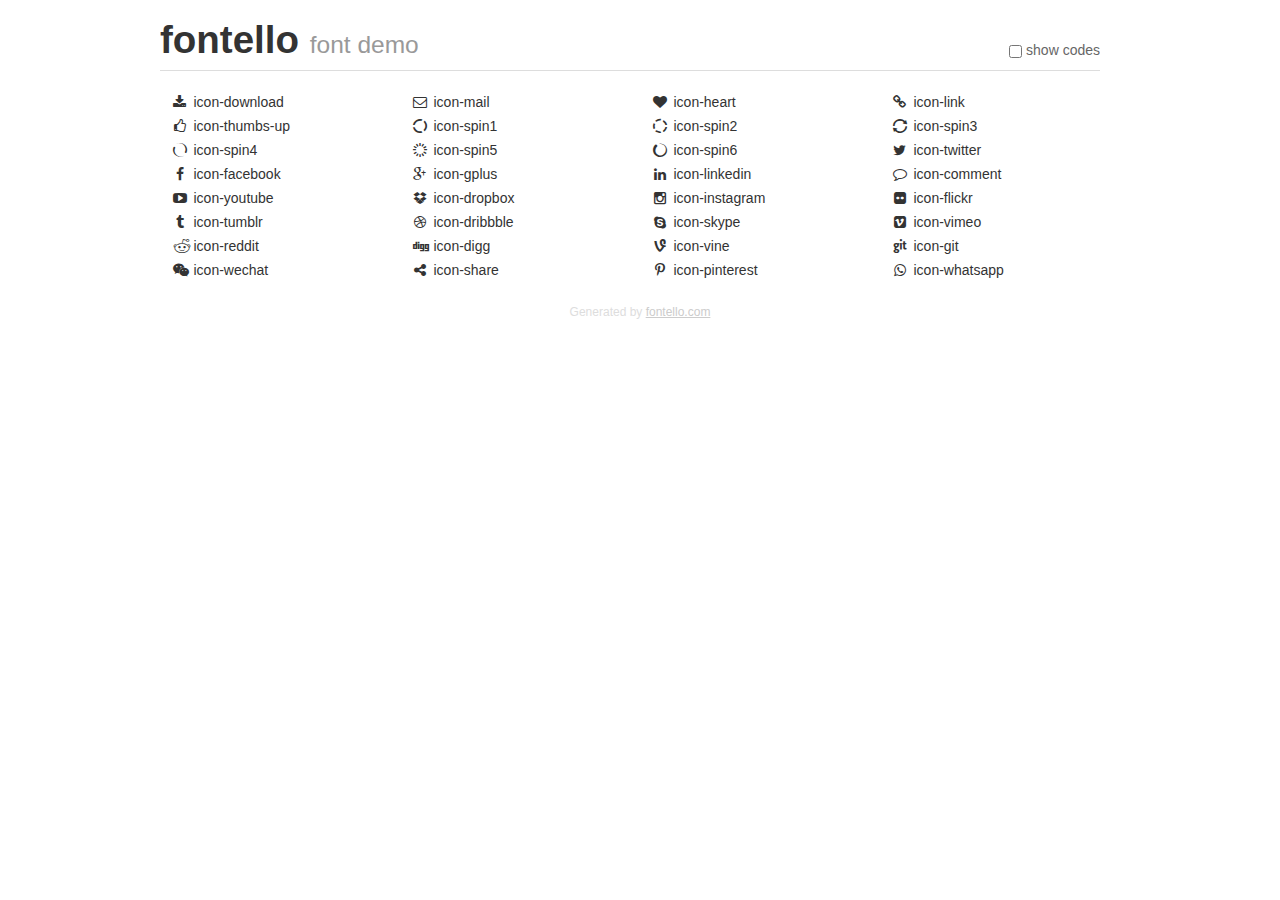
<file: js/icons/demo.html>
<!DOCTYPE html>
<html>
  <head><!--[if lt IE 9]><script language="javascript" type="text/javascript" src="//html5shim.googlecode.com/svn/trunk/html5.js"></script><![endif]-->
    <meta charset="UTF-8"><style>/*
 * Bootstrap v2.2.1
 *
 * Copyright 2012 Twitter, Inc
 * Licensed under the Apache License v2.0
 * http://www.apache.org/licenses/LICENSE-2.0
 *
 * Designed and built with all the love in the world @twitter by @mdo and @fat.
 */
.clearfix {
  *zoom: 1;
}
.clearfix:before,
.clearfix:after {
  display: table;
  content: "";
  line-height: 0;
}
.clearfix:after {
  clear: both;
}
html {
  font-size: 100%;
  -webkit-text-size-adjust: 100%;
  -ms-text-size-adjust: 100%;
}
a:focus {
  outline: thin dotted #333;
  outline: 5px auto -webkit-focus-ring-color;
  outline-offset: -2px;
}
a:hover,
a:active {
  outline: 0;
}
button,
input,
select,
textarea {
  margin: 0;
  font-size: 100%;
  vertical-align: middle;
}
button,
input {
  *overflow: visible;
  line-height: normal;
}
button::-moz-focus-inner,
input::-moz-focus-inner {
  padding: 0;
  border: 0;
}
body {
  margin: 0;
  font-family: "Helvetica Neue", Helvetica, Arial, sans-serif;
  font-size: 14px;
  line-height: 20px;
  color: #333;
  background-color: #fff;
}
a {
  color: #08c;
  text-decoration: none;
}
a:hover {
  color: #005580;
  text-decoration: underline;
}
.row {
  margin-left: -20px;
  *zoom: 1;
}
.row:before,
.row:after {
  display: table;
  content: "";
  line-height: 0;
}
.row:after {
  clear: both;
}
[class*="span"] {
  float: left;
  min-height: 1px;
  margin-left: 20px;
}
.container,
.navbar-static-top .container,
.navbar-fixed-top .container,
.navbar-fixed-bottom .container {
  width: 940px;
}
.span12 {
  width: 940px;
}
.span11 {
  width: 860px;
}
.span10 {
  width: 780px;
}
.span9 {
  width: 700px;
}
.span8 {
  width: 620px;
}
.span7 {
  width: 540px;
}
.span6 {
  width: 460px;
}
.span5 {
  width: 380px;
}
.span4 {
  width: 300px;
}
.span3 {
  width: 220px;
}
.span2 {
  width: 140px;
}
.span1 {
  width: 60px;
}
[class*="span"].pull-right,
.row-fluid [class*="span"].pull-right {
  float: right;
}
.container {
  margin-right: auto;
  margin-left: auto;
  *zoom: 1;
}
.container:before,
.container:after {
  display: table;
  content: "";
  line-height: 0;
}
.container:after {
  clear: both;
}
p {
  margin: 0 0 10px;
}
.lead {
  margin-bottom: 20px;
  font-size: 21px;
  font-weight: 200;
  line-height: 30px;
}
small {
  font-size: 85%;
}
h1 {
  margin: 10px 0;
  font-family: inherit;
  font-weight: bold;
  line-height: 20px;
  color: inherit;
  text-rendering: optimizelegibility;
}
h1 small {
  font-weight: normal;
  line-height: 1;
  color: #999;
}
h1 {
  line-height: 40px;
}
h1 {
  font-size: 38.5px;
}
h1 small {
  font-size: 24.5px;
}
body {
  margin-top: 90px;
}
.header {
  position: fixed;
  top: 0;
  left: 50%;
  margin-left: -480px;
  background-color: #fff;
  border-bottom: 1px solid #ddd;
  padding-top: 10px;
  z-index: 10;
}
.footer {
  color: #ddd;
  font-size: 12px;
  text-align: center;
  margin-top: 20px;
}
.footer a {
  color: #ccc;
  text-decoration: underline;
}
.the-icons {
  font-size: 14px;
  line-height: 24px;
}
.switch {
  position: absolute;
  right: 0;
  bottom: 10px;
  color: #666;
}
.switch input {
  margin-right: 0.3em;
}
.codesOn .i-name {
  display: none;
}
.codesOn .i-code {
  display: inline;
}
.i-code {
  display: none;
}
@font-face {
      font-family: 'fontello';
      src: url('./font/fontello.eot?11430976');
      src: url('./font/fontello.eot?11430976#iefix') format('embedded-opentype'),
           url('./font/fontello.woff?11430976') format('woff'),
           url('./font/fontello.ttf?11430976') format('truetype'),
           url('./font/fontello.svg?11430976#fontello') format('svg');
      font-weight: normal;
      font-style: normal;
    }
     
     
    .demo-icon
    {
      font-family: "fontello";
      font-style: normal;
      font-weight: normal;
      speak: none;
     
      display: inline-block;
      text-decoration: inherit;
      width: 1em;
      margin-right: .2em;
      text-align: center;
      /* opacity: .8; */
     
      /* For safety - reset parent styles, that can break glyph codes*/
      font-variant: normal;
      text-transform: none;
     
      /* fix buttons height, for twitter bootstrap */
      line-height: 1em;
     
      /* Animation center compensation - margins should be symmetric */
      /* remove if not needed */
      margin-left: .2em;
     
      /* You can be more comfortable with increased icons size */
      /* font-size: 120%; */
     
      /* Font smoothing. That was taken from TWBS */
      -webkit-font-smoothing: antialiased;
      -moz-osx-font-smoothing: grayscale;
     
      /* Uncomment for 3D effect */
      /* text-shadow: 1px 1px 1px rgba(127, 127, 127, 0.3); */
    }
     </style>
    <link rel="stylesheet" href="css/animation.css"><!--[if IE 7]><link rel="stylesheet" href="css/fontello-ie7.css"><![endif]-->
    <script>
      function toggleCodes(on) {
        var obj = document.getElementById('icons');
      
        if (on) {
          obj.className += ' codesOn';
        } else {
          obj.className = obj.className.replace(' codesOn', '');
        }
      }
      
    </script>
  </head>
  <body>
    <div class="container header">
      <h1>
        fontello
         <small>font demo</small>
      </h1>
      <label class="switch">
        <input type="checkbox" onclick="toggleCodes(this.checked)">show codes
      </label>
    </div>
    <div id="icons" class="container">
      <div class="row">
        <div title="Code: 0xe800" class="the-icons span3"><i class="demo-icon icon-download">&#xe800;</i> <span class="i-name">icon-download</span><span class="i-code">0xe800</span></div>
        <div title="Code: 0xe801" class="the-icons span3"><i class="demo-icon icon-mail">&#xe801;</i> <span class="i-name">icon-mail</span><span class="i-code">0xe801</span></div>
        <div title="Code: 0xe802" class="the-icons span3"><i class="demo-icon icon-heart">&#xe802;</i> <span class="i-name">icon-heart</span><span class="i-code">0xe802</span></div>
        <div title="Code: 0xe803" class="the-icons span3"><i class="demo-icon icon-link">&#xe803;</i> <span class="i-name">icon-link</span><span class="i-code">0xe803</span></div>
      </div>
      <div class="row">
        <div title="Code: 0xe804" class="the-icons span3"><i class="demo-icon icon-thumbs-up">&#xe804;</i> <span class="i-name">icon-thumbs-up</span><span class="i-code">0xe804</span></div>
        <div title="Code: 0xe830" class="the-icons span3"><i class="demo-icon icon-spin1 animate-spin">&#xe830;</i> <span class="i-name">icon-spin1</span><span class="i-code">0xe830</span></div>
        <div title="Code: 0xe831" class="the-icons span3"><i class="demo-icon icon-spin2 animate-spin">&#xe831;</i> <span class="i-name">icon-spin2</span><span class="i-code">0xe831</span></div>
        <div title="Code: 0xe832" class="the-icons span3"><i class="demo-icon icon-spin3 animate-spin">&#xe832;</i> <span class="i-name">icon-spin3</span><span class="i-code">0xe832</span></div>
      </div>
      <div class="row">
        <div title="Code: 0xe834" class="the-icons span3"><i class="demo-icon icon-spin4 animate-spin">&#xe834;</i> <span class="i-name">icon-spin4</span><span class="i-code">0xe834</span></div>
        <div title="Code: 0xe838" class="the-icons span3"><i class="demo-icon icon-spin5 animate-spin">&#xe838;</i> <span class="i-name">icon-spin5</span><span class="i-code">0xe838</span></div>
        <div title="Code: 0xe839" class="the-icons span3"><i class="demo-icon icon-spin6 animate-spin">&#xe839;</i> <span class="i-name">icon-spin6</span><span class="i-code">0xe839</span></div>
        <div title="Code: 0xf099" class="the-icons span3"><i class="demo-icon icon-twitter">&#xf099;</i> <span class="i-name">icon-twitter</span><span class="i-code">0xf099</span></div>
      </div>
      <div class="row">
        <div title="Code: 0xf09a" class="the-icons span3"><i class="demo-icon icon-facebook">&#xf09a;</i> <span class="i-name">icon-facebook</span><span class="i-code">0xf09a</span></div>
        <div title="Code: 0xf0d5" class="the-icons span3"><i class="demo-icon icon-gplus">&#xf0d5;</i> <span class="i-name">icon-gplus</span><span class="i-code">0xf0d5</span></div>
        <div title="Code: 0xf0e1" class="the-icons span3"><i class="demo-icon icon-linkedin">&#xf0e1;</i> <span class="i-name">icon-linkedin</span><span class="i-code">0xf0e1</span></div>
        <div title="Code: 0xf0e5" class="the-icons span3"><i class="demo-icon icon-comment">&#xf0e5;</i> <span class="i-name">icon-comment</span><span class="i-code">0xf0e5</span></div>
      </div>
      <div class="row">
        <div title="Code: 0xf16a" class="the-icons span3"><i class="demo-icon icon-youtube">&#xf16a;</i> <span class="i-name">icon-youtube</span><span class="i-code">0xf16a</span></div>
        <div title="Code: 0xf16b" class="the-icons span3"><i class="demo-icon icon-dropbox">&#xf16b;</i> <span class="i-name">icon-dropbox</span><span class="i-code">0xf16b</span></div>
        <div title="Code: 0xf16d" class="the-icons span3"><i class="demo-icon icon-instagram">&#xf16d;</i> <span class="i-name">icon-instagram</span><span class="i-code">0xf16d</span></div>
        <div title="Code: 0xf16e" class="the-icons span3"><i class="demo-icon icon-flickr">&#xf16e;</i> <span class="i-name">icon-flickr</span><span class="i-code">0xf16e</span></div>
      </div>
      <div class="row">
        <div title="Code: 0xf173" class="the-icons span3"><i class="demo-icon icon-tumblr">&#xf173;</i> <span class="i-name">icon-tumblr</span><span class="i-code">0xf173</span></div>
        <div title="Code: 0xf17d" class="the-icons span3"><i class="demo-icon icon-dribbble">&#xf17d;</i> <span class="i-name">icon-dribbble</span><span class="i-code">0xf17d</span></div>
        <div title="Code: 0xf17e" class="the-icons span3"><i class="demo-icon icon-skype">&#xf17e;</i> <span class="i-name">icon-skype</span><span class="i-code">0xf17e</span></div>
        <div title="Code: 0xf194" class="the-icons span3"><i class="demo-icon icon-vimeo">&#xf194;</i> <span class="i-name">icon-vimeo</span><span class="i-code">0xf194</span></div>
      </div>
      <div class="row">
        <div title="Code: 0xf1a1" class="the-icons span3"><i class="demo-icon icon-reddit">&#xf1a1;</i> <span class="i-name">icon-reddit</span><span class="i-code">0xf1a1</span></div>
        <div title="Code: 0xf1a6" class="the-icons span3"><i class="demo-icon icon-digg">&#xf1a6;</i> <span class="i-name">icon-digg</span><span class="i-code">0xf1a6</span></div>
        <div title="Code: 0xf1ca" class="the-icons span3"><i class="demo-icon icon-vine">&#xf1ca;</i> <span class="i-name">icon-vine</span><span class="i-code">0xf1ca</span></div>
        <div title="Code: 0xf1d3" class="the-icons span3"><i class="demo-icon icon-git">&#xf1d3;</i> <span class="i-name">icon-git</span><span class="i-code">0xf1d3</span></div>
      </div>
      <div class="row">
        <div title="Code: 0xf1d7" class="the-icons span3"><i class="demo-icon icon-wechat">&#xf1d7;</i> <span class="i-name">icon-wechat</span><span class="i-code">0xf1d7</span></div>
        <div title="Code: 0xf1e0" class="the-icons span3"><i class="demo-icon icon-share">&#xf1e0;</i> <span class="i-name">icon-share</span><span class="i-code">0xf1e0</span></div>
        <div title="Code: 0xf231" class="the-icons span3"><i class="demo-icon icon-pinterest">&#xf231;</i> <span class="i-name">icon-pinterest</span><span class="i-code">0xf231</span></div>
        <div title="Code: 0xf232" class="the-icons span3"><i class="demo-icon icon-whatsapp">&#xf232;</i> <span class="i-name">icon-whatsapp</span><span class="i-code">0xf232</span></div>
      </div>
    </div>
    <div class="container footer">Generated by <a href="http://fontello.com">fontello.com</a></div>
  </body>
</html>
</file>
<file: css/responsive.css>
/*  Theme HTML Template */

@media only screen and (max-width: 5000px) {
	.wellcome-section .video-tour {
		padding: 177px 450px;
	}
}

@media only screen and (min-width: 768px) {
	.main-menu .navigation>li>ul,
	.main-menu .navigation>li>ul>li>ul {
		display: block !important;
		visibility: hidden;
		opacity: 0;
	}
}

@media only screen and (max-width: 1200px) {
	.main-header .main-logo img {
		padding: 20px 30px !important;
	}
	.main-header .contact-links h6 {
		padding: 36px 30px !important;
	}
	.wellcome-section .image-box img {
		width: 100%;
	}
	.wellcome-section .video-tour {
		padding: 235px 260px !important;
	}
	.wellcome-section .content-text {
		padding: 100px 45px !important;
	}
}

@media only screen and (max-width: 991px) {
	.main-header .header-area {
		position: relative;
	}
	.main-header .main-logo {
		position: relative !important;
	}
	.main-header .main-logo img {
		border-right: none!important;
	}
	.main-header .main-menu {
		position: relative;
	}
	.main-header .contact-links {
		top: 0px;
		right: 0px;
	}
	.main-header .contact-links h6 {
		border-left: none !important;
	}
	.about-section .light-image {
		left: -75px!important;
	}
	.wellcome-section .video-tour {
		padding: 235px 430px !important;
	}
	.fact-counter .column .item {
		margin-bottom: 50px;
	}
	.testimonials-section .testimonial-carousel {
		margin-left: -100px!important;
	}
	.subscribe-section .appoinment-form input {
		width: 80%!important;
	}
	.subscribe-section .appoinment-form button {
		margin-top: 20px;
		margin-left: 0px!important;
	}
	.subscribe-section .image-box img {
		right: 30px!important;
		top: -35px!important;
	}
	.footer-top .menu-link {
		margin-left: 0px!important;
	}
	.service-details .service-menu {
		margin-right: 0px !important;
		margin-bottom: 40px;
	}
	.service-details .service-right img {
		width: 100%;
	}
	.blog-section.style-two .right-side {
		margin-left: 0px!important;
	}
	.contact-section .section-title {
		margin-left: 0px!important;
		padding-top: 40px!important;
	}
	.contact-section .contact-form {
		margin-left: 0px!important;
	}

}

@media only screen and (max-width: 767px) {
	.main-header .main-menu {
		display: inline-block;
		position: absolute;
		top: 15px;
	}

	.main-menu .navbar-header {
		position: relative;
		float: none;
		display: block;
		text-align: right;
		width: 100%;
		padding: 12px 0px;
		right: -10px;
		z-index: 12;
	}
	.main-menu .navbar-header .navbar-toggle {
		display: block;
		border: 1px solid #ffffff;
		float: left;
		height: 50px;
		width: 50px;
		padding-left: 12px;
		text-align: center;
		margin: 0px 0px 0px 0px;
		border-radius: 0px;
		background: #252936;
	}
	.main-menu .navbar-header .navbar-toggle .icon-bar {
		background: #ffffff;
	}
	.main-menu .navbar-collapse>.navigation {
		float: none !important;
		margin: 0px !important;
		width: 100% !important;
		background: #007fff;
		border: 1px solid #ffffff;
		border-top: none;
	}
	.main-menu .navbar-collapse>.navigation>li {
		margin: 0px !important;
		float: none !important;
		width: 100%;
	}
	.main-menu .navigation>li>a,
	.main-menu .navigation>li>ul:before {
		border: none;
	}
	.main-menu .navbar-collapse>.navigation>li>a {
		padding: 10px 10px !important;
		border: none !important;
	}
	.main-menu .navigation li.dropdown>a:after,
	.main-menu .navigation>li.dropdown>a:before,
	.main-menu .navigation>li>ul>li>a::before,
	.main-menu .navigation>li>ul>li>ul>li>a::before {
		color: #ffffff !important;
		right: 15px;
		font-size: 16px;
		display: none !important;
	}
	.main-menu .navbar-collapse>.navigation>li>ul,
	.main-menu .navbar-collapse>.navigation>li>ul>li>ul {
		position: relative;
		border: none;
		float: none;
		visibility: visible;
		opacity: 1;
		display: none;
		margin: 0px;
		left: auto !important;
		right: auto !important;
		top: auto !important;
		width: 100%;
		background: #e4b700;
		-webkit-border-radius: 0px;
		-ms-border-radius: 0px;
		-o-border-radius: 0px;
		-moz-border-radius: 0px;
		border-radius: 0px;
		transition: none !important;
		-webkit-transition: none !important;
		-ms-transition: none !important;
		-o-transition: none !important;
		-moz-transition: none !important;
	}
	.main-menu .navbar-collapse>.navigation>li>ul,
	.main-menu .navbar-collapse>.navigation>li>ul>li>ul {
		border-top: 1px solid rgba(255, 255, 255, 1) !important;
	}
	.main-menu .navbar-collapse>.navigation>li,
	.main-menu .navbar-collapse>.navigation>li>ul>li,
	.main-menu .navbar-collapse>.navigation>li>ul>li>ul>li {
		border-top: 1px solid rgba(255, 255, 255, 1) !important;
		opacity: 1 !important;
		top: 0px !important;
		left: 0px !important;
		visibility: visible !important;
	}
	.main-menu .navbar-collapse>.navigation>li:first-child {
		border: none;
	}
	.main-menu .navbar-collapse>.navigation>li>a,
	.main-menu .navbar-collapse>.navigation>li>ul>li>a,
	.main-menu .navbar-collapse>.navigation>li>ul>li>ul>li>a {
		padding: 15px 10px !important;
		line-height: 22px;
		color: #ffffff;
		text-align: left;
	}
	.main-menu .navbar-collapse>.navigation>li>a:hover,
	.main-menu .navbar-collapse>.navigation>li>a:active,
	.main-menu .navbar-collapse>.navigation>li>a:focus {}
	.main-menu .navbar-collapse>.navigation>li:hover>a,
	.main-menu .navbar-collapse>.navigation>li>ul>li:hover>a,
	.main-menu .navbar-collapse>.navigation>li>ul>li>ul>li:hover>a,
	.main-menu .navbar-collapse>.navigation>li.current>a,
	.main-menu .navbar-collapse>.navigation>li.current-menu-item>a {
		background: #26395a;
		color: #fff !important;
	}
	.main-menu .navbar-collapse>.navigation li.dropdown:after,
	.main-menu .navigation>li>ul:before {
		display: none !important;
	}
	.main-menu .navbar-collapse>.navigation li.dropdown .dropdown-btn {
		display: block;
		position: absolute;
		right: 9px;
		top: 12px;
		color: #ffffff;
	}
	.main-menu .navbar-collapse>.navigation li.current .dropdown-btn,
	.main-menu .navbar-collapse>.navigation li:hover .dropdown-btn {
		color: #ffffff;
	}
	.main-header .main-logo {
		text-align: center;
	}
	.main-header .contact-links h6 {
		padding: 42px 30px !important;
	}
	.service-section .item-holder .icon-box {
		left: 44%!important;
	}
	.team-section .image-holder img {
		width: 100%;
	}
	.testimonials-section .testimonial-carousel {
		width: 700px!important;
		margin-left: 0px!important;
	}
	.subscribe-section .image-box img {
		display: none;
	}
	.wellcome-section .video-tour {
		padding: 235px 350px!important;
	}
	.subscribe-section .appoinment-form input {
		width: 100%!important;
	}
}

@media only screen and (max-width: 600px) {
	.main-header .main-logo {
		margin-left: -20%;
	}
	.wellcome-section .video-tour {
		padding: 235px 280px!important;
	}
	.testimonials-section .testimonial-carousel {
		width: 550px!important;
	}
	.service-details .service-right img {
		margin-bottom: 20px;
	}
	.blog-section .image-box img {
		left: 30px!important;
		top: 30px!important;
		margin-bottom: 20px!important;
	}
	.blog-section .content-text {
		display: block!important;
		padding: 30px;
	}
	.blog-section.style-three .content-text {
		padding: 0px!important;
	}
	.blog-section.style-three .image-box img {
		left: 0px!important;
		margin-bottom: 20px!important;
	}
	.blog-section .item-holder {
		margin-bottom: 0px!important;
	}
	.testimonials-section .testimonial-carousel {
		width: 300px!important;
		margin: 0 auto!important;
	}
	.about-section .light-image img {
		display: none;
	}
	.main-header {
		padding: 0px!important;
	}

}

@media only screen and (max-width: 500px) {
	.wellcome-section .video-tour {
		padding: 235px 200px!important;
	}
	.main-header .main-logo {
		position: relative;
		text-align: left;
		margin-left: 0px;
	}
	.main-header .main-menu {
		display: inline-block;
		position: relative;
		top: 0px;
	}
	.caption-section .link-btn {
		float: none!important;
		left: 0px;
	}
	.wellcome-section .content-text {
		height: 650px!important;
	}
	.main-header .main-logo img {
		padding: 20px 0px!important;
		margin-right: 20px;
	}
	.main-header .contact-links h6 {
		padding: 46px 0px!important;
	}

}

@media (max-width: 550px) {
	.main-header .contact-links {
		display: none !important;
	}
}

@media only screen and (max-width: 550px) {
	.main-header .main-menu {
		display: inline-block;
		position: absolute;
		top: 15px;
	}
	.main-header .main-logo {
		position: absolute;
		top: 0px;
		left: 0;
		display: inline-flex;
		float: right;
	}
	.service-section .item-holder .icon-box {
		left: 40%!important;
	}
}

@media only screen and (max-width: 400px) {
	.main-menu .navbar-header {
		position: relative;
		float: none;
		display: block;
		text-align: right;
		width: 100%;
		padding: 12px 0px;
		right: -10px;
		z-index: 12;
	}
	.service-section .item-holder .icon-box {
		left: 36%!important;
	}

}

@media only screen and (max-width: 550px) {
	.home-title {
		padding-left: 20px !important;
		padding-right: 20px !important;

	}
	.home-heading {
		font-size: 27px !important;
	}
	.service-section .item-holder .icon-box {
		position: absolute;
		border: 1px solid #e5e5e5;
		width: 85px;
		height: 85px;
		border-radius: 50%;
		text-align: center;
		line-height: 105px;
		background: #ffffff;
		display: inline-block;
		top: -42px;
		left: 142px;
	}
}

@media only screen and (max-width: 400px) {
	.service-section .item-holder .icon-box {
		position: absolute;
		border: 1px solid #e5e5e5;
		width: 85px;
		height: 85px;
		border-radius: 50%;
		text-align: center;
		line-height: 80px;
		background: #ffffff;
		display: inline-block;
		top: -42px;
		left: 142px;
	}
}

@media only screen and (max-width: 796px) {
	.service-section .item-holder .icon-box {
		position: absolute;
		border: 1px solid #e5e5e5;
		width: 85px;
		height: 85px;
		border-radius: 50%;
		text-align: center;
		line-height: 105px;
		background: #ffffff;
		display: inline-block;
		top: -42px;
		left: 142px;
	}
}
</file>
<file: fonts/flaticon.css>
/*
  	Flaticon icon font: Flaticon
  	Creation date: 25/09/2018 16:51
  	*/

@font-face {
  font-family: "Flaticon";
  src: url("../fonts/Flaticon.eot");
  src: url("../fonts/Flaticon.eot?#iefix") format("embedded-opentype"),
       url("../fonts/Flaticon.woff") format("woff"),
       url("../fonts/Flaticon.ttf") format("truetype"),
       url("../fonts/Flaticon.svg#Flaticon") format("svg");
  font-weight: normal;
  font-style: normal;
}

@media screen and (-webkit-min-device-pixel-ratio:0) {
  @font-face {
    font-family: "Flaticon";
    src: url("../fonts/Flaticon.svg#Flaticon") format("svg");
  }
}

[class^="flaticon-"]:before, [class*=" flaticon-"]:before,
[class^="flaticon-"]:after, [class*=" flaticon-"]:after {   
  font-family: Flaticon;
        font-size: 20px;
font-style: normal;
margin-left: 20px;
}

.flaticon-plug:before { content: "\f100"; }
.flaticon-lighting:before { content: "\f101"; }
.flaticon-repairs:before { content: "\f102"; }
.flaticon-cert:before { content: "\f103"; }
.flaticon-inspection:before { content: "\f104"; }
.flaticon-add:before { content: "\f105"; }
.flaticon-phone-call:before { content: "\f106"; }
.flaticon-table-lamp:before { content: "\f107"; }
.flaticon-technology-1:before { content: "\f108"; }
.flaticon-technology:before { content: "\f109"; }
.flaticon-air-conditioner:before { content: "\f10a"; }
.flaticon-chip:before { content: "\f10b"; }
.flaticon-checked:before { content: "\f10c"; }
.flaticon-left-chevron:before { content: "\f10d"; }
.flaticon-right-arrow-angle:before { content: "\f10e"; }
.flaticon-star:before { content: "\f10f"; }
.flaticon-people:before { content: "\f110"; }
.flaticon-trophy:before { content: "\f111"; }
.flaticon-interface:before { content: "\f112"; }
.flaticon-technology-2:before { content: "\f113"; }
.flaticon-video-player:before { content: "\f114"; }
</file>
<file: js/icons/css/fontello-ie7.css>
[class^="mh-icon-"], [class*=" mh-icon-"] {
  font-family: 'fontello';
  font-style: normal;
  font-weight: normal;
 
  /* fix buttons height */
  line-height: 1em;
 
  /* you can be more comfortable with increased icons size */
  /* font-size: 120%; */
}
 
.mh-icon-download { *zoom: expression( this.runtimeStyle['zoom'] = '1', this.innerHTML = '&#xe800;&nbsp;'); }
.mh-icon-mail { *zoom: expression( this.runtimeStyle['zoom'] = '1', this.innerHTML = '&#xe801;&nbsp;'); }
.mh-icon-heart { *zoom: expression( this.runtimeStyle['zoom'] = '1', this.innerHTML = '&#xe802;&nbsp;'); }
.mh-icon-link { *zoom: expression( this.runtimeStyle['zoom'] = '1', this.innerHTML = '&#xe803;&nbsp;'); }
.mh-icon-thumbs-up { *zoom: expression( this.runtimeStyle['zoom'] = '1', this.innerHTML = '&#xe804;&nbsp;'); }
.mh-icon-spin1 { *zoom: expression( this.runtimeStyle['zoom'] = '1', this.innerHTML = '&#xe830;&nbsp;'); }
.mh-icon-spin2 { *zoom: expression( this.runtimeStyle['zoom'] = '1', this.innerHTML = '&#xe831;&nbsp;'); }
.mh-icon-spin3 { *zoom: expression( this.runtimeStyle['zoom'] = '1', this.innerHTML = '&#xe832;&nbsp;'); }
.mh-icon-spin4 { *zoom: expression( this.runtimeStyle['zoom'] = '1', this.innerHTML = '&#xe834;&nbsp;'); }
.mh-icon-spin5 { *zoom: expression( this.runtimeStyle['zoom'] = '1', this.innerHTML = '&#xe838;&nbsp;'); }
.mh-icon-spin6 { *zoom: expression( this.runtimeStyle['zoom'] = '1', this.innerHTML = '&#xe839;&nbsp;'); }
.mh-icon-twitter { *zoom: expression( this.runtimeStyle['zoom'] = '1', this.innerHTML = '&#xf099;&nbsp;'); }
.mh-icon-facebook { *zoom: expression( this.runtimeStyle['zoom'] = '1', this.innerHTML = '&#xf09a;&nbsp;'); }
.mh-icon-gplus { *zoom: expression( this.runtimeStyle['zoom'] = '1', this.innerHTML = '&#xf0d5;&nbsp;'); }
.mh-icon-linkedin { *zoom: expression( this.runtimeStyle['zoom'] = '1', this.innerHTML = '&#xf0e1;&nbsp;'); }
.mh-icon-comment { *zoom: expression( this.runtimeStyle['zoom'] = '1', this.innerHTML = '&#xf0e5;&nbsp;'); }
.mh-icon-youtube { *zoom: expression( this.runtimeStyle['zoom'] = '1', this.innerHTML = '&#xf16a;&nbsp;'); }
.mh-icon-dropbox { *zoom: expression( this.runtimeStyle['zoom'] = '1', this.innerHTML = '&#xf16b;&nbsp;'); }
.mh-icon-instagram { *zoom: expression( this.runtimeStyle['zoom'] = '1', this.innerHTML = '&#xf16d;&nbsp;'); }
.mh-icon-flickr { *zoom: expression( this.runtimeStyle['zoom'] = '1', this.innerHTML = '&#xf16e;&nbsp;'); }
.mh-icon-tumblr { *zoom: expression( this.runtimeStyle['zoom'] = '1', this.innerHTML = '&#xf173;&nbsp;'); }
.mh-icon-dribbble { *zoom: expression( this.runtimeStyle['zoom'] = '1', this.innerHTML = '&#xf17d;&nbsp;'); }
.mh-icon-skype { *zoom: expression( this.runtimeStyle['zoom'] = '1', this.innerHTML = '&#xf17e;&nbsp;'); }
.mh-icon-vimeo { *zoom: expression( this.runtimeStyle['zoom'] = '1', this.innerHTML = '&#xf194;&nbsp;'); }
.mh-icon-reddit { *zoom: expression( this.runtimeStyle['zoom'] = '1', this.innerHTML = '&#xf1a1;&nbsp;'); }
.mh-icon-digg { *zoom: expression( this.runtimeStyle['zoom'] = '1', this.innerHTML = '&#xf1a6;&nbsp;'); }
.mh-icon-vine { *zoom: expression( this.runtimeStyle['zoom'] = '1', this.innerHTML = '&#xf1ca;&nbsp;'); }
.mh-icon-git { *zoom: expression( this.runtimeStyle['zoom'] = '1', this.innerHTML = '&#xf1d3;&nbsp;'); }
.mh-icon-wechat { *zoom: expression( this.runtimeStyle['zoom'] = '1', this.innerHTML = '&#xf1d7;&nbsp;'); }
.mh-icon-share { *zoom: expression( this.runtimeStyle['zoom'] = '1', this.innerHTML = '&#xf1e0;&nbsp;'); }
.mh-icon-pinterest { *zoom: expression( this.runtimeStyle['zoom'] = '1', this.innerHTML = '&#xf231;&nbsp;'); }
.mh-icon-whatsapp { *zoom: expression( this.runtimeStyle['zoom'] = '1', this.innerHTML = '&#xf232;&nbsp;'); }
</file>
<file: css/style.css>
/*Electrician HTML5 Template */


/************ TABLE OF CONTENTS ***************
1. Google Fonts
2. Reset
3. Global
4. Scroll To Top
5. Preloader
6. Main Header
7. Rev Slider Wrapper
8. Caption Section
9. About Section
10. Wellcome Section
11. Service Section
12. Fact Counter Section
13. Team Section
14. Testimonials Section
15. Blog Section
16. Subscribe Section
17. Footer Style
18. Page Title
19. Title Menu
20. Service Details
21. Masonry Gallery
22. Error Section
23. Contact Section
24. Google Map Area
25. Faq Page
26. Blog Page
27. Styled Pagination
28. Blog Details

**********************************************/


/*** 

====================================================================
	Google Fonts
====================================================================

 ***/

@import url('https://fonts.googleapis.com/css?family=Montserrat:400,700');
@import url('https://fonts.googleapis.com/css?family=Open+Sans:300,400,600');
@import url('https://fonts.googleapis.com/css?family=Roboto');


/*** 

====================================================================
	Reset
====================================================================

 ***/

@import url('font-awesome.min.css');
@import url('flaticon.css');
@import url('animate.min.css');
@import url('owl.css');
@import url(bootstrap.min.css);


@import url(../assets/revolution/css/settings.css);
@import url(../assets/revolution/css/layers.css);
@import url(../assets/revolution/css/navigation.css);

@import url('bootstrap-select.min.css');
@import url('jquery-ui/jquery-ui.css');
@import url('timePicker.css');
@import url('jquery.bxslider.css');
@import url('jquery.fancybox.css');
@import url('hover.css');


@media (min-width:1200px) {
  .container {
    padding: 0px;
  }
}


* {
	margin:0px;
	padding:0px;
	border:none;
	outline:none;
}



/*** 

====================================================================
	Global style
====================================================================

 ***/


body {
	font-size:15px;
	color:#777777;
	line-height:1.8em;
	font-weight:400;
	background:#ffffff;
	background-size:cover;
	background-repeat:no-repeat;
	background-position:center top;
	-webkit-font-smoothing: antialiased;
	font-family: 'Open Sans', sans-serif;
}
.page-wrapper{
	overflow: hidden;
}
a{
	text-decoration:none;
	cursor:pointer;
}
a:hover,a:focus,a:visited{
	text-decoration:none;
	outline:none;
}
h1,h2,h3,h4,h5,h6 {
	position:relative;
	font-family: 'Montserrat', sans-serif;
	margin:0px;
}
input,button,select,textarea{
	font-family: 'Open Sans', sans-serif;
}
p{
	position:relative;
	line-height:1.8em;	
}
.section-title h3{
	font-size: 36px;
	line-height: 46px;
	color: #222222;
	font-weight: 400;
	text-transform: capitalize;
	letter-spacing: .5px;
	padding-bottom: 3px;
	font-family: 'Montserrat', sans-serif;
}
.section-title p{
	font-size: 16px;
	line-height: 26px;
	font-weight: 400;
	color: #848484;
	font-family: 'Open Sans', sans-serif;
}
.strike-through{
	text-decoration:line-through;	
}
.auto-container{
	position:static;
	max-width:1200px;
	padding:0px 15px;
	margin:0 auto;
}
.small-container{
	max-width:680px;
	margin:0 auto;
}
.page-wrapper{
	position:relative;
	margin:0 auto;
	width:100%;
	min-width:300px;	
}

ul,li{
	list-style:none;
	padding:0px;
	margin:0px;	
}
.anim-3,.anim-3-all *{
	transition:all 0.3s ease;
	-moz-transition:all 0.3s ease;
	-webkit-transition:all 0.3s ease;
	-ms-transition:all 0.3s ease;
	-o-transition:all 0.3s ease;	
}
.anim-5,.anim-5-all *{
	transition:all 0.5s ease;
	-moz-transition:all 0.5s ease;
	-webkit-transition:all 0.5s ease;
	-ms-transition:all 0.5s ease;
	-o-transition:all 0.5s ease;	
}
.anim-7,.anim-7-all *{
	transition:all 0.7s ease;
	-moz-transition:all 0.7s ease;
	-webkit-transition:all 0.7s ease;
	-ms-transition:all 0.7s ease;
	-o-transition:all 0.7s ease;	
}
.btn-style-one{
	font-size: 15px;
	font-weight: 400;
	color: #ffffff;
	line-height: 25px;
	padding: 12px 30px;
	background: #007fff;
	border: 1px solid #007fff;
	border-radius: 25px;
	display: inline-block;
	letter-spacing: .5px;
	text-transform: uppercase;
	font-family: 'Montserrat', sans-serif;
	transition:all 0.5s ease;
	-moz-transition:all 0.5s ease;
	-webkit-transition:all 0.5s ease;
	-ms-transition:all 0.5s ease;
	-o-transition:all 0.5s ease;
}
.btn-style-one:hover{
	color: #007fff;
	border: 1px solid #007fff;
	background: transparent;
	transition:all 0.5s ease;
	-moz-transition:all 0.5s ease;
	-webkit-transition:all 0.5s ease;
	-ms-transition:all 0.5s ease;
	-o-transition:all 0.5s ease;
}
.btn-style-two{
	font-size: 15px;
	font-weight: 700;
	color: #848484;
	line-height: 25px;
	padding: 12px 30px;
	background: transparent;
	display: inline-block;
	border: 1px solid #e5e5e5;
	border-radius: 28px;
	text-transform: uppercase;
	font-family: 'Open Sans', sans-serif;
	transition:all 0.5s ease;
	-moz-transition:all 0.5s ease;
	-webkit-transition:all 0.5s ease;
	-ms-transition:all 0.5s ease;
	-o-transition:all 0.5s ease;
}
.btn-style-two:hover{
	color: #ffffff;
	background: #007fff;
	border: 1px solid #007fff;
	transition:all 0.5s ease;
	-moz-transition:all 0.5s ease;
	-webkit-transition:all 0.5s ease;
	-ms-transition:all 0.5s ease;
	-o-transition:all 0.5s ease;
}

/*** 

====================================================================
	Preloader style
====================================================================

***/

.preloader{ 
	position:fixed; 
	left:0px; 
	top:0px; 
	height:100%; 
	width: 100%; 
	z-index:999999; 
	background-color:#ffffff; 
	background-position:center center; 
	background-repeat:no-repeat; 
	background-image:url(../images/icons/preloader.gif);
}

/*** 

====================================================================
	Scroll To Top style
====================================================================

***/

.scroll-to-top{
	position:fixed;
	bottom:40px;
	right:40px;
	color:#ffffff;
	font-size:24px;
	line-height:40px;
	width:45px;
	height:45px;
	border: 1px solid #007fff;
	background: #007fff;
	text-align:center;
	z-index:100;
	cursor:pointer;
	display:none;
	border-radius: 50%;
	transition:all 500ms ease;
	-moz-transition:all 500ms ease;
	-webkit-transition:all 500ms ease;
	-ms-transition:all 500ms ease;
	-o-transition:all 500ms ease;
}
.scroll-to-top:hover {
    background: #ffffff;
    color: #007fff;
    border-color: #007fff;
    transition: all 500ms ease;
}

/*** 

====================================================================
	Main Header
====================================================================

***/

@-webkit-keyframes menu_sticky {
    0%   {margin-top:-150px;}
    50%  {margin-top: -130px;}
    100% {margin-top: 0;}
}
@keyframes menu_sticky {
    0%   {margin-top:-150px;}
    50%  {margin-top: -130px;}
    100% {margin-top: 0;}
}

.main-header{
	position:relative;
	width:100%;
	background: #ffffff;
	z-index: 9999;
	padding-top: 20px;
	padding-bottom: 16px;
	transition:all 500ms ease;
	-moz-transition:all 500ms ease;
	-webkit-transition:all 500ms ease;
	-ms-transition:all 500ms ease;
	-o-transition:all 500ms ease;
}
.fixed-header{
	position:fixed;
	top: 0px;
	left: 0px;
	z-index: 9999;
	transition:all 500ms ease;
	-webkit-animation-name: menu_sticky;
    animation-name: menu_sticky;
    -webkit-animation-duration: 0.60s;
    animation-duration: 0.60s;
    -webkit-animation-timing-function: ease-out;
    animation-timing-function: ease-out;
	box-shadow: 0px 3px 20px 0px rgba(0, 0, 0, 0.11);
}
.main-menu .navbar-collapse{
	padding:0px;	
}
.main-menu .navigation{
	position:relative;
	margin:0px;
}
.main-menu .navigation > li{
	position:relative;
	text-align: left;
	padding: 0px 27px;
	display: inline-block;
}
.main-menu .navigation > li > a{
	position:relative;
	display:block;
	font-size: 16px;
	color:#222222;
	line-height:32px;
	font-weight:400;
	padding: 16px 0px;	
	opacity:1;
	font-family: 'Montserrat', sans-serif;
	text-transform: capitalize;
	transition:all 500ms ease;
	-moz-transition:all 500ms ease;
	-webkit-transition:all 500ms ease;
	-ms-transition:all 500ms ease;
	-o-transition:all 500ms ease;
}
.main-menu .navigation > li:hover > a,
.main-menu .navigation > li.current > a,
.main-menu .navigation > li.current-menu-item > a{
	position: relative;
	opacity:1;
	color: #007fff;
	transition:all 500ms ease;
}
.main-menu .navigation > li > ul{
	position:absolute;
	left:0px;
	top: 123%;
	width:220px;
	padding:0px;
	z-index:1;
	display:none;
	background:#012f5d;
	border-top:3px solid #ffffff;
	transition:all 500ms ease;
	-moz-transition:all 500ms ease;
	-webkit-transition:all 500ms ease;
	-ms-transition:all 500ms ease;
	-o-transition:all 500ms ease;
}
.main-menu .navigation > li > ul > li{
	position:relative;
	width:100%;
	text-align: left;
	border-bottom: 1px solid #e5e5e5;
}
.main-menu .navigation > li > ul > li:last-child{
	border-bottom:none;	
}
.main-menu .navigation > li > ul > li > a{
	position:relative;
	display:block;
	padding: 15px;
	line-height:26px;
	font-weight: 700;
	font-size:14px;
	text-transform:capitalize;
	color: #ffffff;
	background: #007fff;
	transition:all 500ms ease;
	-moz-transition:all 500ms ease;
	-webkit-transition:all 500ms ease;
	-ms-transition:all 500ms ease;
	-o-transition:all 500ms ease;
}
.main-menu .navigation > li > ul > li > a:hover{
	color: #007fff;
	background: #ffffff;
	transition:all 500ms ease;
}
.main-menu .navigation > li.dropdown:hover > ul{
	visibility:visible;
	opacity:1;
	top:123%;
	transition:all 500ms ease;	
}
.main-menu .navbar-collapse > ul li.dropdown .dropdown-btn{
	display:none;
}
.main-header .main-logo{
	position: absolute;
	top: 0px;
	left: 0px;
}
.main-header .main-logo img{
	padding: 20px 50px;
	border-right: 1px solid #e5e5e5;
}
.main-header .contact-links {
	position: absolute;
	top: 0px;
	right: 8px;
}
.main-header .contact-links h6{
	font-size: 18px;
	line-height: 24px;
	font-weight: 600;
	padding: 36px 46px;
	color: #848484;
	font-family: 'Open Sans', sans-serif;
	border-left: 1px solid #e5e5e5;
}
.main-header .contact-links h6 i:before{
	margin-left: 0px;
	font-size: 26px;
	color: #007fff;
	margin-right: 16px;
}


/*** 
=============================================
    Rev Slider Wrapper
=============================================
***/


.rev_slider_wrapper .slide-content-box h1 {
  color: #ffffff;
  font-size: 70px;
  line-height: 80px;
  font-weight: 700;
  font-family: 'Montserrat', sans-serif;
}
.rev_slider_wrapper .slide-content-box p{
  color: #ffffff;
  font-size: 16px;
  line-height: 26px;
  font-weight: 400;
  padding-top: 20px;
  font-family: 'Open Sans', sans-serif;
}
.rev_slider_wrapper .slide-content-box .button a{
  background: #fff;
  padding: 15px 40px;
  color: #ffffff;
  border: 1px solid #007fff;
  background: #007fff;
  transition: all 500ms ease !important;
  -moz-transition: all 500ms ease !important;
  -webkit-transition: all 500ms ease !important;
  -ms-transition: all 500ms ease !important;
  -o-transition: all 500ms ease !important;
}
.rev_slider_wrapper .slide-content-box .button a:hover{
  background: transparent;
  color: #007fff;
  transition: all 500ms ease !important;
  -moz-transition: all 500ms ease !important;
  -webkit-transition: all 500ms ease !important;
  -ms-transition: all 500ms ease !important;
  -o-transition: all 500ms ease !important;
}
.rev_slider_wrapper .slotholder {
  position: relative;
}
.slotholder:after {
    background: rgba(20, 47, 42, 0.6);
    width: 100%;
    height: 100%;
    content: "";
    position: absolute;
    left: 0;
    top: 0;
    bottom: 0;
    pointer-events: none;
}
.tp-bannertimer {
  display: none;  
}
.rev_slider_wrapper .tparrows {
  background: transparent;
  border: 1px solid #fff;
  width: 55px;
  height: 55px;
  border-radius: 50%;
}
.rev_slider_wrapper .tparrows:before {
    font-family: "FontAwesome";
    font-size: 14px;
    color: #fff;
    display: block;
    line-height: 50px;
    text-align: center;
}


/*** 

====================================================================
	Caption Section
====================================================================

***/

.caption-section{
	position: relative;
	padding: 20px 0px;
	background: #252936;
}
.caption-section h5{
	font-size: 22px;
	color: #ffffff;
	line-height: 32px;
	font-weight: 400;
	padding: 9px 0px;
	letter-spacing: .5px;
}
.caption-section .link-btn a{
	font-size: 15px;
	color: #ffffff;
	line-height: 28px;
	padding: 10px 28px;
	border-radius: 28px;
	display: inline-block;
	text-transform: uppercase;
	border: 1px solid #ffffff;
	background: transparent;
	letter-spacing: 1.2px;
	transition: all 500ms ease;
    -moz-transition: all 500ms ease;
    -webkit-transition: all 500ms ease;
    -ms-transition: all 500ms ease;
    -o-transition: all 500ms ease;
}
.caption-section .link-btn a:hover{
	color: #007fff;
	border: 1px solid #007fff;
	transition: all 500ms ease;
    -moz-transition: all 500ms ease;
    -webkit-transition: all 500ms ease;
    -ms-transition: all 500ms ease;
    -o-transition: all 500ms ease;
}

.pad-right {
	padding-right: 10px;
}


/*** 

====================================================================
	About Section
====================================================================

***/

.about-section{
	position: relative;
	padding-top: 90px;
	padding-bottom: 48px;
}
.about-section .light-image{
	position: absolute;
	left: 88px;
	top: 0px;
}
.about-section .light-image img{
	opacity: .5;
}
.about-section .image-holder img{
	width: 100%
}
.about-section .image-text{
	padding-left: 18px;
	padding-right: 65px;
	padding-top: 30px;
}
.about-section .image-text p{
	font-size: 14px;
	line-height: 26px;
	font-weight: 400;
	color: #848484;
	font-family: 'Open Sans', sans-serif;
}
.about-section .image-text .check-menu{
	padding-top: 10px;
}
.about-section .image-text .check-menu li{
	font-size: 14px;
	line-height: 26px;
	font-weight: 400;
	color: #848484;
	padding-top: 6px;
	font-family: 'Roboto', sans-serif;
}
.about-section .image-text .check-menu li i{
	font-size: 14px;
	color: #007fff;
	margin-right: 12px;
}
.about-section .image-text .link-btn{
	padding-top: 30px;
}


/*** 

====================================================================
	Wellcome Section
====================================================================

***/

.wellcome-section .content-text{
	position: relative;
	padding: 113px 90px;
	margin-right: -15px;
	height: 520px;
	background-size: cover;
	background-repeat: no-repeat;
}
.wellcome-section .content-text:before{
	position: absolute;
	top: 0px;
	left: 0px;
	content: '';
	width: 100%;
	height: 100%;
	background: rgba(37, 41, 54, 0.9);
}
.wellcome-section .content-text .section-title h3{
	color: #ffffff;
}
.wellcome-section .content-text .section-title p{
	color: #fffefe;
}
.wellcome-section .content-text .text{
	font-size: 14px;
	line-height: 26px;
	font-weight: 400;
	color: #fffefe;
	padding-top: 12px;
	font-family: 'Open Sans', sans-serif;
}
.wellcome-section .content-text .menu-list{
	padding-top: 5px;
}
.wellcome-section .content-text .right-side{
	margin-left: -52px;
}
.wellcome-section .content-text .menu-list li{
	font-size: 14px;
	line-height: 27px;
	font-weight: 400;
	color: #fffefe;
	padding-top: 8px;
	font-family: 'Roboto', sans-serif;
}
.wellcome-section .content-text .menu-list li i{
	font-size: 17px;
	margin-right: 16px;
	color: #007fff;
}
.wellcome-section .image-box{
	position: relative;
	margin-left: -15px;
	height: 520px;
}
.wellcome-section .image-box img{
	max-width: none;
	height: 520px;
}
.wellcome-section .video-tour{
	position: absolute;
	top: 0px;
	left: 0px;
	width: 100%;
	height: 100%;
	padding: 235px 360px;
	background: rgba(37, 41, 54, 0.5);
}
.wellcome-section .video-tour i:before{
	color: #ffffff;
	font-size: 80px;
	margin-left: 0px;
}


/*** 

====================================================================
	Service Section
====================================================================

***/

.service-section{
	padding: 90px 0px;
}
.service-section .item-holder{
	position: relative;
	padding: 40px 30px;
	border-radius: 8px;
	border: 1px solid #e5e5e5;
	margin-top: 75px;
	transition: all 500ms ease;
    -moz-transition: all 500ms ease;
    -webkit-transition: all 500ms ease;
    -ms-transition: all 500ms ease;
    -o-transition: all 500ms ease;
}
.service-section .item-holder .icon-box{
	position: absolute;
	border: 1px solid #e5e5e5;
	width: 85px;
	height: 85px;
	border-radius: 50%;
	text-align: center;
	line-height: 85px;
	background: #ffffff;
	display: inline-block;
	top: -42px;
	left: 142px;
}
.service-section .item-holder i:before{
	font-size: 42px;
	color: #848484;
	margin-left: 0px;
	transition: all 500ms ease;
    -moz-transition: all 500ms ease;
    -webkit-transition: all 500ms ease;
    -ms-transition: all 500ms ease;
    -o-transition: all 500ms ease;
}
.service-section .item-holder h6{
	font-size: 20px;
	line-height: 30px;
	color: #222222;
	padding-top: 24px;
	padding-bottom: 10px;
	text-transform: capitalize;
}
.service-section .item-holder p{
	font-size: 14px;
	line-height: 26px;
	color: #848484;
	font-family: 'Open Sans', sans-serif;
}
.service-section .item-holder .link-btn{
	padding-top: 20px;
}
.service-section .item-holder .link-btn a{
	padding: 12px 28px;
	font-size: 15px;
	line-height: 28px;
	font-weight: 400;
	color: #848484;
	border: 1px solid #e5e5e5;
	border-radius: 25px;
	text-transform: capitalize;
	font-family: 'Open Sans', sans-serif;
	transition: all 1500ms ease;
}
.service-section .item-holder:hover{
	border-color: #ffffff;
    box-shadow: 0 0 20px 5px #f7f7f7;
    transition: all 1500ms ease;
}
.service-section .item-holder:hover i:before{
	color: #007fff;
	transition: all 500ms ease;
}
.service-section .item-holder:hover .link-btn a{
	color: #ffffff;
	background: #007fff;
	transition: all 1500ms ease;
}


/*** 

====================================================================
  Fact Counter Section
====================================================================

***/

.fact-counter{
  position:relative;
  padding-top: 90px;
  padding-bottom: 85px;
  background-repeat:no-repeat !important;
  background-size:cover !important;
  background-position:center center ;
  overflow:hidden;
  color:#ffffff;
}
.fact-counter:before{
  content:'';
  position:absolute;
  left:0px;
  top:0px;
  width:100%;
  height:100%;
  z-index:0;
  background: rgba(6, 13, 33, 0.8);
}
.fact-counter .column .item{
  position:relative;
  text-align:left;
  z-index:5;
}
.fact-counter .column i:before{
  font-size: 60px;
  top: 0px;
  left: 0px;
}
.fact-counter .item .icon-box{
	position: absolute;
	top: 15px;
	left: -10px;
}
.fact-counter .item .content-text{
	position: relative;
	padding-left: 25px;
	margin-left: 90px;
}
.fact-counter .item .content-text:before{
	position: absolute;
	top: 0px;
	left: 0px;
	content: '';
	height: 58px;
	border-left: 1px solid #9b9ea5;
}
.fact-counter .count-outer span{
  position:relative;
  font-size: 40px;
  font-weight: 400;
  color: #ffffff;
  font-family: 'Montserrat', sans-serif;
}
.fact-counter .column .counter-title{
  position:relative;
  font-size: 18px;
  line-height: 22px;
  font-weight: 400;
  font-family: 'Montserrat', sans-serif;
  text-transform: capitalize;
  color: #ffffff;
}


/*** 

====================================================================
	Team Section
====================================================================

***/

.team-section {
	padding-top: 90px;
	padding-bottom: 60px;
}
.team-section .section-title{
	padding-bottom: 38px;
}
.team-section .image-holder img{
	border-radius: 8px 8px 0px 0px;
}
.team-section .image-holder{
	position: relative;
	overflow: hidden;
	margin-bottom: 30px;
}
.team-section .image-holder .image-box{
	position: relative;
	transition: all 500ms ease;
}
.team-section .image-holder .image-box:before{
	position: absolute;
	top: -100%;
	left: 0px;
	width: 100%;
	height: 100%;
	content: '';
	background: rgba(3, 13, 42, 0.3);
	transition: all 500ms ease;
}
.team-section .image-holder:hover .image-box:before{
	top: 0px;
	transition: all 500ms ease;
}
.team-section .image-holder h6{
	font-size: 20px;
	font-weight: 400;
	line-height: 32px;
	color: #222222;
	padding-top: 22px;
	padding-bottom: 5px;
	font-family: 'Montserrat', sans-serif;
}
.team-section .image-holder p{
	font-size: 14px;
	font-weight: 400;
	line-height: 26px;
	color: #007fff;
	padding-bottom: 15px;
	font-family: 'Montserrat', sans-serif;
}
.team-section .image-holder .overly-text p{
	padding-bottom: 10px;
}
.team-section .image-holder .social-links{
	padding: 18px 0px;
	margin: 0px 30px;
	border-top: 1px solid #e5e5e5;
}
.team-section .image-holder .social-links li{
	display: inline-block;
	padding: 2px;
}
.team-section .image-holder .social-links li i{
	font-size: 15px;
	color: #848484;
	width: 42px;
	height: 42px;
	line-height: 42px;
	border-radius: 50%;
	border: 1px solid #e5e5e5;
	transition: all 500ms ease;
}
.team-section .image-holder .social-links li i:hover{
	color: #ffffff;
	border-color: #007fff;
	background: #007fff;
	transition: all 500ms ease;
}
.team-section .image-holder .content-text{
	position: relative;
	border: 1px solid #e5e5e5;
	border-top: none;
	opacity: 1;
	border-radius: 0px 0px 8px 8px;
	transition: all 500ms ease;
}
.team-section .image-holder .overly-text{
	position: absolute;
	width: 100%;
	background: #ffffff;
	border-radius: 0px 0px 8px 8px;
	border: 1px solid #e5e5e5;
	border-top: none;
	opacity: -1;
	bottom: -80px;
	transition: all 500ms ease;
}
.team-section .image-holder:hober .content-text{
	opacity: -1;
	transition: all 500ms ease;
}
.team-section .image-holder:hover .overly-text{
	opacity: 1;
	bottom: 0px;
	transition: all 500ms ease;
}


/*** 

====================================================================
	Testimonials Section
====================================================================

***/

.testimonials-section{
	position: relative;
	padding-top: 100px;
	padding-bottom: 148px;
	background-size: cover;
	background-repeat: no-repeat;
}
.testimonials-section:before{
	position: absolute;
	top: 0px;
	left: 0px;
	right: 0px;
	bottom: 0px;
	content: '';
	background: rgba(37, 41, 54, 0.8);
}
.testimonials-section .testimonial-carousel{
	width: 920px;
	margin: 0 auto;
	cursor: -webkit-grab;
}
.testimonials-section .owl-carousel .owl-item img{
	display: inline-block;
}
.testimonials-section .icon-box{
	position: relative;
	width: 100px;
	height: 100px;
	margin: 0 auto;
}
.testimonials-section .icon-box i{
	position: absolute;
	left: 3px;
	bottom: 4px;
	font-size: 15px;
	width: 30px;
	height: 30px;
	line-height: 30px;
	color: #ffffff;
	background: #a2a4aa;
	border-radius: 50%;
}
.testimonials-section p{
	font-size: 18px;
	line-height: 34px;
	color: #ffffff;
	font-weight: 400;
	padding-top: 32px;
	padding-bottom: 16px;
	font-family: 'Open Sans', sans-serif;
}
.testimonials-section .image-content h6{
	font-size: 16px;
	line-height: 20px;
	color: #007fff;
	font-weight: 400;
	padding-top: 5px;
	text-transform: capitalize;
	font-family: 'Montserrat', sans-serif;
}
.testimonials-section .image-content span{
	font-size: 13px;
	color: #ffffff;
	font-weight: 400;
	line-height: 14px;
	text-transform: capitalize;
	font-family: 'Open Sans', sans-serif;
}
.testimonials-section .owl-theme .owl-controls .owl-nav{
	display: none;
}
.testimonials-section .owl-theme .owl-controls{
    display: block;
    position: absolute;
    bottom: -58px;
    left: 50%;
    margin-left: -28px;
}
.testimonials-section .owl-controls .owl-dots .owl-dot span{
    position: relative;
    height: 12px;
    width: 12px;
    margin: 3px;
    border: 2px solid #96989f;
    border-radius: 50%;
    background: transparent;
}
.testimonials-section .owl-controls .owl-dots .owl-dot.active span{
    position: relative;
    height: 12px;
    width: 12px;
    border: 2px solid #007fff;
    border-radius: 50%;
    background: #007fff;
}

/*** 

====================================================================
	Blog Section
====================================================================

***/

.blog-section{
	padding-top: 90px;
	padding-bottom: 40px;
}
.blog-section .section-title{
	padding-bottom: 40px;
}
.blog-section .section-title p{
	font-size: 15px;
}
.blog-section .item-holder{
	position: relative;
	margin-left: 30px;
	border-radius: 8px;
	margin-top: 28px;
	margin-bottom: 60px;
	padding-right: 20px;
	border: 1px solid #e5e5e5;
}
.blog-section .image-box{
	position: relative;
	display: table-cell;
}
.blog-section .image-box img{
	position: relative;
	left: -30px;
	top: -30px;
	border-radius: 8px;
}
.blog-section .content-text{
	position: relative;
	display: table-cell;
	vertical-align: middle;
	margin-left: -2px;
}
.blog-section .content-text h6{
	font-size: 20px;
	line-height: 26px;
	font-weight: 400;
	color: #222222;
	padding-bottom: 7px;
	font-family: 'Montserrat', sans-serif;
}
.blog-section .content-text .blog-info li{
	display: inline-block;
	margin-right: 20px;
	font-size: 14px;
	line-height: 26px;
	font-weight: 400;
	color: #848484;
	font-family: 'Open Sans', sans-serif;
}
.blog-section .content-text .blog-info li i{
	margin-right: 10px;
	color: #007fff;
	font-size: 14px;
}
.blog-section .content-text p{
	padding-top: 15px;
	padding-bottom: 15px;
	font-size: 14px;
	line-height: 26px;
	font-weight: 400;
	color: #848484;
	font-family: 'Open Sans', sans-serif;
}

/*** 

====================================================================
	Subscribe Section
====================================================================

***/

.subscribe-section{
	position: relative;
	padding-top: 70px;
	padding-bottom: 80px;
	background: #f8f8fa;
}
.subscribe-section .section-text{
	padding-bottom: 35px;
}
.subscribe-section .section-text h3{
	font-size: 36px;
    line-height: 46px;
    color: #222222;
    font-weight: 400;
    letter-spacing: .5px;
    padding-bottom: 3px;
    font-family: 'Montserrat', sans-serif;
}
.subscribe-section .section-text p{
	font-size: 15px;
    line-height: 26px;
    font-weight: 400;
    color: #848484;
    font-family: 'Open Sans', sans-serif;
	letter-spacing: .6px;
}
.subscribe-section .appoinment-form .input-email{
	margin-right: 20px;
}
.subscribe-section .appoinment-form input{
	width: 100%;
	height: 50px;
	padding: 0px 20px;
	background: #ffffff;
	border-radius: 25px;
	margin-right: 40px;
}
.subscribe-section .appoinment-form button{
	margin-left: -30px;
}
.subscribe-section .appoinment-form .btn-style-one{
	padding: 10px 52px;
	line-height: 28px;
}
.subscribe-section .image-box img{
	position: absolute;
	right: 100px;
    top: -98px;
}

/*** 

====================================================================
	Footer Style
====================================================================

***/

.main-footer{
	position: relative;
	background-size: cover;
	z-index: 1;
	background: #252936;
}
.footer-top{
	padding-top: 82px;
	padding-bottom: 86px;
}
.footer-top .left-column{
	position: relative;
	padding-right: 100px;
}
.footer-top .left-column p{
	font-size: 14px;
	font-weight: 400;
	color: #d4dae3;
	line-height: 26px;
	padding-top: 27px;
	font-family: 'Open Sans', sans-serif;
}
.footer-top .right-column h6{
	font-size: 20px;
	font-weight: 400;
	color: #ffffff;
	line-height: 30px;
	padding-top: 11px;
	padding-bottom: 5px;
	text-transform: capitalize;
	font-family: 'Montserrat', sans-serif;
}
.footer-top .menu-link{
	margin-left: 25px;
}
.footer-top .menu-link li {
	padding-top: 13px;
}
.footer-top .menu-link li a{
	font-size: 14px;
	line-height: 26px;
	font-weight: 400;
	color: #d4dae3;
	font-family: 'Open Sans', sans-serif;
	transition:all 500ms ease;
}
.footer-top .menu-link li i{
	margin-right: 8px;
}
.footer-top .menu-link li:hover{
	text-decoration: underline;
	transition:all 500ms ease;
}
.footer-top .menu-link li:hover a{
	color: #007fff;
	transition:all 500ms ease;
}
.footer-top .location-info li:nth-child(1){
	padding-top: 14px;
}
.footer-top .location-info li:nth-child(2){
	padding-top: 10px;
}
.footer-top .location-info li:nth-child(3){
	padding-top: 7px;
}
.footer-top .location-info li{
	font-size: 14px;
	line-height: 26px;
	font-weight: 400;
	color: #d4dae3;
	font-family: 'Open Sans', sans-serif;
	transition:all 500ms ease;
}
.footer-top .location-info li a{
	color: #d4dae3;
	transition:all 500ms ease;
}
.footer-top .location-info li a:hover{
	color: #007fff;
	transition:all 500ms ease;
}
.footer-top .social-links{
	padding-top: 23px;
}
.footer-top .social-links  li {
	display: inline-block;
	margin-right: 9px;
}
.footer-top .social-links  li i{
	font-size: 14px;
	line-height: 35px;
	width: 38px;
	height: 38px;
	color: #ffffff;
	text-align: center;
	border-radius: 50%;
	border: 2px solid #676a73;
	transition:all 500ms ease;
}
.footer-top .social-links  li i:hover{
	color: #007fff;
	background: #ffffff;
	border: 2px solid #ffffff;
	transition:all 500ms ease;
}

.footer-bottom{
	padding: 20px;
	border-top: 1px solid #3b3f4a;
}
.footer-bottom .copyright-text p{
	font-size: 14px;
	font-weight: 400;
	color: #ffffff;
	line-height: 26px;
	margin-bottom: 0px;
	letter-spacing: .5px;
	text-align: center;
	text-transform: capitalize;
	font-family: 'Open Sans', sans-serif;
}
.footer-bottom .copyright-text a{
	color: #007fff;
}


/*** 

====================================================================
	Page Title
====================================================================

***/

.page-title{
	padding: 65px 0px;
	position: relative;
}
.page-title:before{
	position: absolute;
	top: 0px;
	left: 0px;
	content: '';
	bottom: 0px;
	width: 100%;
	background: rgba(20, 39, 47, 0.7);
}
.page-title .title-text h1{
	font-size: 40px;
	font-weight: 400;
	line-height: 50px;
	color: #ffffff;
	text-transform: capitalize;
	font-family: 'Montserrat', sans-serif;
}


/*** 

====================================================================
	Title Menu
====================================================================

***/

.title-menu{
	position: relative;
	padding: 15px 0px;
	background: #ffffff;
	border-bottom: 1px solid #e5e5e5;
}
.title-menu li{
	font-size: 15px;
	line-height: 30px;
	font-weight: 600;
	padding-right: 4px;
	color: #007fff;
	text-transform: capitalize;
	font-family: 'Open Sans', sans-serif;
	display: inline-block;
}
.title-menu li i{
	padding-left: 8px;
}
.title-menu li a{
	color: #848484;
	-o-transition:all 0.5s ease;
}
.title-menu li a:hover{
	color: #007fff;
	transition:all 0.5s ease;
	-moz-transition:all 0.5s ease;
	-webkit-transition:all 0.5s ease;
	-ms-transition:all 0.5s ease;
	-o-transition:all 0.5s ease;
}


/*** 

====================================================================
	Service Details
====================================================================

***/

.service-details{
	padding: 85px 0px;
}
.service-details .service-menu{
	margin-right: 20px;
	padding: 36px 30px;
	border: 1px solid #e5e5e5;
	border-radius: 10px;
}
.service-details .service-menu li{
	padding-top: 12px;
	padding-bottom: 10px;
	border-radius: 6px;
	transition:all 0.5s ease;
}
.service-details .service-menu li a{
	font-size: 14px;
	line-height: 28px;
	font-weight: 400;
	color: #848484;
	transition:all 0.5s ease;
	font-family: 'Montserrat', sans-serif;
}
.service-details .service-menu li:hover{
	background: #007fff;
	padding-left: 20px;
	transition:all 0.5s ease;
}
.service-details .service-menu li:hover a{
	color: #ffffff;
	transition:all 0.5s ease;
}
.service-details .service-right img{
	border-radius: 10px;
}
.service-details .service-right .image-text h3{
	font-size: 28px;
	line-height: 36px;
	color: #222222;
	font-weight: 400;
	padding-top: 36px;
	font-family: 'Montserrat', sans-serif;
}
.service-details .service-right .image-text p{
	font-size: 14px;
	line-height: 26px;
	color: #848484;
	font-weight: 400;
	padding-top: 11px;
	padding-bottom: 6px;
	font-family: 'Open Sans', sans-serif;
}
.service-details .service-right .content-list {
	padding-top: 8px;
	padding-bottom: 36px;
}
.service-details .service-right .content-list .right-side {
	margin-left: -32px;
}
.service-details .service-right .content-list li{
	font-size: 14px;
	line-height: 26px;
	color: #848484;
	font-weight: 400;
	padding-top: 5px;
	font-family: 'Open Sans', sans-serif;
}
.service-details .service-right .content-list li i{
	color: #007fff;
	margin-right: 12px;
}
.service-details .service-right .content-text{
	margin-right: 20px;
}
.service-details .service-right .content-text h6{
	font-size: 20px;
	line-height: 32px;
	color: #222222;
	font-weight: 400;
	padding-top: 35px;
	font-family: 'Montserrat', sans-serif;
}
.service-details .service-right .content-text p{
	font-size: 14px;
	line-height: 26px;
	color: #848484;
	font-weight: 400;
	padding-top: 13px;
	font-family: 'Open Sans', sans-serif;
}


/*** 

====================================================================
   Masonry Gallery
====================================================================

***/


.gallery-section .filters{
	position:relative;
	text-align:center;
	margin-bottom: 40px;
}
.gallery-section .filters li{
	position: relative;
	display: inline-block;
	font-size: 15px;
	line-height: 26px;
	color: #848484;
	font-weight: 400;
	cursor: pointer;
	text-transform: capitalize;
	margin: 3px 18px;
	font-family: 'Montserrat', sans-serif;
	transition:all 300ms ease;
	-webkit-transition:all 300ms ease;
	-ms-transition:all 300ms ease;
	-o-transition:all 300ms ease;
}
.gallery-section .filters li:hover,
.gallery-section .filters li.active{
	color: #007fff;
}
.gallery-section{
	padding-top: 90px;
	padding-bottom: 62px;
}
.gallery-section .inner-container{
	position: relative;
}
.gallery-section .inner-box{
  position: relative;
  margin-bottom: 32px;
}
.gallery-section .inner-box .img_holder{
  position: relative;
}
.gallery-section .inner-box .img_holder img{
  position: relative;
  width: 100%;
  border-radius: 5px;
}
.gallery-section .overlay-box{
  position: absolute;
  top: 0px;
  left: 0px;
  right: 0px;
  bottom: 0px;
  padding-top: 33%;
  border-radius: 5px;
  transform: scale(0,0);
  -webkit-transform:scale(0,0);
  -moz-transform:scale(0,0);
  -ms-transform:scale(0,0);
  -o-transform:scale(0,0);
  transition:all 500ms ease;
}
.gallery-section .inner-box:hover .overlay-box{
	background: rgba(20, 39, 47, 0.7);
  	transform: scale(1,1);
    -webkit-transform:scale(1,1);
    -moz-transform:scale(1,1);
    -ms-transform:scale(1,1);
    -o-transform:scale(1,1);
    transition:all 500ms ease;
}
.gallery-section .overlay-box i:before{
  color: #ffffff;
  font-size: 30px;
  margin-left: 0px;
}
.gallery-section .inner-box .image-title h6{
	font-size: 17px;
	line-height: 28px;
	color: #222222;
	font-weight: 400;
	padding-top: 18px;
	font-family: 'Montserrat', sans-serif;
}
.fancybox-skin {
    position: relative;
    background: #53d572;
    color: #222;
    -webkit-border-radius: 5px;
    -moz-border-radius: 5px;
    border-radius: 5px;
}

/*** 

====================================================================
   Error Section
====================================================================

***/

.error-section{
	padding-top: 85px;
	padding-bottom: 100px;
}
.error-section h1{
	font-size: 260px;
	line-height: 280px;
	color: #14272f;
	font-weight: 400;
	font-family: 'Montserrat', sans-serif;
}
.error-section h3{
	font-size: 30px;
	line-height: 42px;
	color: #222222;
	font-weight: 400;
	padding-top: 15px;
	padding-bottom: 65px;
	letter-spacing: 1px;
	font-family: 'Montserrat', sans-serif;
}
.error-section h3 span{
	color: #007fff;
}
.error-section .link-btn{
	padding-bottom: 38px;
}
.error-section .link-btn .btn-style-one{
	padding: 12px 38px;
}

/*** 

====================================================================
   Contact Section
====================================================================

***/

.contact-section {
	padding-top: 95px;
	padding-bottom: 100px;
}
.contact-section .section-title{
	margin-left: 15px;
}
.contact-section .section-title h4{
	font-size: 26px;
	line-height: 35px;
	font-weight: 400;
	color: #222222;
	padding-bottom: 4px;
	font-family: 'Montserrat', sans-serif;
}
.contact-section .section-title p{
	font-size: 14px;
	line-height: 26px;
	font-weight: 400;
	color: #848484;
	padding-bottom: 12px;
	font-family: 'Open Sans', sans-serif;
}
.contact-section .location-info{
	border: 1px solid #e5e5e5;
	border-radius: 8px;
	padding: 0px 40px;
	margin-top: 5px;
	padding-top: 48px;
}
.contact-section .location-info .item{
	position: relative;
	padding-left: 40px;
	margin-bottom: 28px;
	border-bottom: 1px solid #e5e5e5;
}
.contact-section .location-info .item:last-child{
	border-bottom: none;
}
.contact-section .location-info .item i{
	position: absolute;
	left: 0px;
	top: 0px;
	color: #007fff;
}
.contact-section .location-info .item strong{
	font-size: 18px;
	line-height: 26px;
	color: #222222;
	font-weight: 400;
	text-transform: capitalize;
	font-family: 'Montserrat', sans-serif;
}
.contact-section .location-info .item p{
	font-size: 14px;
	line-height: 26px;
	color: #848484;
	font-weight: 400;
	padding-top: 5px;
	padding-bottom: 12px;
	font-family: 'Open Sans', sans-serif;
}
.contact-section .location-info .item a{
	font-size: 14px;
	line-height: 26px;
	color: #848484;
	font-weight: 400;
	font-family: 'Open Sans', sans-serif;
}
.contact-section .location-info .item:nth-child(1) i{
	font-size: 34px;
}
.contact-section .location-info .item:nth-child(2) i{
	font-size: 24px;
}
.contact-section .location-info .item:nth-child(3) i{
	font-size: 21px;
}
.contact-section .contact-form{
	margin-left: 15px;
}
.contact-section .contact-form form input[type="text"],
.contact-section .contact-form form input[type="email"],
.contact-section .contact-form form textarea{
  border: 1px solid #dddddd;
  color: #777777;
  display: block;
  font-size: 14px;
  height: 50px;
  margin-bottom: 20px;
  padding: 0 20px;
  width: 100%;
  border-radius: 8px;
  font-weight: 400;
  font-family: 'Open Sans', sans-serif;
  transition: all 500ms ease;
}
.contact-section .contact-form form textarea{
  height: 190px;
  resize: none;
  margin-bottom: 40px;
  padding: 10px 20px;
}
.contact-section .contact-form form input[type="text"]:focus{
  border-color: #007fff;        
}
.contact-section .contact-form form input[type="email"]:focus{
  border-color: #007fff;        
}
.contact-section .contact-form form textarea:focus{
  border-color: #007fff;    
}
.contact-section .contact-form form button{
	margin-top: -10px;
}

/*** 
=============================================
    Google Map Area
=============================================
***/

.google-map-area {
  position: relative;
}
#contact-google-map {
  height: 400px;
  width: 100%;
}

/*** 
=============================================
    Faq Page
=============================================
***/

.faq-page{
    padding-top: 100px;
    padding-bottom: 80px;
}
.accordion-box .accordion {
    position: relative;
    margin-bottom: 20px;
    border-radius: 8px;
    border: 1px solid #e5e5e5;
}
.accordion-box .accordion .accord-btn {
    position: relative;
    cursor: pointer;
    padding: 0px 18px;
    padding-top: 15px;
    padding-bottom: 12px;
    transition: all 500ms ease;
}
.accordion-box .accordion .accord-btn h6 {
    font-size: 16px;
    font-weight: 400;
    color: #222222;
    line-height: 26px;
    font-family: 'Montserrat', sans-serif;
    transition: all 500ms ease;
}
.accordion-box .accordion .accord-btn::after {
	position: absolute;
    color: #848484;
    content: "\f107";
    font-size: 17px;
    font-weight: 400;
    line-height: 30px;
    top: 12px;
    right: 20px;
    font-family: 'FontAwesome';
    transition: all 500ms ease 0s;
}
.accordion-box .accordion .accord-btn.active {
    border-bottom: 1px solid #e5e5e5;
    transition: all 500ms ease;
}
.accordion-box .accordion .accord-btn.active h6 {
    color: #007fff;
    transition: all 500ms ease;
}
.accordion-box .accordion .accord-btn.active:after{
    content: "\f106";
    color: #007fff;
    transition: all 500ms ease 0s;
}
.accordion-box .accordion .accord-content {
    position: relative;
    display: none;
	padding-left: 20px;
	padding-right: 80px;
}
.accordion-box .accordion .accord-content.collapsed {
    display: block;
}
.accordion-box .accordion .accord-content p{
	font-size: 14px;
	line-height: 26px;
	font-weight: 400;
	color: #848484;
    padding: 13px 0px;
    font-family: 'Open Sans', sans-serif;
}


/*** 
=============================================
    Blog Page
=============================================

***/

.blog-section.style-two {
	padding-top: 102px;
}
.blog-section.style-two .right-side {
	margin-left: 35px;
}
.blog-section.style-two .right-side .search-box{
	position: relative;
}
.blog-section.style-two .right-side .search-box input{
    color: #222222;
    width: 100%;
    padding-left: 20px;
    height: 50px;
    border: 1px solid #e5e5e5;
    border-radius: 10px;
}
.blog-section.style-two ::-webkit-input-placeholder {
    color: #222222;
}
.blog-section.style-two .right-side .search-box button{
    position: absolute;
    width: 50px;
    height: 50px;
    line-height: 50px;
    right: 0px;
    top: 0px;
    border-radius: 0px 8px 8px 0px;
    background: #007fff;
}
.blog-section.style-two .right-side .search-box button i{
    position: relative;
    font-size: 14px;
    font-weight: 400;
    color: #ffffff;
}
.blog-section.style-two .right-side .section-title{
	padding-bottom: 0px;
}
.blog-section.style-two .right-side .section-title h6{
	font-size: 20px;
	color: #222222;
	line-height: 30px;
	font-weight: 400;
	margin-top: 42px;
	padding-bottom: 18px;
	text-transform: capitalize;
	font-family: 'Montserrat', sans-serif;
}
.blog-section.style-two .right-side .categorise-list{
	padding: 15px 30px;
	background: #f8f8fa;
}
.blog-section.style-two .right-side .categorise-list li{
	padding: 8px 0px;
	border-bottom: 1px solid #e5e5e5;
}
.blog-section.style-two .right-side .categorise-list li:last-child{
	border-bottom: none;
}
.blog-section.style-two .right-side .categorise-list li a{
	font-size: 14px;
	font-weight: 400;
	line-height: 25px;
	color: #848484;
	font-family: 'Open Sans', sans-serif;
}
.blog-section.style-two .right-side .categorise-list li a:hover{
	color: #007fff;
}
.blog-section.style-two .right-side .categorise-list li span{
	float: right;
}
.blog-section.style-two .right-side .blog-side{
    position: relative;
}
.blog-section.style-two .right-side .blog-side .single-item{
    position: relative;
    padding-left: 95px;
    padding-bottom: 20px;
    margin-bottom: 15px;
    border-bottom: 1px solid #e5e5e5;
}
.blog-section.style-two .right-side .blog-side .single-item:last-child{
	margin-bottom: 0px;
	border-bottom: none;
}
.blog-section.style-two .right-side .blog-side img{
    position: absolute;
    left: 0px;
    top: 5px;
    right: 0px;
    border-radius: 5px;
}
.blog-section.style-two .right-side .blog-side .single-item h6{
    font-size: 14px;
    font-weight: 400;
    line-height: 24px;
    color: #222222;
    text-transform: capitalize;
}
.blog-section.style-two .right-side .blog-side .single-item span{
    font-size: 13px;
    font-weight: 400;
    line-height: 28px;
    color: #848484;
    font-family: 'Open Sans', sans-serif;
}
.blog-section.style-two .right-side .blog-side .single-item span i{
    margin-right: 10px;
}
.blog-section.style-two .right-side .popular-tags .section-title h6{
	margin-top: 15px;
}
.blog-section.style-two .right-side .popular-list li{
    display: inline-block;
    margin-right: 5px;
    margin-bottom: 18px;
}
.blog-section.style-two .right-side .popular-list li:last-child{
	margin-right: 0px;
}
.blog-section.style-two .right-side .popular-list li a{
    font-size: 14px;
    font-weight: 400;
    line-height: 26px;
    color: #848484;
    padding: 7px 14px;
    border-radius: 5px;
    border: 1px solid #e5e5e5;
	transition:all 500ms ease;
}
.blog-section.style-two .right-side .popular-list li a:hover{
	color: #ffffff;
	background: #007fff;
	border: 1px solid #007fff;
	transition:all 500ms ease;
}

/*** 

====================================================================
	Styled Pagination
====================================================================

***/

.styled-pagination{
	padding-bottom: 78px;
}
.styled-pagination li{
	position:relative;
	display:inline-block;
	margin-right: 5px;
}
.styled-pagination li a{
	position: relative;
	display: block;
	line-height: 45px;
	font-size: 18px;
	text-transform: capitalize;
	width: 50px;
	height: 50px;
	border: 1px solid #e5e5e5;
	color: #848484;
	font-weight: 600;
	text-align: center;
	font-family: 'Open Sans', sans-serif;
	transition:all 500ms ease;
	-webkit-transition:all 500ms ease;
	-ms-transition:all 500ms ease;
	-o-transition:all 500ms ease;
	-moz-transition:all 500ms ease;
}
.styled-pagination li a.prev,
.styled-pagination li a.next{
	font-size:20px;	
}
.styled-pagination li a:hover,
.styled-pagination li a.active{
	color:#ffffff;	
	border-color:#007fff;
	background:#007fff;	
	transition:all 500ms ease;
}

/*** 

====================================================================
	Blog Details
====================================================================

***/

.blog-section.style-three{

}
.blog-section.style-three .image-box img {
    position: relative;
    left: 0px;
    top: 0px;
    width: 100%;
    border-radius: 8px;
}
.blog-section.style-three .left-side .content-text h5 {
    font-size: 26px;
    line-height: 36px;
    color: #222222;
    font-weight: 400;
    margin-top: 28px;
    padding-bottom: 4px;
    font-family: 'Montserrat', sans-serif;
}
.blog-section.style-three .left-side .content-text p{
    padding-bottom: 0px;
}
.blog-section.style-three .left-side .Reviews-section blockquote{
    background: #f8f8fa;
    margin-top: 26px;
    margin-bottom: 36px;
    padding: 16px 20px 20px 25px;
}
.blog-section.style-three .left-side .Reviews-section blockquote i{
    font-size: 14px;
    line-height: 24px;
    color: #848484;
    font-style: italic;
    font-family: 'Open Sans', sans-serif;
}
.blog-section.style-three .left-side .Reviews-section p{
    font-size: 14px;
    line-height: 26px;
    color: #848484;
    font-weight: 400;
    font-family: 'Open Sans', sans-serif;
}
.blog-section.style-three .left-side .Reviews-section .social-links{
	padding-top: 25px;
	padding-bottom: 60px;
	border-bottom: 1px solid #e5e5e5;
}
.blog-section.style-three .left-side .Reviews-section .social-links li{
    display: inline-block;
}
.blog-section.style-three .left-side .Reviews-section .social-links li strong{
    font-size: 14px;
    line-height: 38px;
    color: #222222;
    margin-right: 20px;
}
.blog-section.style-three .left-side .Reviews-section .social-links li i{
    font-size: 13px;
    color: #848484;
    width: 38px;
    height: 38px;
    line-height: 38px;
    border-radius: 50%;
    text-align: center;
    margin-right: 8px;
    transition:all 500ms ease;
    border: 1px solid #e5e5e5;
}
.blog-section.style-three .left-side .Reviews-section .social-links li a:hover i{
	color: #007fff;
	border-color: #007fff;
	transition:all 500ms ease;
}
.blog-section.style-three .left-side .comments-area .section-title h6{
    font-size: 20px;
    line-height: 32px;
    color: #222222;
    font-weight: 400;
    padding-top: 52px;
    font-family: 'Montserrat', sans-serif;
}
.blog-section.style-three .left-side .comments-area .section-title{
    padding-bottom: 24px;
}
.blog-section.style-three .left-side .comments-area{
	padding-bottom: 30px;
    border-bottom: 1px solid #e5e5e5;
}
.blog-section.style-three .left-side .comments-area .comment{
    position: relative;
    margin-bottom: 15px;
}
.blog-section.style-three .left-side .comments-area .comment.reply-comment{
    padding-left: 105px;
}
.blog-section.style-three .left-side .comments-area .comment .image-holder{
	display: table-cell;
}
.blog-section.style-three .left-side .comments-area .comment .image-holder img{
	border-radius: 6px;
}
.blog-section.style-three .left-side .comments-area .comment .image-text{
	position: relative;
    display: table-cell;
    vertical-align: top;
    padding-left: 30px;
}
.blog-section.style-three .left-side .comments-area .comment .image-text h6{
    font-size: 15px;
    line-height: 30px;
    color: #222222;
    font-weight: 400;
    margin-top: -9px;
    text-transform: capitalize;
    font-family: 'Montserrat', sans-serif;
}
.blog-section.style-three .left-side .comments-area .comment .image-text h5{
	position: absolute;
	top: 20px;
	right: 0px;
    font-size: 14px;
    line-height: 26px;
    color: #007fff;
    font-weight: 400;
    text-transform: capitalize;
    font-family: 'Montserrat', sans-serif;
}
.blog-section.style-three .left-side .comments-area .comment .image-text span{
    font-size: 13px;
    line-height: 26px;
    color: #848484;
    font-weight: 400;
    font-family: 'Open Sans', sans-serif;
}
.blog-section.style-three .left-side .comments-area .comment .image-text span i{
    margin-right: 6px;
}
.blog-section.style-three .left-side .comments-area .comment .image-text p{
    font-size: 14px;
    line-height: 26px;
    color: #848484;
    font-weight: 400;
    padding-top: 12px;
    font-family: 'Open Sans', sans-serif;
}
.blog-section.style-three .left-side .form-area{
	padding-bottom: 35px;
}
.blog-section.style-three .left-side .form-area .form-title h6 {
    font-size: 20px;
    line-height: 32px;
    color: #222222;
    font-weight: 400;
    padding-top: 50px;
    padding-bottom: 20px;
    font-family: 'Montserrat', sans-serif;
}
.blog-section.style-three .left-side .form-area .form-group{
	margin-bottom: 30px;
}
.blog-section.style-three .left-side .form-area input {
    height: 50px;
    padding-left: 20px;
    color: #848484;
    border-color: #e5e5e5;
    font-weight: 400;
    font-family: 'Open Sans', sans-serif;
    transition: all 500ms ease;
}
.blog-section.style-three .left-side .form-area input:hover,
.blog-section.style-three .left-side .form-area input:focus {
    border-color: #007fff;
    color: #007fff;
    transition: all 500ms ease;
}
.blog-section.style-three .left-side .form-area textarea {
    height: 160px;
    padding-left: 20px;
    text-transform: capitalize;
    border-color: #e5e5e5;
    resize: none;
    color: #848484;
    font-weight: 400;
    font-family: 'Open Sans', sans-serif;
    transition: all 500ms ease;
}
.blog-section.style-three .left-side .form-area textarea:hover,
.blog-section.style-three .left-side .form-area textarea:focus {
    border-color: #007fff;
    color: #007fff;
    transition: all 500ms ease;
}
.blog-section.style-three input::-webkit-input-placeholder {
  color: #848484;
}
.blog-section.style-three textarea::-webkit-input-placeholder {
  color: #848484;
}
.default-form form input::-webkit-input-placeholder {
  color: #9e9e9e;
}
</file>
<file: js/icons/css/animation.css>
/*
   Animation example, for spinners
*/
.animate-spin {
  -moz-animation: spin 2s infinite linear;
  -o-animation: spin 2s infinite linear;
  -webkit-animation: spin 2s infinite linear;
  animation: spin 2s infinite linear;
  display: inline-block;
}
@-moz-keyframes spin {
  0% {
    -moz-transform: rotate(0deg);
    -o-transform: rotate(0deg);
    -webkit-transform: rotate(0deg);
    transform: rotate(0deg);
  }

  100% {
    -moz-transform: rotate(359deg);
    -o-transform: rotate(359deg);
    -webkit-transform: rotate(359deg);
    transform: rotate(359deg);
  }
}
@-webkit-keyframes spin {
  0% {
    -moz-transform: rotate(0deg);
    -o-transform: rotate(0deg);
    -webkit-transform: rotate(0deg);
    transform: rotate(0deg);
  }

  100% {
    -moz-transform: rotate(359deg);
    -o-transform: rotate(359deg);
    -webkit-transform: rotate(359deg);
    transform: rotate(359deg);
  }
}
@-o-keyframes spin {
  0% {
    -moz-transform: rotate(0deg);
    -o-transform: rotate(0deg);
    -webkit-transform: rotate(0deg);
    transform: rotate(0deg);
  }

  100% {
    -moz-transform: rotate(359deg);
    -o-transform: rotate(359deg);
    -webkit-transform: rotate(359deg);
    transform: rotate(359deg);
  }
}
@-ms-keyframes spin {
  0% {
    -moz-transform: rotate(0deg);
    -o-transform: rotate(0deg);
    -webkit-transform: rotate(0deg);
    transform: rotate(0deg);
  }

  100% {
    -moz-transform: rotate(359deg);
    -o-transform: rotate(359deg);
    -webkit-transform: rotate(359deg);
    transform: rotate(359deg);
  }
}
@keyframes spin {
  0% {
    -moz-transform: rotate(0deg);
    -o-transform: rotate(0deg);
    -webkit-transform: rotate(0deg);
    transform: rotate(0deg);
  }

  100% {
    -moz-transform: rotate(359deg);
    -o-transform: rotate(359deg);
    -webkit-transform: rotate(359deg);
    transform: rotate(359deg);
  }
}
</file>
